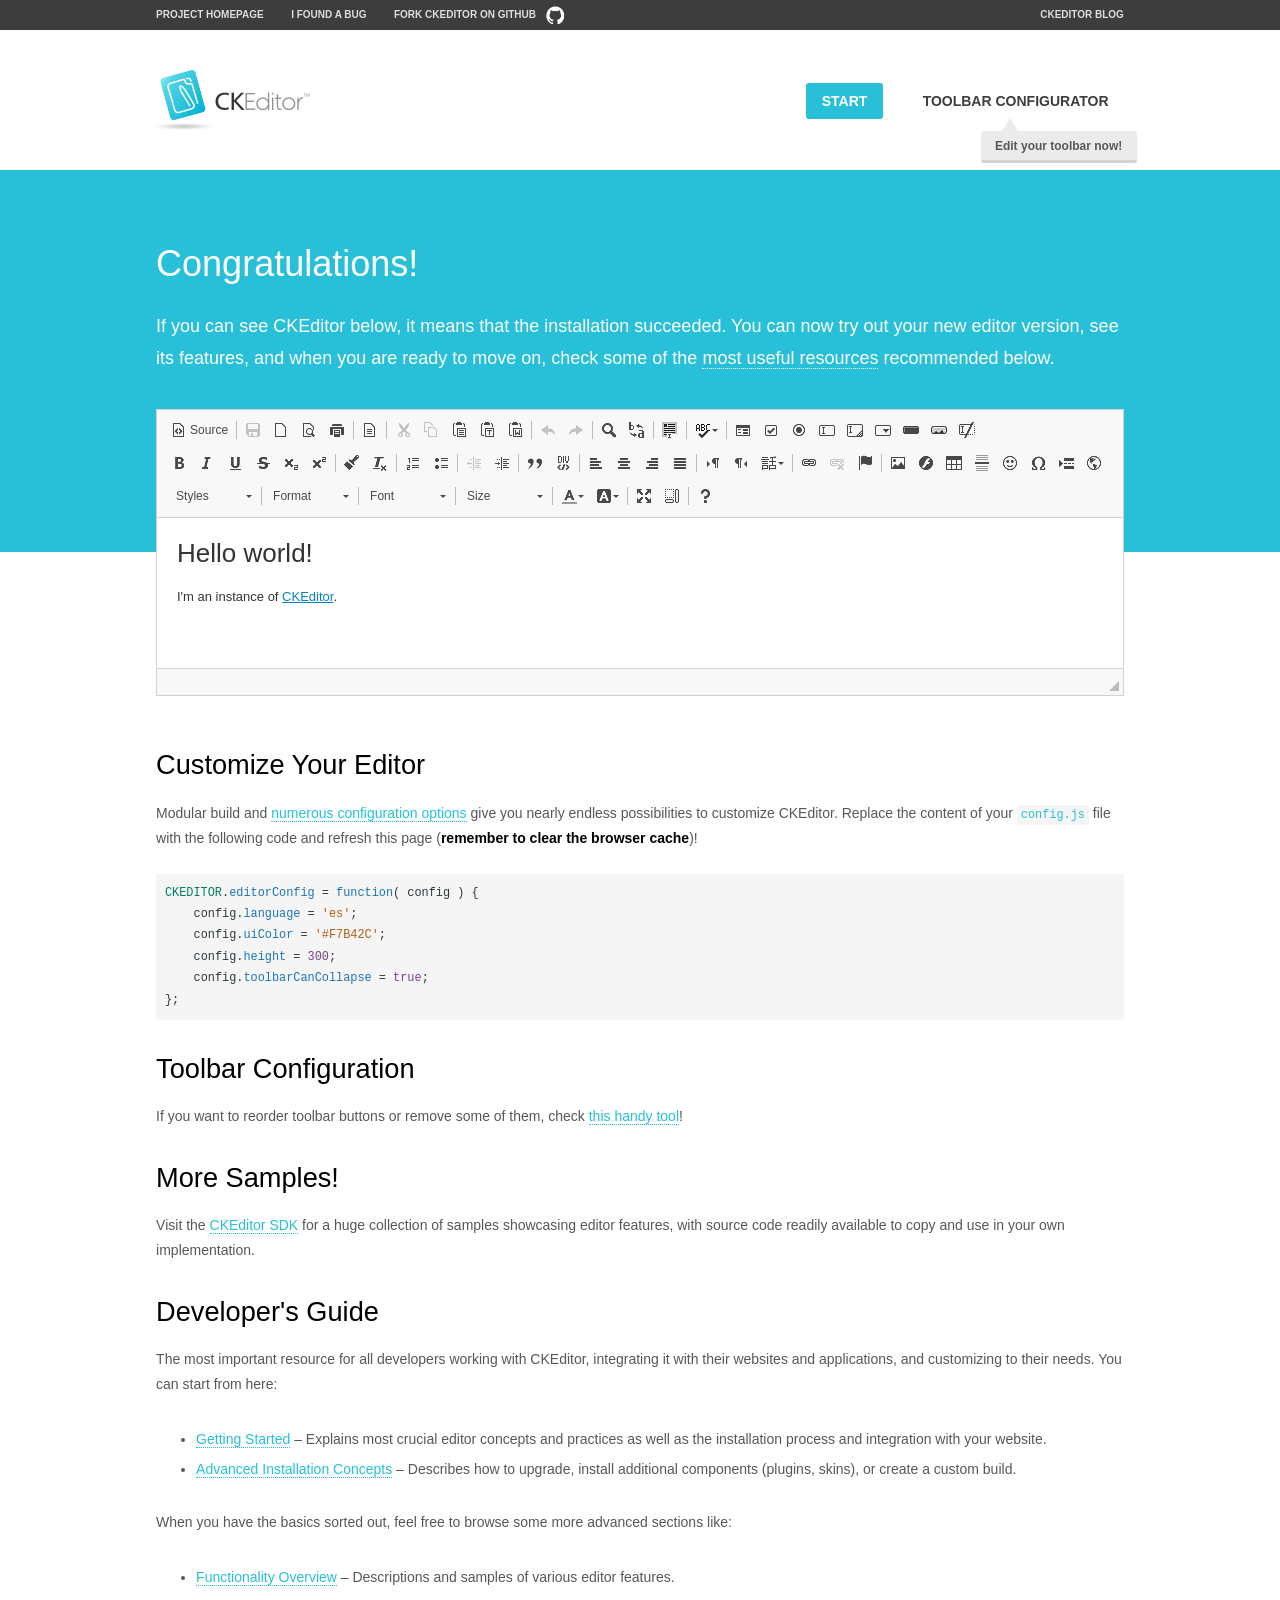
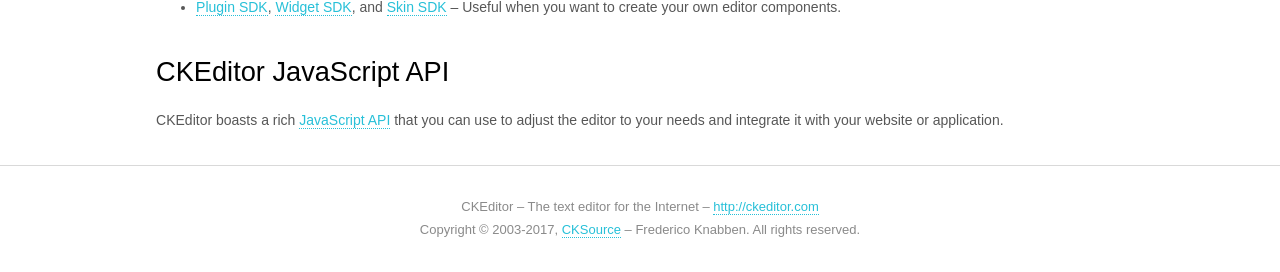
<file: future-backstage/src/main/webapp/static/js/ckeditor/samples/index.html>
<!DOCTYPE html>
<!--
Copyright (c) 2003-2017, CKSource - Frederico Knabben. All rights reserved.
For licensing, see LICENSE.md or http://ckeditor.com/license
-->
<html>
<head>
	<meta charset="utf-8">
	<title>CKEditor Sample</title>
	<script src="../ckeditor.js"></script>
	<script src="js/sample.js"></script>
	<link rel="stylesheet" href="css/samples.css">
	<link rel="stylesheet" href="toolbarconfigurator/lib/codemirror/neo.css">
</head>
<body id="main">

<nav class="navigation-a">
	<div class="grid-container">
		<ul class="navigation-a-left grid-width-70">
			<li><a href="http://ckeditor.com">Project Homepage</a></li>
			<li><a href="https://github.com/ckeditor/ckeditor-dev/issues">I found a bug</a></li>
			<li><a href="http://github.com/ckeditor/ckeditor-dev" class="icon-pos-right icon-navigation-a-github">Fork CKEditor on GitHub</a></li>
		</ul>
		<ul class="navigation-a-right grid-width-30">
			<li><a href="http://ckeditor.com/blog-list">CKEditor Blog</a></li>
		</ul>
	</div>
</nav>

<header class="header-a">
	<div class="grid-container">
		<h1 class="header-a-logo grid-width-30">
			<a href="index.html"><img src="img/logo.png" alt="CKEditor Sample"></a>
		</h1>

		<nav class="navigation-b grid-width-70">
			<ul>
				<li><a href="index.html" class="button-a button-a-background">Start</a></li>
				<li><a href="toolbarconfigurator/index.html" class="button-a">Toolbar configurator <span class="balloon-a balloon-a-nw">Edit your toolbar now!</span></a></li>
			</ul>
		</nav>
	</div>
</header>

<main>
	<div class="adjoined-top">
		<div class="grid-container">
			<div class="content grid-width-100">
				<h1>Congratulations!</h1>
				<p>
					If you can see CKEditor below, it means that the installation succeeded.
					You can now try out your new editor version, see its features, and when you are ready to move on, check some of the <a href="#sample-customize">most useful resources</a> recommended below.
				</p>
			</div>
		</div>
	</div>
	<div class="adjoined-bottom">
		<div class="grid-container">
			<div class="grid-width-100">
				<div id="editor">
					<h1>Hello world!</h1>
					<p>I'm an instance of <a href="http://ckeditor.com">CKEditor</a>.</p>
				</div>
			</div>
		</div>
	</div>

	<div class="grid-container">
		<div class="content grid-width-100">
			<section id="sample-customize">
				<h2>Customize Your Editor</h2>
				<p>Modular build and <a href="http://docs.ckeditor.com/#!/guide/dev_configuration">numerous configuration options</a> give you nearly endless possibilities to customize CKEditor. Replace the content of your <code><a href="../config.js">config.js</a></code> file with the following code and refresh this page (<strong>remember to clear the browser cache</strong>)!</p>
		<pre class="cm-s-neo CodeMirror"><code><span style="padding-right: 0.1px;"><span class="cm-variable">CKEDITOR</span>.<span class="cm-property">editorConfig</span> <span class="cm-operator">=</span> <span class="cm-keyword">function</span>( <span class="cm-def">config</span> ) {</span>
<span style="padding-right: 0.1px;"><span class="cm-tab">	</span><span class="cm-variable-2">config</span>.<span class="cm-property">language</span> <span class="cm-operator">=</span> <span class="cm-string">'es'</span>;</span>
<span style="padding-right: 0.1px;"><span class="cm-tab">	</span><span class="cm-variable-2">config</span>.<span class="cm-property">uiColor</span> <span class="cm-operator">=</span> <span class="cm-string">'#F7B42C'</span>;</span>
<span style="padding-right: 0.1px;"><span class="cm-tab">	</span><span class="cm-variable-2">config</span>.<span class="cm-property">height</span> <span class="cm-operator">=</span> <span class="cm-number">300</span>;</span>
<span style="padding-right: 0.1px;"><span class="cm-tab">	</span><span class="cm-variable-2">config</span>.<span class="cm-property">toolbarCanCollapse</span> <span class="cm-operator">=</span> <span class="cm-atom">true</span>;</span>
<span style="padding-right: 0.1px;">};</span></code></pre>
			</section>

			<section>
				<h2>Toolbar Configuration</h2>
				<p>If you want to reorder toolbar buttons or remove some of them, check <a href="toolbarconfigurator/index.html">this handy tool</a>!</p>
			</section>

			<section>
				<h2>More Samples!</h2>
				<p>Visit the <a href="http://sdk.ckeditor.com">CKEditor SDK</a> for a huge collection of samples showcasing editor features, with source code readily available to copy and use in your own implementation.</p>
			</section>

			<section>
				<h2>Developer's Guide</h2>
				<p>The most important resource for all developers working with CKEditor, integrating it with their websites and applications, and customizing to their needs. You can start from here:</p>
				<ul>
					<li><a href="http://docs.ckeditor.com/#!/guide/dev_installation">Getting Started</a> &ndash; Explains most crucial editor concepts and practices as well as the installation process and integration with your website.</li>
					<li><a href="http://docs.ckeditor.com/#!/guide/dev_advanced_installation">Advanced Installation Concepts</a> &ndash; Describes how to upgrade, install additional components (plugins, skins), or create a custom build.</li>
				</ul>
					<p>When you have the basics sorted out, feel free to browse some more advanced sections like:</p>
				<ul>
					<li><a href="http://docs.ckeditor.com/#!/guide/dev_features">Functionality Overview</a> &ndash; Descriptions and samples of various editor features.</li>
					<li><a href="http://docs.ckeditor.com/#!/guide/plugin_sdk_intro">Plugin SDK</a>, <a href="http://docs.ckeditor.com/#!/guide/widget_sdk_intro">Widget SDK</a>, and <a href="http://docs.ckeditor.com/#!/guide/skin_sdk_intro">Skin SDK</a> &ndash; Useful when you want to create your own editor components.</li>
				</ul>
			</section>

			<section>
				<h2>CKEditor JavaScript API</h2>
				<p>CKEditor boasts a rich <a href="http://docs.ckeditor.com/#!/api">JavaScript API</a> that you can use to adjust the editor to your needs and integrate it with your website or application.</p>
			</section>
		</div>
	</div>
</main>

<footer class="footer-a grid-container">
	<div class="grid-container">
		<p class="grid-width-100">
			CKEditor &ndash; The text editor for the Internet &ndash; <a class="samples" href="http://ckeditor.com/">http://ckeditor.com</a>
		</p>
		<p class="grid-width-100" id="copy">
			Copyright &copy; 2003-2017, <a class="samples" href="http://cksource.com/">CKSource</a> &ndash; Frederico Knabben. All rights reserved.
		</p>
	</div>
</footer>
<script>
	initSample();
</script>

</body>
</html>
</file>
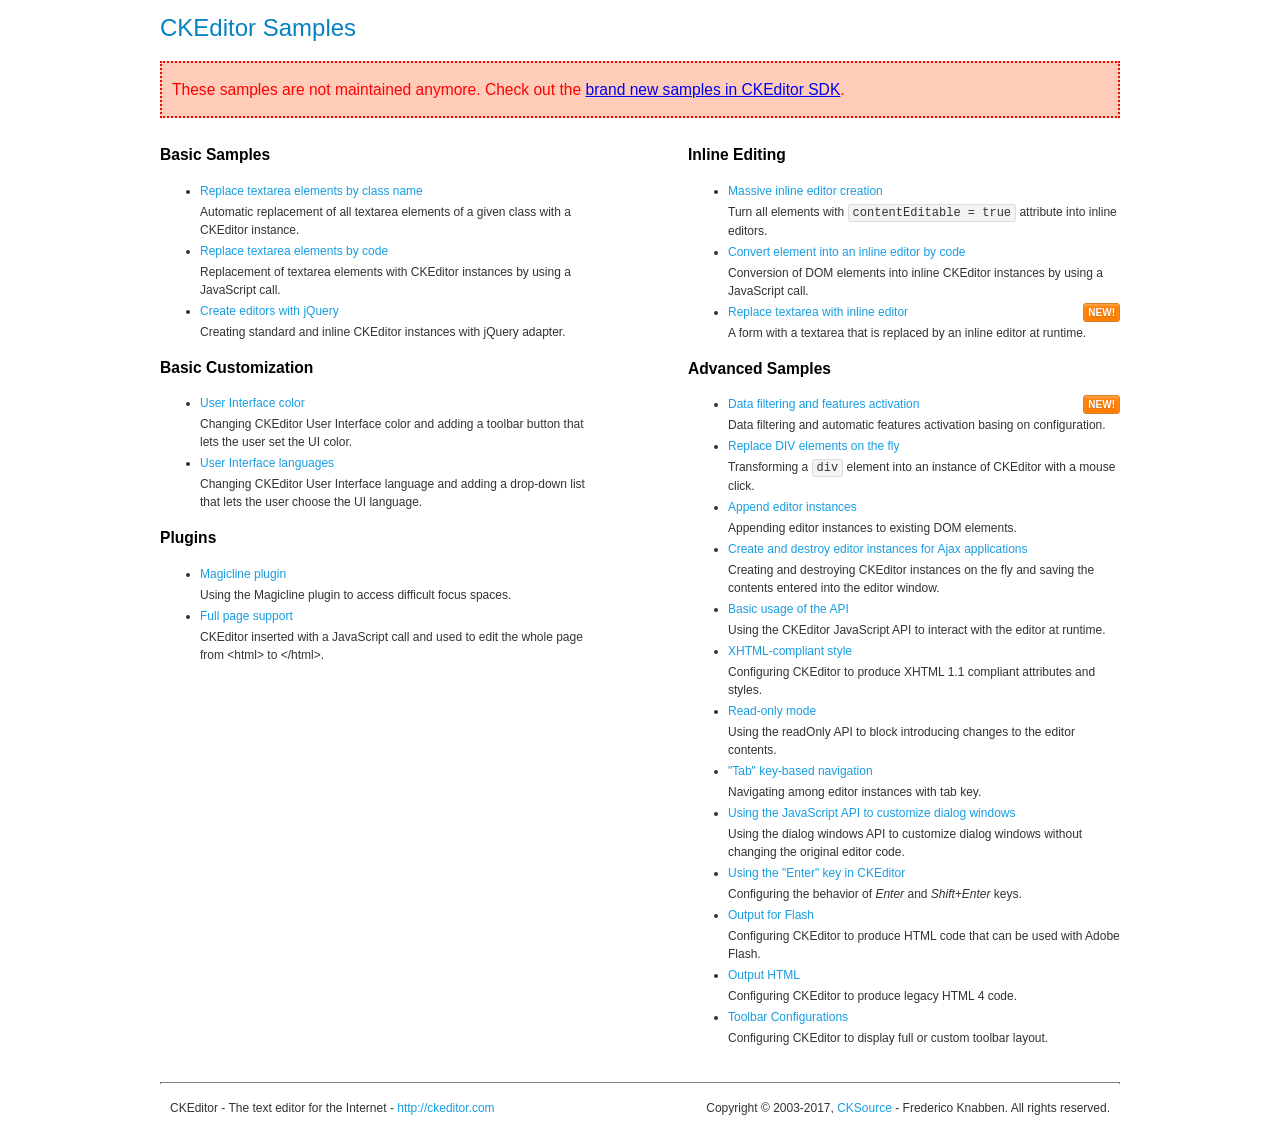
<file: future-backstage/src/main/webapp/static/js/ckeditor/samples/old/index.html>
<!DOCTYPE html>
<!--
Copyright (c) 2003-2017, CKSource - Frederico Knabben. All rights reserved.
For licensing, see LICENSE.md or http://ckeditor.com/license
-->
<html>
<head>
	<meta charset="utf-8">
	<title>CKEditor Samples</title>
	<link rel="stylesheet" href="sample.css">
</head>
<body>
	<h1 class="samples">
		CKEditor Samples
	</h1>
	<div class="warning deprecated">
		These samples are not maintained anymore. Check out the <a href="http://sdk.ckeditor.com/">brand new samples in CKEditor SDK</a>.
	</div>
	<div class="twoColumns">
		<div class="twoColumnsLeft">
			<h2 class="samples">
				Basic Samples
			</h2>
			<dl class="samples">
				<dt><a class="samples" href="replacebyclass.html">Replace textarea elements by class name</a></dt>
				<dd>Automatic replacement of all textarea elements of a given class with a CKEditor instance.</dd>

				<dt><a class="samples" href="replacebycode.html">Replace textarea elements by code</a></dt>
				<dd>Replacement of textarea elements with CKEditor instances by using a JavaScript call.</dd>

				<dt><a class="samples" href="jquery.html">Create editors with jQuery</a></dt>
				<dd>Creating standard and inline CKEditor instances with jQuery adapter.</dd>
			</dl>

			<h2 class="samples">
				Basic Customization
			</h2>
			<dl class="samples">
				<dt><a class="samples" href="uicolor.html">User Interface color</a></dt>
				<dd>Changing CKEditor User Interface color and adding a toolbar button that lets the user set the UI color.</dd>

				<dt><a class="samples" href="uilanguages.html">User Interface languages</a></dt>
				<dd>Changing CKEditor User Interface language and adding a drop-down list that lets the user choose the UI language.</dd>
			</dl>


			<h2 class="samples">Plugins</h2>
<dl class="samples">
<dt><a class="samples" href="magicline/magicline.html">Magicline plugin</a></dt>
<dd>Using the Magicline plugin to access difficult focus spaces.</dd>

<dt><a class="samples" href="wysiwygarea/fullpage.html">Full page support</a></dt>
<dd>CKEditor inserted with a JavaScript call and used to edit the whole page from &lt;html&gt; to &lt;/html&gt;.</dd>
</dl>
		</div>
		<div class="twoColumnsRight">
			<h2 class="samples">
				Inline Editing
			</h2>
			<dl class="samples">
				<dt><a class="samples" href="inlineall.html">Massive inline editor creation</a></dt>
				<dd>Turn all elements with <code>contentEditable = true</code> attribute into inline editors.</dd>

				<dt><a class="samples" href="inlinebycode.html">Convert element into an inline editor by code</a></dt>
				<dd>Conversion of DOM elements into inline CKEditor instances by using a JavaScript call.</dd>

				<dt><a class="samples" href="inlinetextarea.html">Replace textarea with inline editor</a> <span class="new">New!</span></dt>
				<dd>A form with a textarea that is replaced by an inline editor at runtime.</dd>

				
			</dl>

			<h2 class="samples">
				Advanced Samples
			</h2>
			<dl class="samples">
				<dt><a class="samples" href="datafiltering.html">Data filtering and features activation</a> <span class="new">New!</span></dt>
				<dd>Data filtering and automatic features activation basing on configuration.</dd>

				<dt><a class="samples" href="divreplace.html">Replace DIV elements on the fly</a></dt>
				<dd>Transforming a <code>div</code> element into an instance of CKEditor with a mouse click.</dd>

				<dt><a class="samples" href="appendto.html">Append editor instances</a></dt>
				<dd>Appending editor instances to existing DOM elements.</dd>

				<dt><a class="samples" href="ajax.html">Create and destroy editor instances for Ajax applications</a></dt>
				<dd>Creating and destroying CKEditor instances on the fly and saving the contents entered into the editor window.</dd>

				<dt><a class="samples" href="api.html">Basic usage of the API</a></dt>
				<dd>Using the CKEditor JavaScript API to interact with the editor at runtime.</dd>

				<dt><a class="samples" href="xhtmlstyle.html">XHTML-compliant style</a></dt>
				<dd>Configuring CKEditor to produce XHTML 1.1 compliant attributes and styles.</dd>

				<dt><a class="samples" href="readonly.html">Read-only mode</a></dt>
				<dd>Using the readOnly API to block introducing changes to the editor contents.</dd>

				<dt><a class="samples" href="tabindex.html">"Tab" key-based navigation</a></dt>
				<dd>Navigating among editor instances with tab key.</dd>


				
<dt><a class="samples" href="dialog/dialog.html">Using the JavaScript API to customize dialog windows</a></dt>
<dd>Using the dialog windows API to customize dialog windows without changing the original editor code.</dd>

<dt><a class="samples" href="enterkey/enterkey.html">Using the &quot;Enter&quot; key in CKEditor</a></dt>
<dd>Configuring the behavior of <em>Enter</em> and <em>Shift+Enter</em> keys.</dd>

<dt><a class="samples" href="htmlwriter/outputforflash.html">Output for Flash</a></dt>
<dd>Configuring CKEditor to produce HTML code that can be used with Adobe Flash.</dd>

<dt><a class="samples" href="htmlwriter/outputhtml.html">Output HTML</a></dt>
<dd>Configuring CKEditor to produce legacy HTML 4 code.</dd>

<dt><a class="samples" href="toolbar/toolbar.html">Toolbar Configurations</a></dt>
<dd>Configuring CKEditor to display full or custom toolbar layout.</dd>

			</dl>
		</div>
	</div>
	<div id="footer">
		<hr>
		<p>
			CKEditor - The text editor for the Internet - <a class="samples" href="http://ckeditor.com/">http://ckeditor.com</a>
		</p>
		<p id="copy">
			Copyright &copy; 2003-2017, <a class="samples" href="http://cksource.com/">CKSource</a> - Frederico Knabben. All rights reserved.
		</p>
	</div>
</body>
</html>
</file>
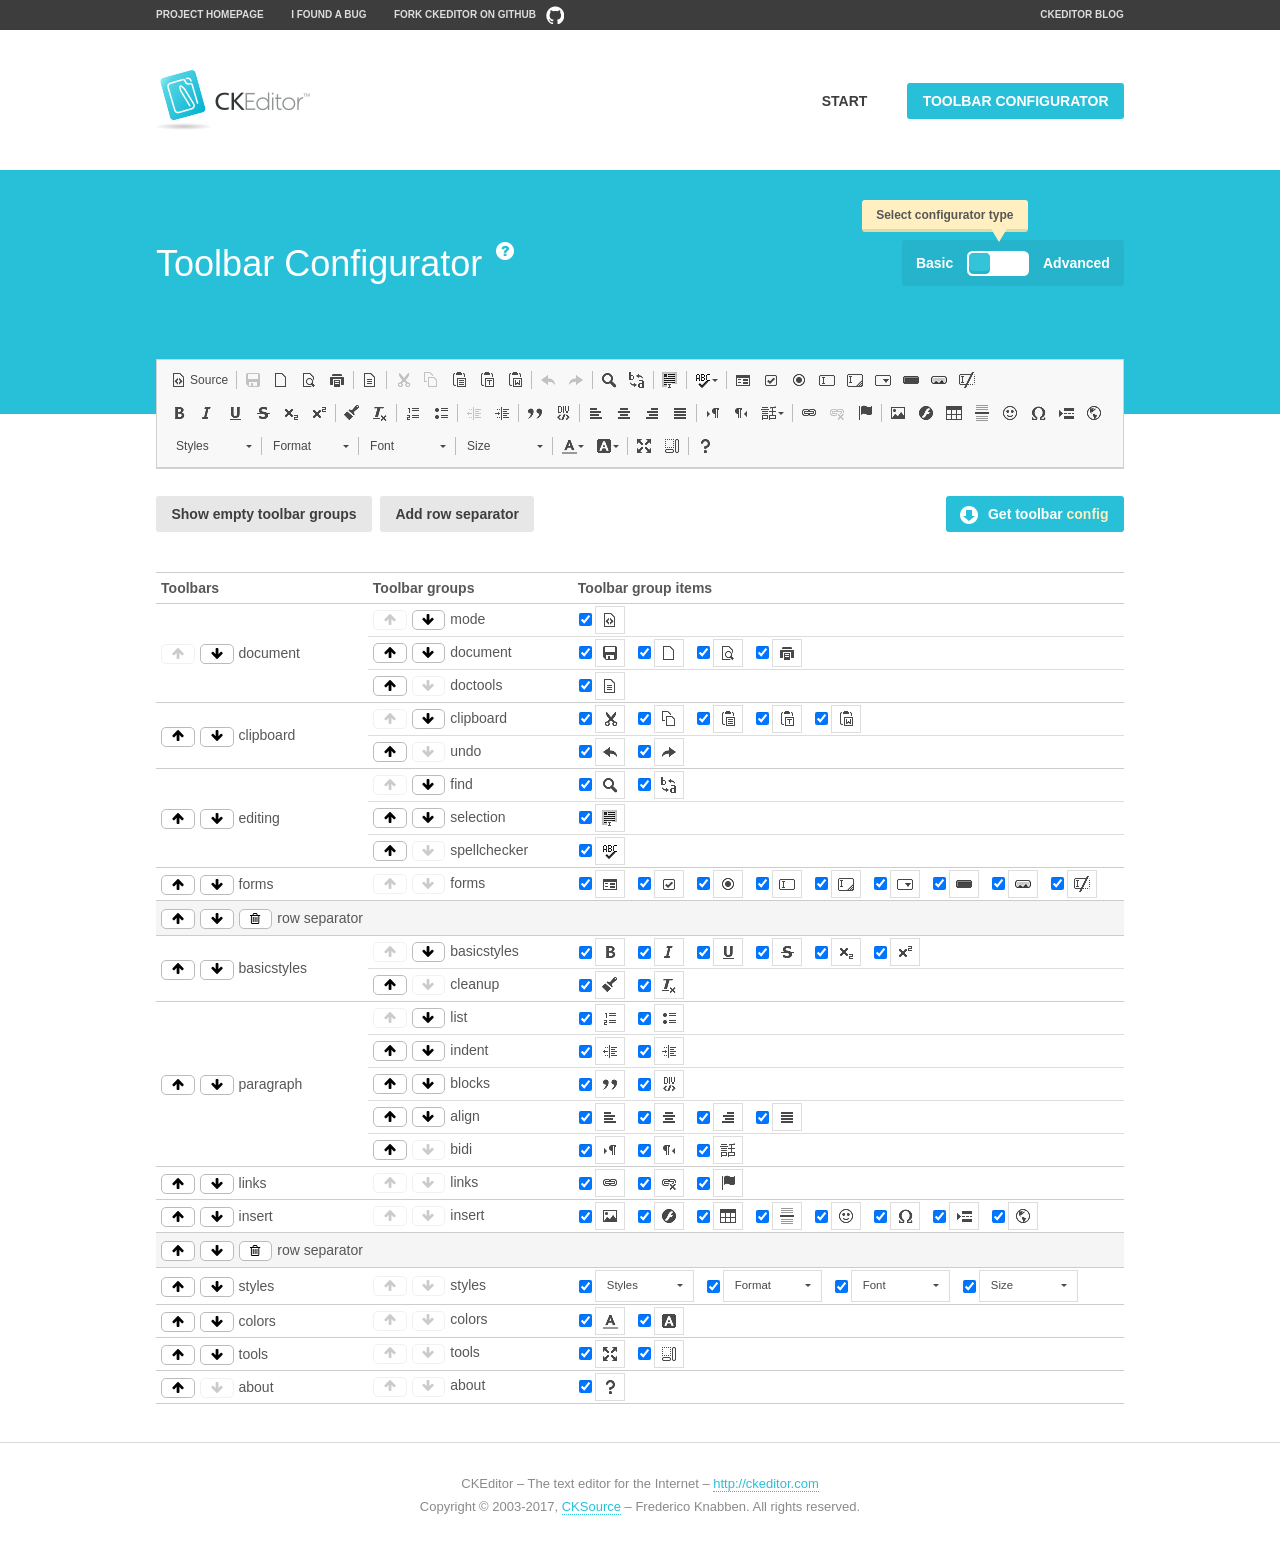
<file: future-backstage/src/main/webapp/static/js/ckeditor/samples/toolbarconfigurator/index.html>
<!DOCTYPE html>
<!--
Copyright (c) 2003-2017, CKSource - Frederico Knabben. All rights reserved.
For licensing, see LICENSE.md or http://ckeditor.com/license
-->
<!--[if IE 8]><html class="ie8"><![endif]-->
<!--[if gt IE 8]><html><![endif]-->
<!--[if !IE]><!--><html><!--<![endif]-->
<head>
	<meta charset="utf-8">
	<title>Toolbar Configurator</title>
	<script src="../../ckeditor.js"></script>
	<script>
		if ( CKEDITOR.env.ie && CKEDITOR.env.version < 9 )
			CKEDITOR.tools.enableHtml5Elements( document );
	</script>
	<link rel="stylesheet" href="lib/codemirror/codemirror.css">
	<link rel="stylesheet" href="lib/codemirror/show-hint.css">
	<link rel="stylesheet" href="lib/codemirror/neo.css">
	<link rel="stylesheet" href="css/fontello.css">
	<link rel="stylesheet" href="../css/samples.css">
</head>
<body id="toolbar">

<nav class="navigation-a">
	<div class="grid-container">
		<ul class="navigation-a-left grid-width-70">
			<li><a href="http://ckeditor.com">Project Homepage</a></li>
			<li><a href="https://github.com/ckeditor/ckeditor-dev/issues">I found a bug</a></li>
			<li><a href="http://github.com/ckeditor/ckeditor-dev" class="icon-pos-right icon-navigation-a-github">Fork CKEditor on GitHub</a></li>
		</ul>
		<ul class="navigation-a-right grid-width-30">
			<li><a href="http://ckeditor.com/blog-list">CKEditor Blog</a></li>
		</ul>
	</div>
</nav>

<header class="header-a">
	<div class="grid-container">
		<h1 class="header-a-logo grid-width-30">
			<a href="../index.html"><img src="../img/logo.png" alt="CKEditor Logo"></a>
		</h1>
		<nav class="navigation-b grid-width-70">
			<ul>
				<li><a href="../index.html"  class="button-a">Start</a></li>
				<li><a href="index.html"  class="button-a button-a-background">Toolbar configurator</a></li>
			</ul>
		</nav>
	</div>
</header>

<main>
	<div class="adjoined-top">
		<div class="grid-container">
			<div class="content grid-width-100">
				<div class="grid-container-nested">
					<h1 class="grid-width-60">
						Toolbar Configurator
						<a href="#help-content" type="button" title="Configurator help" id="help" class="button-a button-a-background button-a-no-text icon-pos-left icon-question-mark">Help</a>
					</h1>

					<div class="grid-width-40 grid-switch-magic">
						<div class="switch">
							<span class="balloon-a balloon-a-se">Select configurator type</span>
							<input type="radio" name="radio" data-num="1" id="radio-basic" />
							<input type="radio" name="radio" data-num="2" id="radio-advanced" />
							<label data-for="1" for="radio-basic">Basic</label>
							<span class="switch-inner">
								<span class="handler"></span>
							</span>
							<label data-for="2" for="radio-advanced">Advanced</label>
						</div>
					</div>
				</div>
			</div>
		</div>
	</div>
	<div class="adjoined-bottom">
		<div class="grid-container">
			<div class="grid-width-100">
				<div class="editors-container">
					<div id="editor-basic"></div>
					<div id="editor-advanced"></div>
				</div>
			</div>
		</div>
	</div>

	<div class="grid-container configurator">
		<div class="content grid-width-100">
			<div class="configurator">
				<div>
					<div id="toolbarModifierWrapper"></div>
				</div>
			</div>
		</div>
	</div>

	<div id="help-content">
		<div class="grid-container">
			<div class="grid-width-100">
				<h2>What Am I Doing Here?</h2>

				<div class="grid-container grid-container-nested">
					<div class="basic">
						<div class="grid-width-50">
							<p>Arrange <a href="http://docs.ckeditor.com/#!/api/CKEDITOR.config-cfg-toolbarGroups">toolbar groups</a>, toggle <a href="http://docs.ckeditor.com/#!/api/CKEDITOR.config-cfg-removeButtons">button visibility</a> according to your needs and get your toolbar configuration.</p>
							<p>You can replace the content of the <a href="../../config.js"><code>config.js</code></a> file with the generated configuration. If you already set some configuration options you will need to merge both configurations.</p>
						</div>
						<div class="grid-width-50">
							<p>Read more about different ways of <a href="http://docs.ckeditor.com/#!/guide/dev_configuration">setting configuration</a> and do not forget about <strong>clearing browser cache</strong>.</p>
							<p>Arranging toolbar groups is the recommended way of configuring the toolbar, but if you need more freedom you can use the <a href="#advanced">advanced configurator</a>.</p>
						</div>
					</div>
					<div class="advanced" style="display: none;">
						<div class="grid-width-50">
							<p>With this code editor you can edit your <a href="http://docs.ckeditor.com/#!/api/CKEDITOR.config-cfg-toolbar">toolbar configuration</a> live.</p>
							<p>You can replace the content of the <a href="../../config.js"><code>config.js</code></a> file with the generated configuration. If you already set some configuration options you will need to merge both configurations.</p>
						</div>
						<div class="grid-width-50">
							<p>Read more about different ways of <a href="http://docs.ckeditor.com/#!/guide/dev_configuration">setting configuration</a> and do not forget about <strong>clearing browser cache</strong>.</p>
						</div>
					</div>
				</div>

				<p class="grid-container grid-container-nested">
					<button type="button" class="help-content-close grid-width-100 button-a button-a-background">Got it. Let's play!</button>
				</p>
			</div>
		</div>
	</div>
</main>

<footer class="footer-a grid-container">
	<p class="grid-width-100">
		CKEditor &ndash; The text editor for the Internet &ndash; <a class="samples" href="http://ckeditor.com/">http://ckeditor.com</a>
	</p>
	<p class="grid-width-100" id="copy">
		Copyright &copy; 2003-2017, <a class="samples" href="http://cksource.com/">CKSource</a> &ndash; Frederico Knabben. All rights reserved.
	</p>
</footer>

<script src="lib/codemirror/codemirror.js"></script>
<script src="lib/codemirror/javascript.js"></script>
<script src="lib/codemirror/show-hint.js"></script>

<script src="js/fulltoolbareditor.js"></script>
<script src="js/abstracttoolbarmodifier.js"></script>
<script src="js/toolbarmodifier.js"></script>
<script src="js/toolbartextmodifier.js"></script>
<script src="../js/sf.js"></script>

<script>
	( function() {
		'use strict';

		var mode = ( window.location.hash.substr( 1 ) === 'advanced' ) ? 'advanced' : 'basic',
			configuratorSection = CKEDITOR.document.findOne( 'main > .grid-container.configurator' ),
			basicInstruction = CKEDITOR.document.findOne( '#help-content .basic' ),
			advancedInstruction = CKEDITOR.document.findOne( '#help-content .advanced' ),

			// Configurator mode switcher.
			modeSwitchBasic = CKEDITOR.document.getById( 'radio-basic' ),
			modeSwitchAdvanced = CKEDITOR.document.getById( 'radio-advanced' );

		// Initial setup
		function updateSwitcher() {
			if ( mode === 'advanced' ) {
				modeSwitchAdvanced.$.checked = true;
			} else {
				modeSwitchBasic.$.checked = true;
			}
		}

		updateSwitcher();

		CKEDITOR.document.getWindow().on( 'hashchange', function( e ) {
			var hash = window.location.hash.substr( 1 );
			if ( !( hash === 'advanced' || hash === 'basic' ) ) {
				return;
			}
			mode = hash;
			onToolbarsDone( mode );
		} );

		CKEDITOR.document.getWindow().on( 'resize', function() {
			updateToolbar( ( mode === 'basic' ? toolbarModifier : toolbarTextModifier )[ 'editorInstance' ] );
		} );

		function onRefresh( modifier ) {
			modifier = modifier || this;

			if ( mode === 'basic' && modifier instanceof ToolbarConfigurator.ToolbarTextModifier ) {
				return;
			}

			// CodeMirror container becomes visible, so we need to refresh and to avoid rendering problems.
			if ( mode === 'advanced' && modifier instanceof ToolbarConfigurator.ToolbarTextModifier ) {
				modifier.codeContainer.refresh();
			}

			updateToolbar( modifier.editorInstance );
		}

		function updateToolbar( editor ) {
			var editorContainer = editor.container;

			// Not always editor is loaded.
			if ( !editorContainer ) {
				return;
			}

			var displayStyle = editorContainer.getStyle( 'display' );

			editorContainer.setStyle( 'display', 'block' );

			var newHeight = editorContainer.getSize( 'height' );

			var newMarginTop = parseInt( editorContainer.getComputedStyle( 'margin-top' ), 10 );
			newMarginTop = ( isNaN( newMarginTop ) ? 0 : Number( newMarginTop ) );

			var newMarginBottom = parseInt( editorContainer.getComputedStyle( 'margin-bottom' ), 10 );
			newMarginBottom = ( isNaN( newMarginBottom ) ? 0 : Number( newMarginBottom ) );

			var result = newHeight + newMarginTop + newMarginBottom;

			editorContainer.setStyle( 'display', displayStyle );

			editor.container.getAscendant( 'div' ).setStyle( 'height', result + 'px' );
		}

		var toolbarModifier = new ToolbarConfigurator.ToolbarModifier( 'editor-basic' );

		var done = 0;
		toolbarModifier.init( onToolbarInit );
		toolbarModifier.onRefresh = onRefresh;

		CKEDITOR.document.getById( 'toolbarModifierWrapper' ).append( toolbarModifier.mainContainer );

		var toolbarTextModifier = new ToolbarConfigurator.ToolbarTextModifier( 'editor-advanced' );
		toolbarTextModifier.init( onToolbarInit );
		toolbarTextModifier.onRefresh = onRefresh;

		function onToolbarInit() {
			if ( ++done === 2 ) {
				onToolbarsDone();

				positionSticky.watch( CKEDITOR.document.findOne( '.toolbar' ), function() {
					return mode === 'advanced';
				} );
			}
		}

		function onToolbarsDone() {
			if ( mode === 'basic' ) {
				toggleModeBasic( false );
			} else {
				toggleModeAdvanced( false );
			}

			updateSwitcher();

			setTimeout( function() {
				CKEDITOR.document.findOne( '.editors-container' ).addClass( 'active' );
				CKEDITOR.document.findOne( '#toolbarModifierWrapper' ).addClass( 'active' );
			}, 200 );
		}

		CKEDITOR.document.getById( 'toolbarModifierWrapper' ).append( toolbarTextModifier.mainContainer );

		function toogleModeSwitch( onElement, offElement, onModifier, offModifier ) {
			onElement.addClass( 'fancy-button-active' );
			offElement.removeClass( 'fancy-button-active' );

			onModifier.showUI();
			offModifier.hideUI();
		}

		function toggleModeBasic( callOnRefresh ) {
			callOnRefresh = ( callOnRefresh !== false );
			mode = 'basic';
			window.location.hash = '#basic';
			toogleModeSwitch( modeSwitchBasic, modeSwitchAdvanced, toolbarModifier, toolbarTextModifier );

			configuratorSection.removeClass( 'freed-width' );
			basicInstruction.show();
			advancedInstruction.hide();

			callOnRefresh && onRefresh( toolbarModifier );
		}

		function toggleModeAdvanced( callOnRefresh ) {
			callOnRefresh = ( callOnRefresh !== false );
			mode = 'advanced';
			window.location.hash = '#advanced';
			toogleModeSwitch( modeSwitchAdvanced, modeSwitchBasic, toolbarTextModifier, toolbarModifier );

			configuratorSection.addClass( 'freed-width' );
			advancedInstruction.show();
			basicInstruction.hide();

			callOnRefresh && onRefresh( toolbarTextModifier );
		}

		modeSwitchBasic.on( 'click', toggleModeBasic );
		modeSwitchAdvanced.on( 'click', toggleModeAdvanced );

		//
		// Position:sticky for the toolbar.
		//

		// Will make elements behave like they were styled with position:sticky.
		var positionSticky = {
			// Store object: {
			// 		element: CKEDITOR.dom.element, // Element which will float.
			// 		placeholder: CKEDITOR.dom.element, // Placeholder which is place to prevent page bounce.
			// 		isFixed: boolean // Whether element float now.
			// }
			watched: [],

			active: [],

			staticContainer: null,

			init: function() {
				var element = CKEDITOR.dom.element.createFromHtml(
					'<div class="staticContainer">' +
						'<div class="grid-container" >' +
							'<div class="grid-width-100">' +
								'<div class="inner"></div>' +
							'</div>' +
						'</div>' +
					'</div>' );

				this.staticContainer = element.findOne( '.inner' );

				CKEDITOR.document.getBody().append( element );
			},

			watch: function( element, preventFunc ) {
				this.watched.push( {
					element: element,
					placeholder: new CKEDITOR.dom.element( 'div' ),
					isFixed: false,
					preventFunc: preventFunc
				} );
			},

			checkAll: function() {
				for ( var i = 0; i < this.watched.length; i++ ) {
					this.check( this.watched[ i ] );
				}
			},

			check: function( element ) {
				var isFixed = element.isFixed;
				var shouldBeFixed = this.shouldBeFixed( element );

				// Nothing to be done.
				if ( isFixed === shouldBeFixed ) {
					return;
				}

				var placeholder = element.placeholder;

				if ( isFixed ) {
					// Unfixing.

					element.element.insertBefore( placeholder );
					placeholder.remove();

					element.element.removeStyle( 'margin' );

					this.active.splice( CKEDITOR.tools.indexOf( this.active, element ), 1 );

				} else {
					// Fixing.
					placeholder.setStyle( 'width', element.element.getSize( 'width' ) + 'px' );
					placeholder.setStyle( 'height', element.element.getSize( 'height' ) + 'px' );
					placeholder.setStyle( 'margin-bottom', element.element.getComputedStyle( 'margin-bottom' ) );
					placeholder.setStyle( 'display', element.element.getComputedStyle( 'display' ) );
					placeholder.insertAfter( element.element );

					this.staticContainer.append( element.element );

					this.active.push( element );
				}

				element.isFixed = !element.isFixed;
			},

			shouldBeFixed: function( element ) {
				if ( element.preventFunc && element.preventFunc() ) {
					return false;
				}

				// If element is already fixed we are checking it's placeholder.
				var related = ( element.isFixed ? element.placeholder : element.element ),
					clientRect = related.$.getBoundingClientRect(),
					staticHeight = this.staticContainer.getSize('height' ),
					elemHeight = element.element.getSize( 'height' );

				if ( element.isFixed ) {
					return ( clientRect.top + elemHeight < staticHeight );
				} else {
					return ( clientRect.top < staticHeight );
				}
			}
		};

		positionSticky.init();

		CKEDITOR.document.getWindow().on( 'scroll',
			new CKEDITOR.tools.eventsBuffer( 100, positionSticky.checkAll, positionSticky ).input
		);

		// Make the toolbar sticky.
		positionSticky.watch( CKEDITOR.document.findOne( '.editors-container' ) );

		// Help button and help-content.
		( function() {
			var helpButton = CKEDITOR.document.getById( 'help' ),
				helpContent = CKEDITOR.document.getById( 'help-content' );

			// Don't show help button on IE8 because it's unsupported by Pico Modal.
			if ( CKEDITOR.env.ie && CKEDITOR.env.version == 8 ) {
				helpButton.hide();
			} else {
				// Display help modal when the button is clicked.
				helpButton.on( 'click', function( evt ) {
					SF.modal( {
						// Clone modal content from DOM.
						content: helpContent.getHtml(),

						afterCreate: function( modal ) {
							// Enable modal content button to close the modal.
							new CKEDITOR.dom.element( modal.modalElem() ).findOne( '.help-content-close' ).once( 'click', modal.close );
						}
					} ).show();
				} );
			}
		} )();
	} )();
</script>
</body>
</html>
</file>
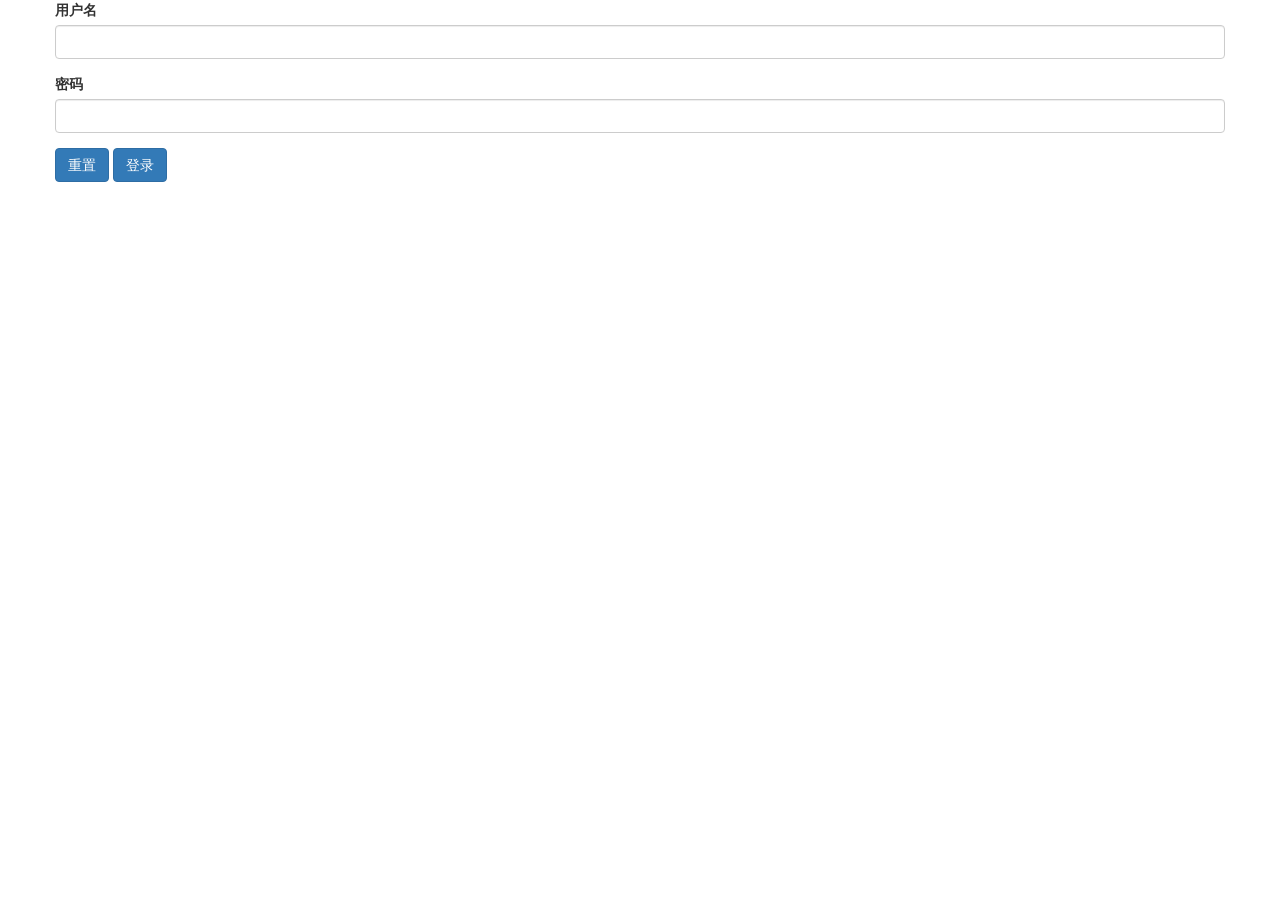
<file: future-jbs/src/main/webapp/login.html>
<!DOCTYPE html>
<html lang="en">
<head>
    <meta charset="UTF-8">
    <title>Title</title>
    <link href="static/css/bootstrap.min.css" rel="stylesheet"/>
    <script src="static/js/jquery.min.js"></script>

</head>
<body>
<div class="container">
    <form class="form-horizontal" action="login" method="post">
        <div class="form-group">
        <label class="form-inline">用户名</label>
            <input class="form-control" type="text" name="username"/>
        </div>
        <div class="form-group">
            <label class="form-inline">密码</label>
            <input class="form-control" type="password" name="password">
        </div>
        <div class="form-group">
            <input type="reset" class="btn btn-primary" value="重置">
            <input type="submit" class="btn btn-primary" value="登录">
        </div>
    </form>

</div>
</body>
</html>
</file>
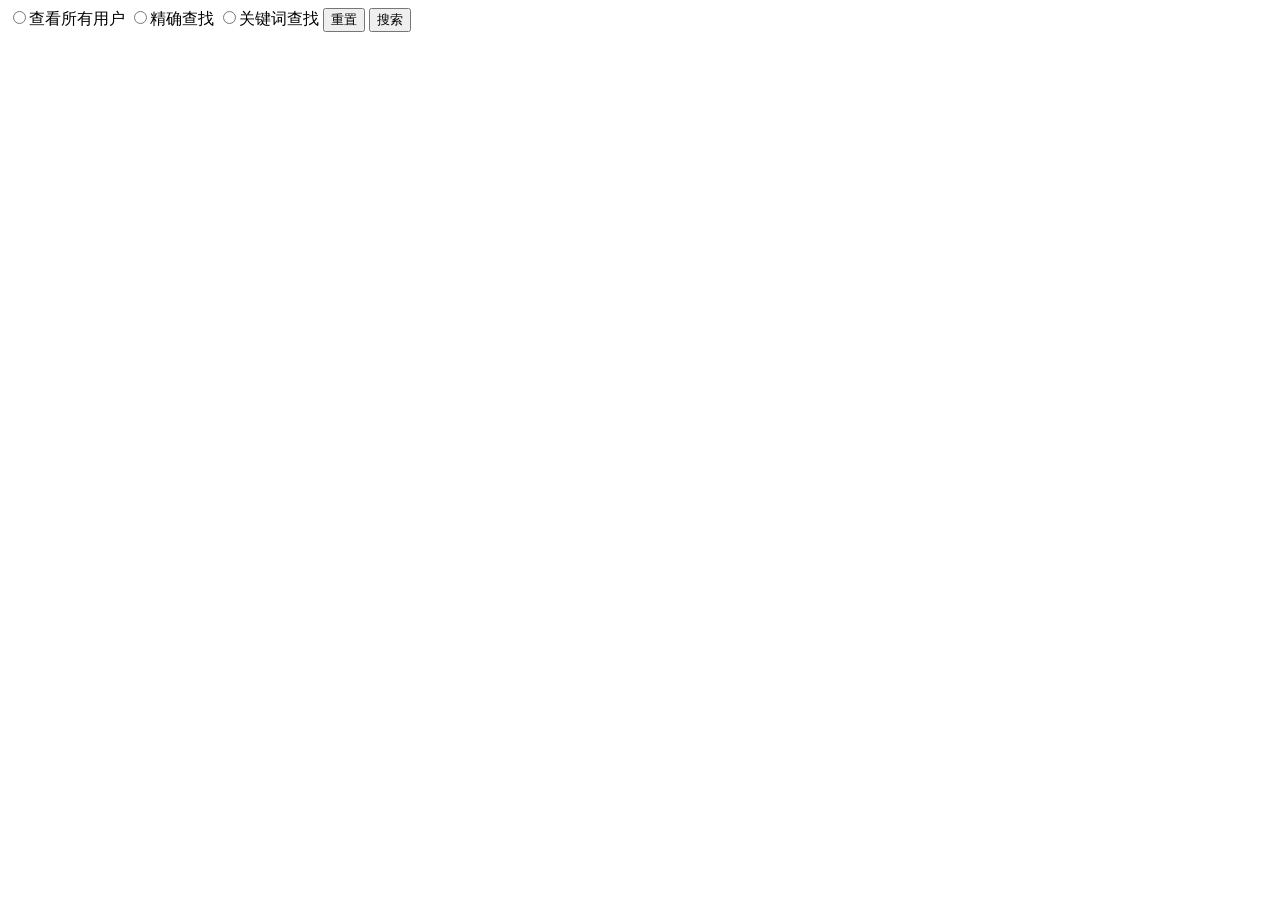
<file: future-jbs/src/main/webapp/search.html>
<!DOCTYPE html>
<html lang="en">
<head>
    <meta charset="UTF-8">
    <title>Title</title>
    <script language="javascript">
        function fsubmit() {
            if(searchForm.round[0].checked){
                searchForm.action="list?cond=all";
            }else if(searchForm.round[1].checked){
                searchForm.action="list?cond=precision";
            }else{
                searchForm.action="list?cond=keyword";
            }
        }
        function hideall() {
            if(searchForm.round[0].checked){
                pre.style.display="none";
                key.style.display="none";
            }
        }
        function showpre() {
            if(searchForm.round[1].checked){
                pre.style.display="";
                key.style.display="none";
            }else{
                pre.style.display="none";
            }
        }
        function showkey() {
            if(searchForm.round[2].checked){
                pre.style.display="none";
                key.style.display="";
            }else{
                key.style.display="none";
            }
        }

    </script>
</head>
<body>
<form name="searchForm" action="" method="post" onclick="fsubmit()">
    <input type="radio" name="round" onclick="hideall()">查看所有用户
    <input type="radio" name="round" onclick="showpre()">精确查找
    <input type="radio" name="round" onclick="showkey()">关键词查找
    <input type="reset" value="重置">
    <input type="submit" value="搜索">
    <table id="pre" style="display:none">
        <tr>
            <td>用户名</td>
            <td><input type="text" name="username"></td>
        </tr>
        <tr>
            <td>手机</td>
            <td><input type="text" name="phone"></td>
        </tr>
    </table>
    <table id="key" style="display: none;">
        <tr>
            <td>请输入关键词</td>
            <td><input type="text" name="keyword"></td>
        </tr>

    </table>

</form>
</body>
</html>
</file>
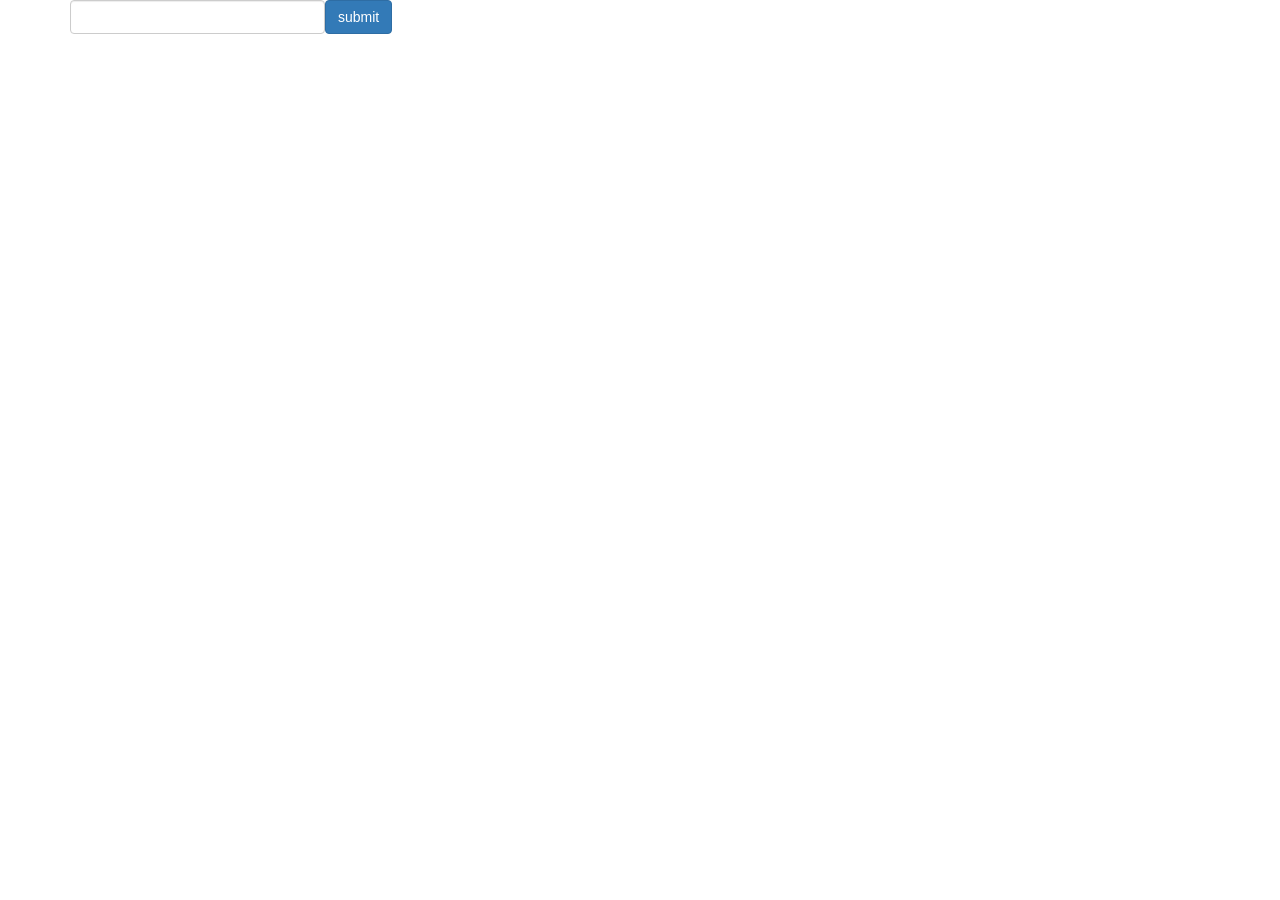
<file: future-jbs/src/main/webapp/welcome.html>
<!DOCTYPE html>
<html lang="en" xmlns="http://java.sun.com/jsf/facelets">
<head>
    <meta charset="UTF-8">
    <title>Title</title>
    <link href="static/css/bootstrap.min.css" rel="stylesheet"/>
</head>
<body>
<div class="container">
    <form class="form-horizontal form-group" action="welcome" method="post">
        <div class="form-group col-sm-3">
            <input class="form-control" type="text" name="username">
        </div>
        <div class="form-group  col-sm-2">
            <input class="btn btn-primary" type="submit" value="submit"/>
        </div>

    </form>


</div>
</body>
</html>
</file>
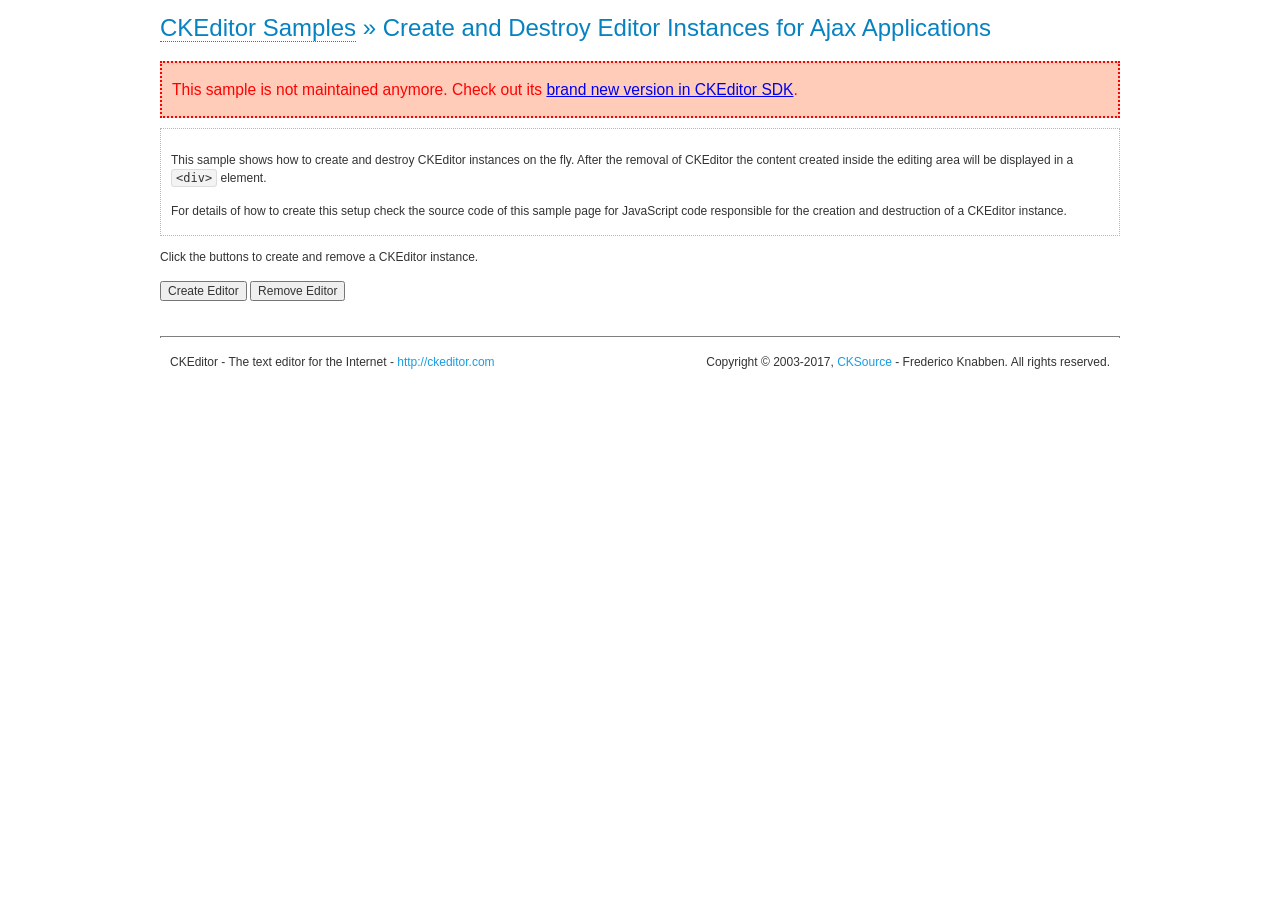
<file: future-backstage/src/main/webapp/static/js/ckeditor/samples/old/ajax.html>
<!DOCTYPE html>
<!--
Copyright (c) 2003-2017, CKSource - Frederico Knabben. All rights reserved.
For licensing, see LICENSE.md or http://ckeditor.com/license
-->
<html>
<head>
	<meta charset="utf-8">
	<title>Ajax &mdash; CKEditor Sample</title>
	<script src="../../ckeditor.js"></script>
	<link rel="stylesheet" href="sample.css">
	<script>

		var editor, html = '';

		function createEditor() {
			if ( editor )
				return;

			// Create a new editor inside the <div id="editor">, setting its value to html
			var config = {};
			editor = CKEDITOR.appendTo( 'editor', config, html );
		}

		function removeEditor() {
			if ( !editor )
				return;

			// Retrieve the editor contents. In an Ajax application, this data would be
			// sent to the server or used in any other way.
			document.getElementById( 'editorcontents' ).innerHTML = html = editor.getData();
			document.getElementById( 'contents' ).style.display = '';

			// Destroy the editor.
			editor.destroy();
			editor = null;
		}

	</script>
</head>
<body>
	<h1 class="samples">
		<a href="index.html">CKEditor Samples</a> &raquo; Create and Destroy Editor Instances for Ajax Applications
	</h1>
	<div class="warning deprecated">
		This sample is not maintained anymore. Check out its <a href="http://sdk.ckeditor.com/samples/saveajax.html">brand new version in CKEditor SDK</a>.
	</div>
	<div class="description">
		<p>
			This sample shows how to create and destroy CKEditor instances on the fly. After the removal of CKEditor the content created inside the editing
			area will be displayed in a <code>&lt;div&gt;</code> element.
		</p>
		<p>
			For details of how to create this setup check the source code of this sample page
			for JavaScript code responsible for the creation and destruction of a CKEditor instance.
		</p>
	</div>
	<p>Click the buttons to create and remove a CKEditor instance.</p>
	<p>
		<input onclick="createEditor();" type="button" value="Create Editor">
		<input onclick="removeEditor();" type="button" value="Remove Editor">
	</p>
	<!-- This div will hold the editor. -->
	<div id="editor">
	</div>
	<div id="contents" style="display: none">
		<p>
			Edited Contents:
		</p>
		<!-- This div will be used to display the editor contents. -->
		<div id="editorcontents">
		</div>
	</div>
	<div id="footer">
		<hr>
		<p>
			CKEditor - The text editor for the Internet - <a class="samples" href="http://ckeditor.com/">http://ckeditor.com</a>
		</p>
		<p id="copy">
			Copyright &copy; 2003-2017, <a class="samples" href="http://cksource.com/">CKSource</a> - Frederico
			Knabben. All rights reserved.
		</p>
	</div>
</body>
</html>
</file>
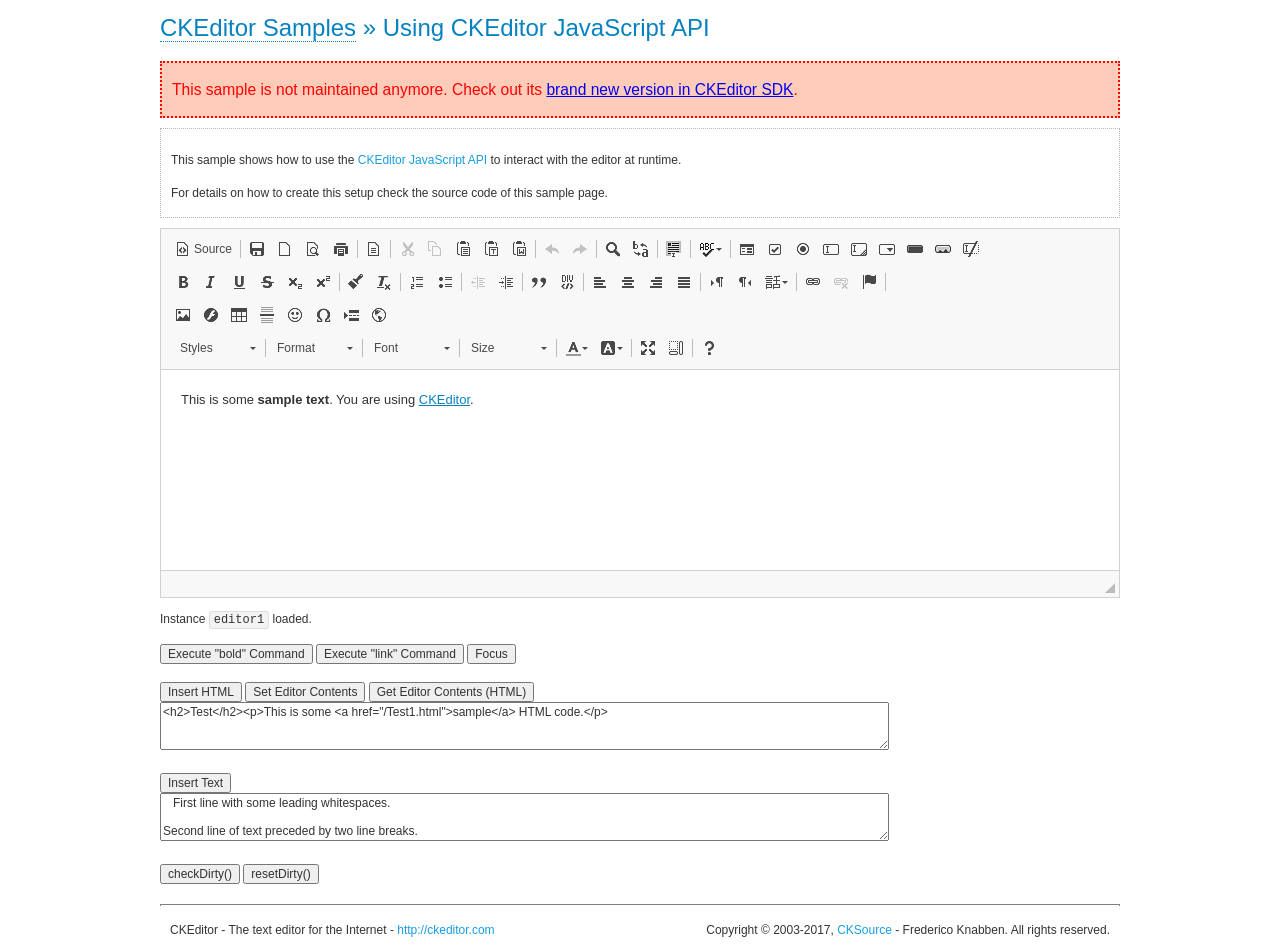
<file: future-backstage/src/main/webapp/static/js/ckeditor/samples/old/api.html>
<!DOCTYPE html>
<!--
Copyright (c) 2003-2017, CKSource - Frederico Knabben. All rights reserved.
For licensing, see LICENSE.md or http://ckeditor.com/license
-->
<html>
<head>
	<meta charset="utf-8">
	<title>API Usage &mdash; CKEditor Sample</title>
	<script src="../../ckeditor.js"></script>
	<link href="sample.css" rel="stylesheet">
	<script>

// The instanceReady event is fired, when an instance of CKEditor has finished
// its initialization.
CKEDITOR.on( 'instanceReady', function( ev ) {
	// Show the editor name and description in the browser status bar.
	document.getElementById( 'eMessage' ).innerHTML = 'Instance <code>' + ev.editor.name + '<\/code> loaded.';

	// Show this sample buttons.
	document.getElementById( 'eButtons' ).style.display = 'block';
});

function InsertHTML() {
	// Get the editor instance that we want to interact with.
	var editor = CKEDITOR.instances.editor1;
	var value = document.getElementById( 'htmlArea' ).value;

	// Check the active editing mode.
	if ( editor.mode == 'wysiwyg' )
	{
		// Insert HTML code.
		// http://docs.ckeditor.com/#!/api/CKEDITOR.editor-method-insertHtml
		editor.insertHtml( value );
	}
	else
		alert( 'You must be in WYSIWYG mode!' );
}

function InsertText() {
	// Get the editor instance that we want to interact with.
	var editor = CKEDITOR.instances.editor1;
	var value = document.getElementById( 'txtArea' ).value;

	// Check the active editing mode.
	if ( editor.mode == 'wysiwyg' )
	{
		// Insert as plain text.
		// http://docs.ckeditor.com/#!/api/CKEDITOR.editor-method-insertText
		editor.insertText( value );
	}
	else
		alert( 'You must be in WYSIWYG mode!' );
}

function SetContents() {
	// Get the editor instance that we want to interact with.
	var editor = CKEDITOR.instances.editor1;
	var value = document.getElementById( 'htmlArea' ).value;

	// Set editor contents (replace current contents).
	// http://docs.ckeditor.com/#!/api/CKEDITOR.editor-method-setData
	editor.setData( value );
}

function GetContents() {
	// Get the editor instance that you want to interact with.
	var editor = CKEDITOR.instances.editor1;

	// Get editor contents
	// http://docs.ckeditor.com/#!/api/CKEDITOR.editor-method-getData
	alert( editor.getData() );
}

function ExecuteCommand( commandName ) {
	// Get the editor instance that we want to interact with.
	var editor = CKEDITOR.instances.editor1;

	// Check the active editing mode.
	if ( editor.mode == 'wysiwyg' )
	{
		// Execute the command.
		// http://docs.ckeditor.com/#!/api/CKEDITOR.editor-method-execCommand
		editor.execCommand( commandName );
	}
	else
		alert( 'You must be in WYSIWYG mode!' );
}

function CheckDirty() {
	// Get the editor instance that we want to interact with.
	var editor = CKEDITOR.instances.editor1;
	// Checks whether the current editor contents present changes when compared
	// to the contents loaded into the editor at startup
	// http://docs.ckeditor.com/#!/api/CKEDITOR.editor-method-checkDirty
	alert( editor.checkDirty() );
}

function ResetDirty() {
	// Get the editor instance that we want to interact with.
	var editor = CKEDITOR.instances.editor1;
	// Resets the "dirty state" of the editor (see CheckDirty())
	// http://docs.ckeditor.com/#!/api/CKEDITOR.editor-method-resetDirty
	editor.resetDirty();
	alert( 'The "IsDirty" status has been reset' );
}

function Focus() {
	CKEDITOR.instances.editor1.focus();
}

function onFocus() {
	document.getElementById( 'eMessage' ).innerHTML = '<b>' + this.name + ' is focused </b>';
}

function onBlur() {
	document.getElementById( 'eMessage' ).innerHTML = this.name + ' lost focus';
}

	</script>

</head>
<body>
	<h1 class="samples">
		<a href="index.html">CKEditor Samples</a> &raquo; Using CKEditor JavaScript API
	</h1>
	<div class="warning deprecated">
		This sample is not maintained anymore. Check out its <a href="http://sdk.ckeditor.com/samples/api.html">brand new version in CKEditor SDK</a>.
	</div>
	<div class="description">
	<p>
		This sample shows how to use the
		<a class="samples" href="http://docs.ckeditor.com/#!/api/CKEDITOR.editor">CKEditor JavaScript API</a>
		to interact with the editor at runtime.
	</p>
	<p>
		For details on how to create this setup check the source code of this sample page.
	</p>
	</div>

	<!-- This <div> holds alert messages to be display in the sample page. -->
	<div id="alerts">
		<noscript>
			<p>
				<strong>CKEditor requires JavaScript to run</strong>. In a browser with no JavaScript
				support, like yours, you should still see the contents (HTML data) and you should
				be able to edit it normally, without a rich editor interface.
			</p>
		</noscript>
	</div>
	<form action="../../../samples/sample_posteddata.php" method="post">
		<textarea cols="100" id="editor1" name="editor1" rows="10">&lt;p&gt;This is some &lt;strong&gt;sample text&lt;/strong&gt;. You are using &lt;a href="http://ckeditor.com/"&gt;CKEditor&lt;/a&gt;.&lt;/p&gt;</textarea>

		<script>
			// Replace the <textarea id="editor1"> with an CKEditor instance.
			CKEDITOR.replace( 'editor1', {
				on: {
					focus: onFocus,
					blur: onBlur,

					// Check for availability of corresponding plugins.
					pluginsLoaded: function( evt ) {
						var doc = CKEDITOR.document, ed = evt.editor;
						if ( !ed.getCommand( 'bold' ) )
							doc.getById( 'exec-bold' ).hide();
						if ( !ed.getCommand( 'link' ) )
							doc.getById( 'exec-link' ).hide();
					}
				}
			});
		</script>

		<p id="eMessage">
		</p>

		<div id="eButtons" style="display: none">
			<input id="exec-bold" onclick="ExecuteCommand('bold');" type="button" value="Execute &quot;bold&quot; Command">
			<input id="exec-link" onclick="ExecuteCommand('link');" type="button" value="Execute &quot;link&quot; Command">
			<input onclick="Focus();" type="button" value="Focus">
			<br><br>
			<input onclick="InsertHTML();" type="button" value="Insert HTML">
			<input onclick="SetContents();" type="button" value="Set Editor Contents">
			<input onclick="GetContents();" type="button" value="Get Editor Contents (HTML)">
			<br>
			<textarea cols="100" id="htmlArea" rows="3">&lt;h2&gt;Test&lt;/h2&gt;&lt;p&gt;This is some &lt;a href="/Test1.html"&gt;sample&lt;/a&gt; HTML code.&lt;/p&gt;</textarea>
			<br>
			<br>
			<input onclick="InsertText();" type="button" value="Insert Text">
			<br>
			<textarea cols="100" id="txtArea" rows="3">   First line with some leading whitespaces.

Second line of text preceded by two line breaks.</textarea>
			<br>
			<br>
			<input onclick="CheckDirty();" type="button" value="checkDirty()">
			<input onclick="ResetDirty();" type="button" value="resetDirty()">
		</div>
	</form>
	<div id="footer">
		<hr>
		<p>
			CKEditor - The text editor for the Internet - <a class="samples" href="http://ckeditor.com/">http://ckeditor.com</a>
		</p>
		<p id="copy">
			Copyright &copy; 2003-2017, <a class="samples" href="http://cksource.com/">CKSource</a> - Frederico
			Knabben. All rights reserved.
		</p>
	</div>
</body>
</html>
</file>
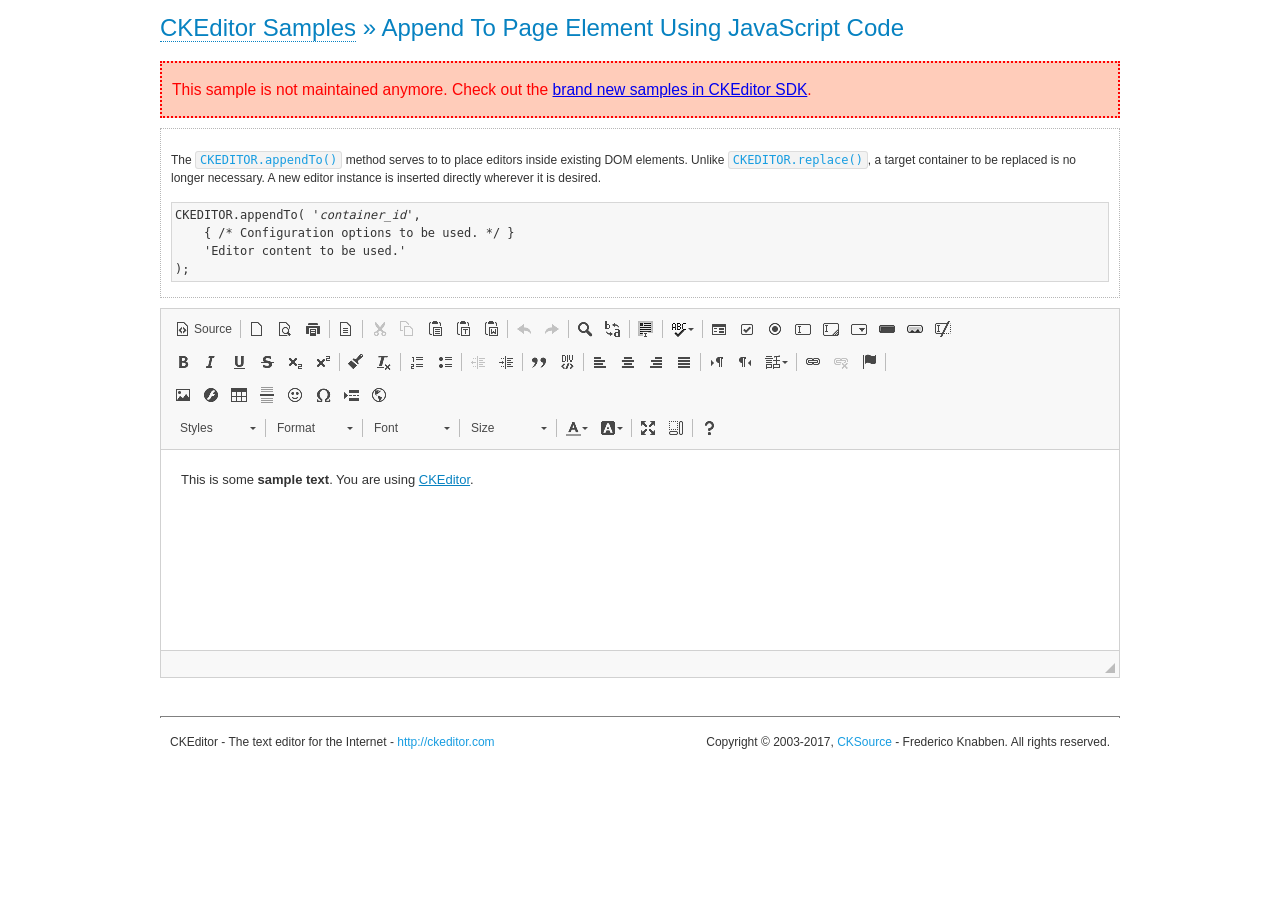
<file: future-backstage/src/main/webapp/static/js/ckeditor/samples/old/appendto.html>
<!DOCTYPE html>
<!--
Copyright (c) 2003-2017, CKSource - Frederico Knabben. All rights reserved.
For licensing, see LICENSE.md or http://ckeditor.com/license
-->
<html>
<head>
	<meta charset="utf-8">
	<title>Append To Page Element Using JavaScript Code &mdash; CKEditor Sample</title>
	<script src="../../ckeditor.js"></script>
	<link rel="stylesheet" href="sample.css">
</head>
<body>
	<h1 class="samples">
		<a href="index.html">CKEditor Samples</a> &raquo; Append To Page Element Using JavaScript Code
	</h1>
	<div class="warning deprecated">
		This sample is not maintained anymore. Check out the <a href="http://sdk.ckeditor.com/">brand new samples in CKEditor SDK</a>.
	</div>
	<div id="section1">
		<div class="description">
			<p>
				The <code><a class="samples" href="http://docs.ckeditor.com/#!/api/CKEDITOR-method-appendTo">CKEDITOR.appendTo()</a></code> method serves to to place editors inside existing DOM elements. Unlike <code><a class="samples" href="http://docs.ckeditor.com/#!/api/CKEDITOR-method-replace">CKEDITOR.replace()</a></code>,
				a target container to be replaced is no longer necessary. A new editor
				instance is inserted directly wherever it is desired.
			</p>
<pre class="samples">CKEDITOR.appendTo( '<em>container_id</em>',
	{ /* Configuration options to be used. */ }
	'Editor content to be used.'
);</pre>
		</div>
		<script>

			// This call can be placed at any point after the
			// DOM element to append CKEditor to or inside the <head><script>
			// in a window.onload event handler.

			// Append a CKEditor instance using the default configuration and the
			// provided content to the <div> element of ID "section1".
			CKEDITOR.appendTo( 'section1',
				null,
				'<p>This is some <strong>sample text</strong>. You are using <a href="http://ckeditor.com/">CKEditor</a>.</p>'
			);

		</script>
	</div>
	<br>
	<div id="footer">
		<hr>
		<p>
			CKEditor - The text editor for the Internet - <a class="samples" href="http://ckeditor.com/">http://ckeditor.com</a>
		</p>
		<p id="copy">
			Copyright &copy; 2003-2017, <a class="samples" href="http://cksource.com/">CKSource</a> - Frederico
			Knabben. All rights reserved.
		</p>
	</div>
</body>
</html>
</file>
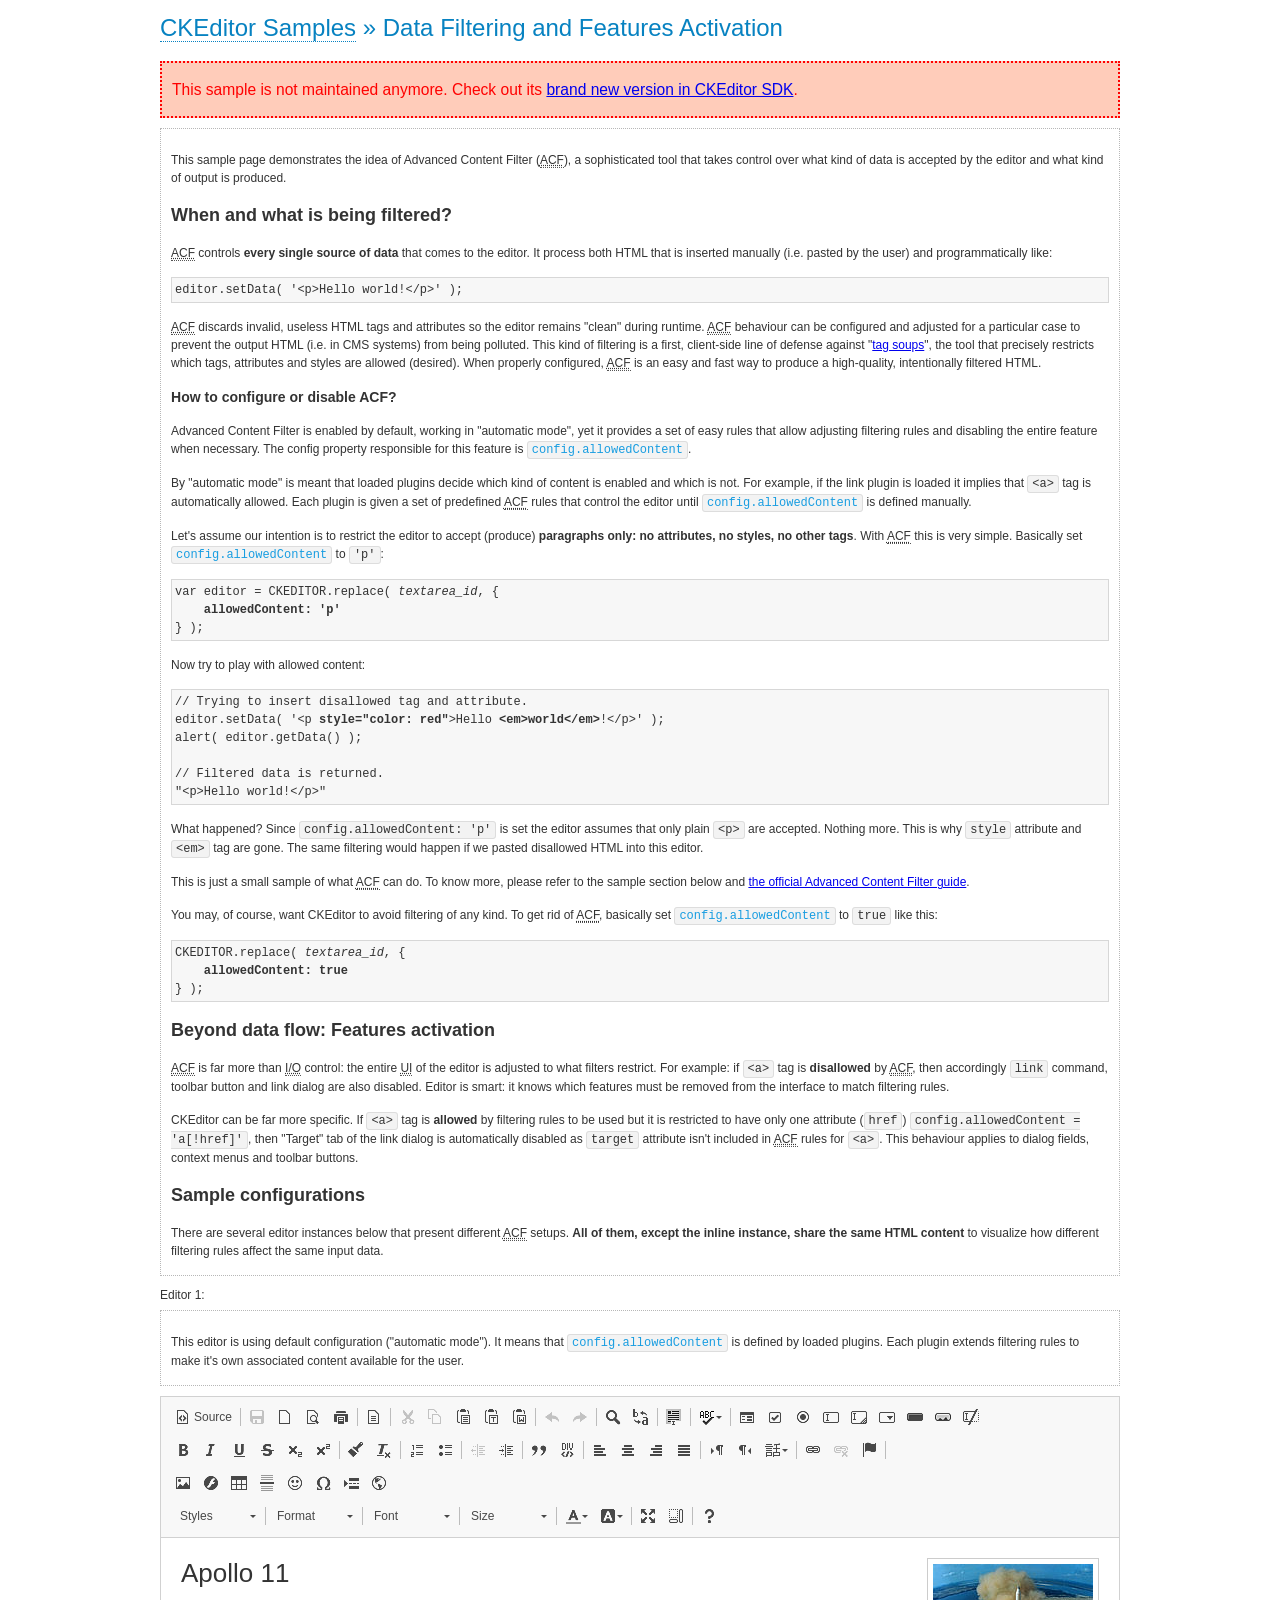
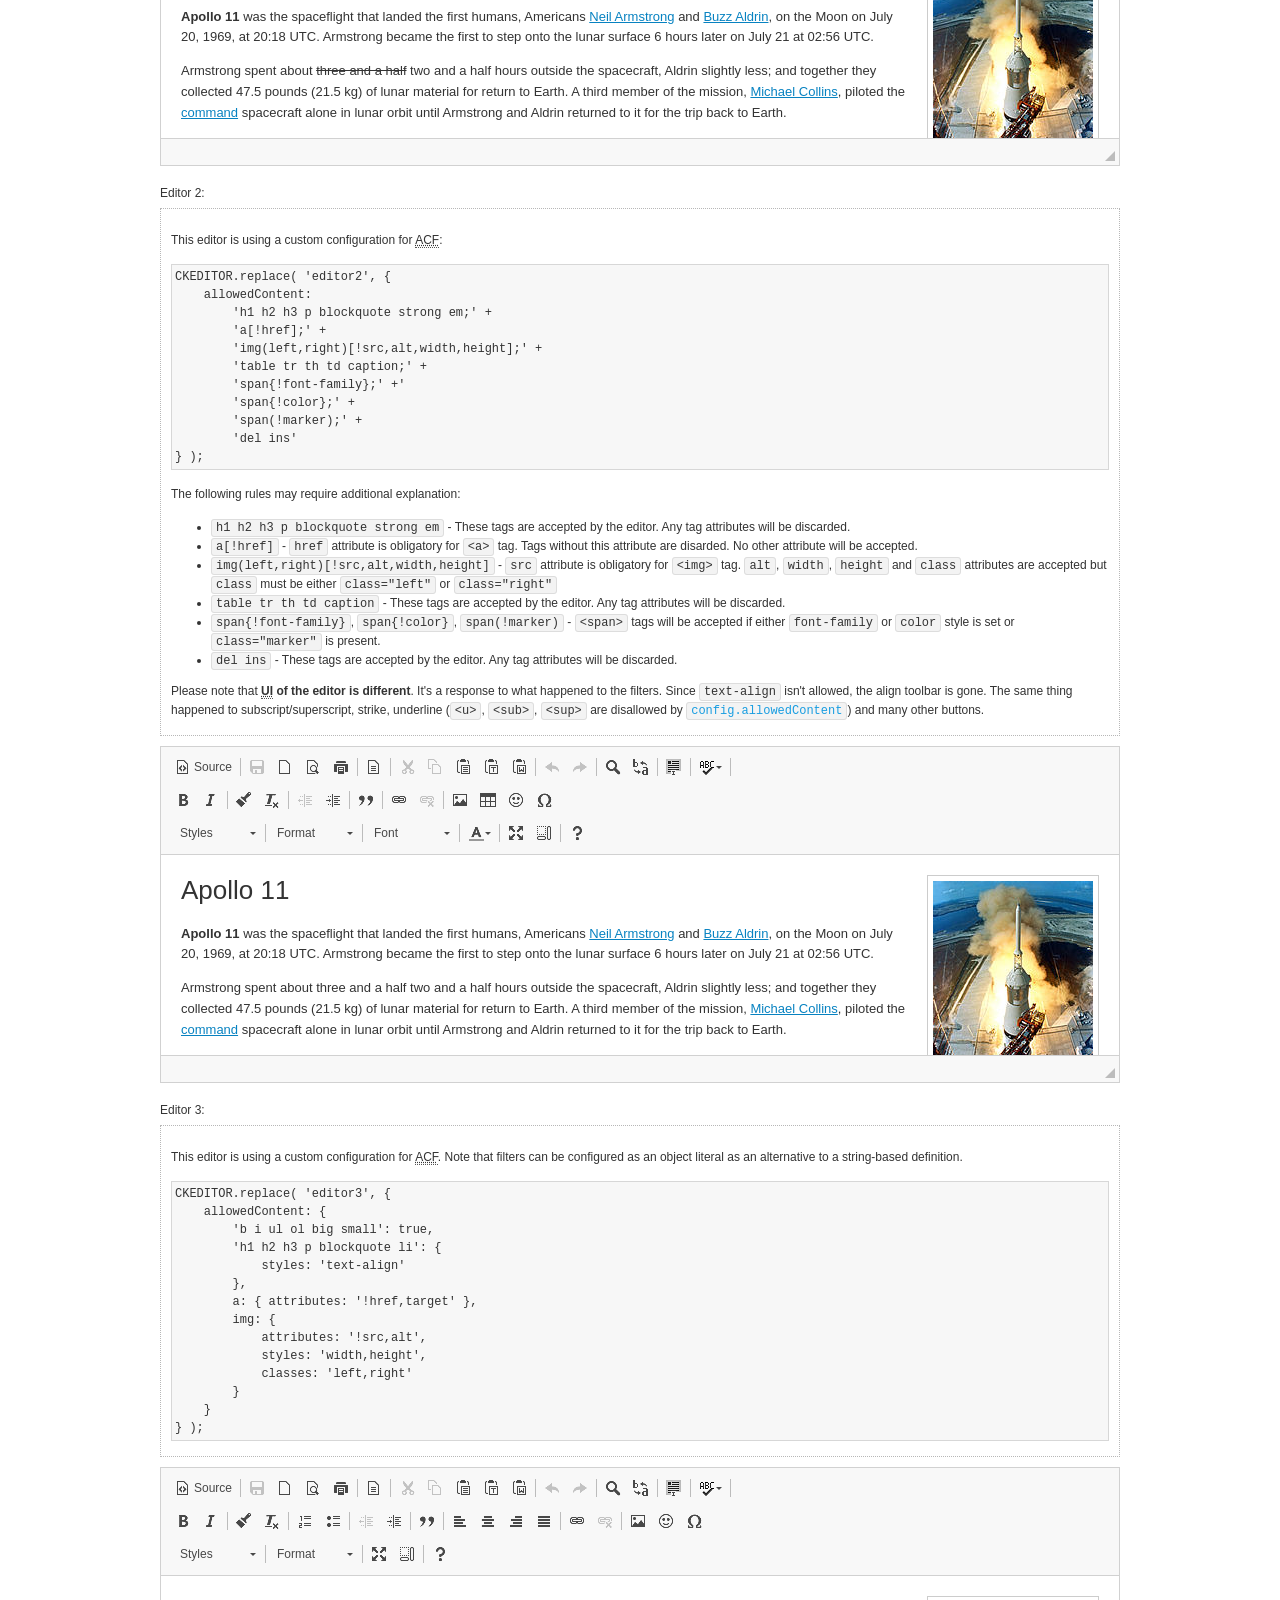
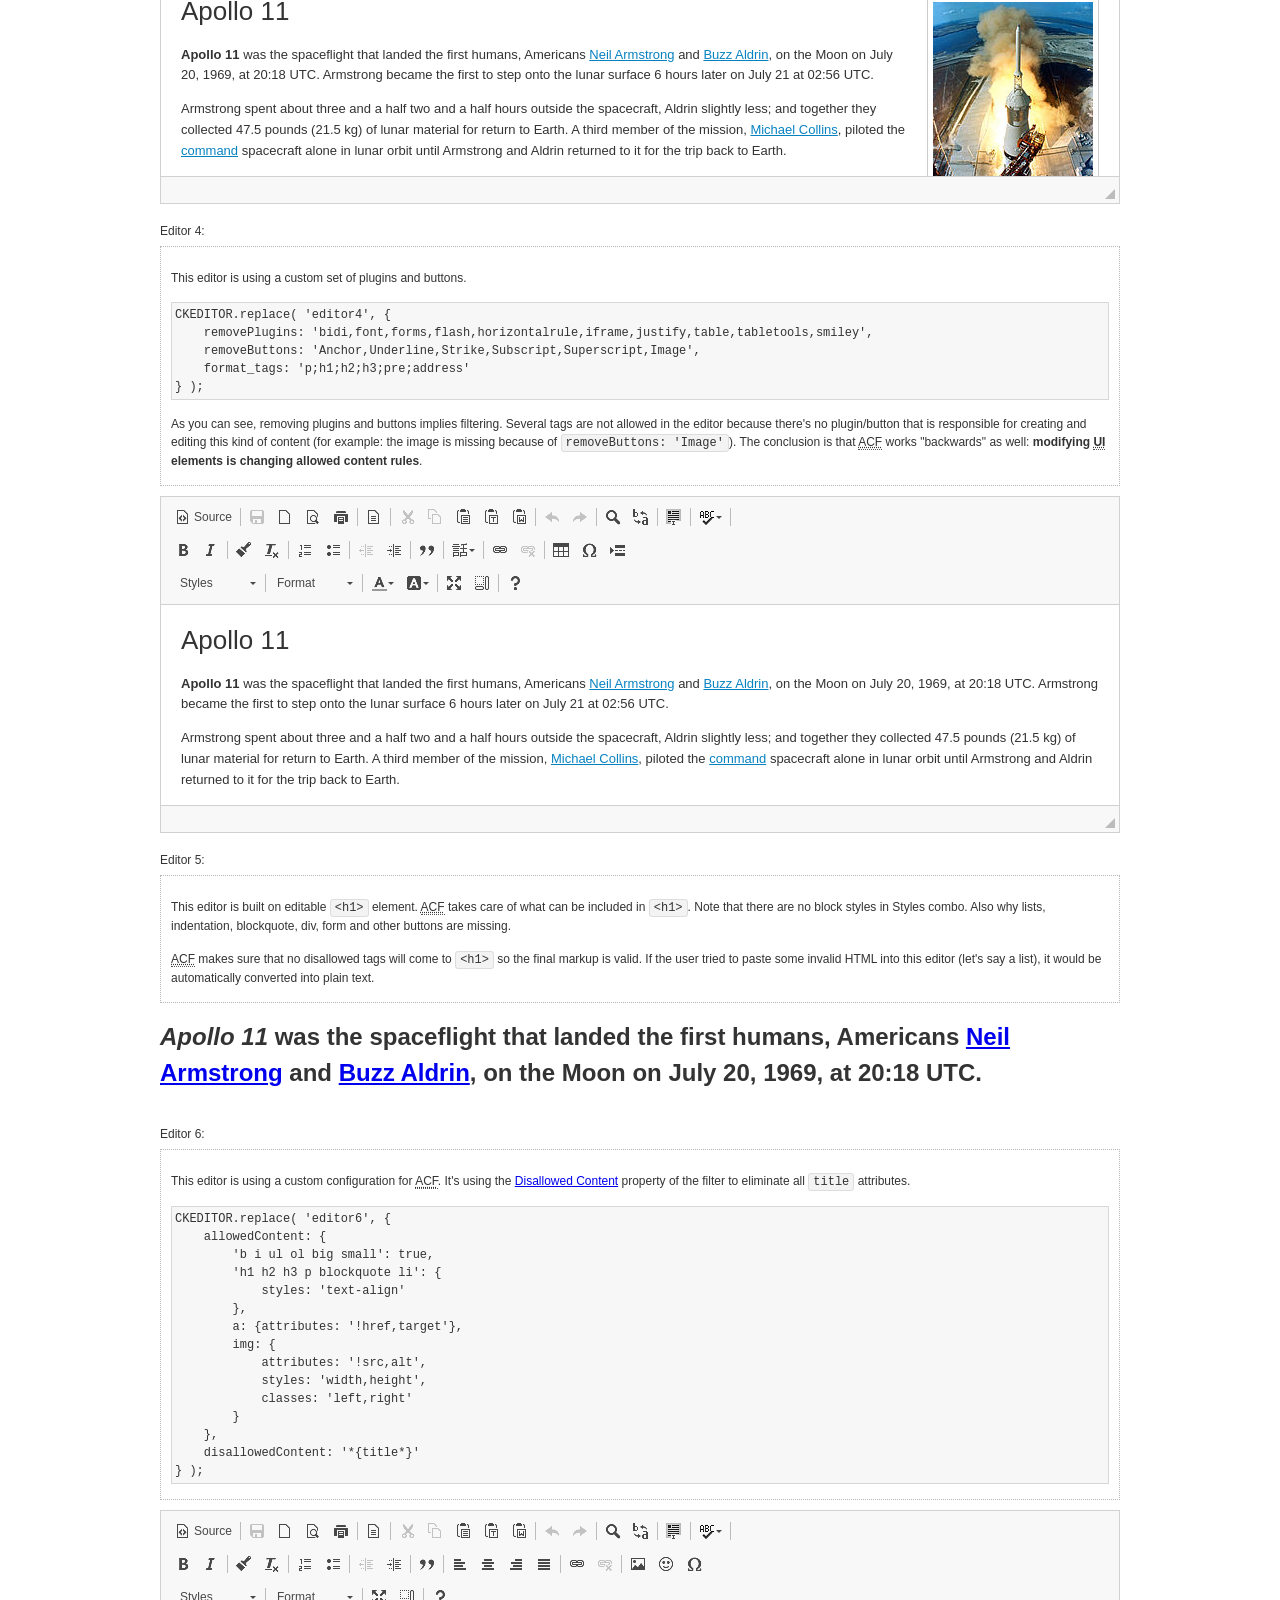
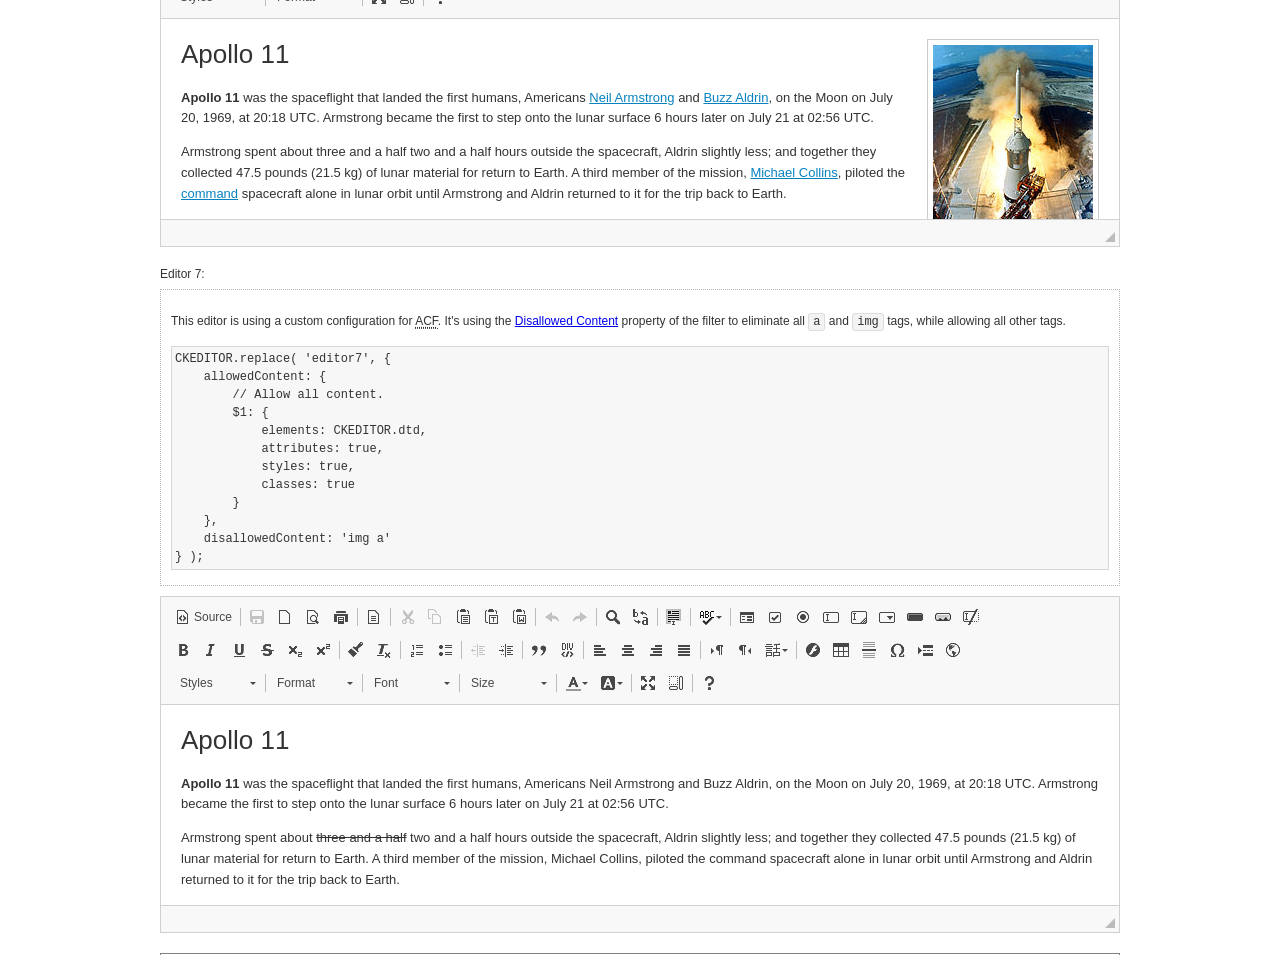
<file: future-backstage/src/main/webapp/static/js/ckeditor/samples/old/datafiltering.html>
<!DOCTYPE html>
<!--
Copyright (c) 2003-2017, CKSource - Frederico Knabben. All rights reserved.
For licensing, see LICENSE.md or http://ckeditor.com/license
-->
<html>
<head>
	<meta charset="utf-8">
	<title>Data Filtering &mdash; CKEditor Sample</title>
	<script src="../../ckeditor.js"></script>
	<link rel="stylesheet" href="sample.css">
	<script>
		// Remove advanced tabs for all editors.
		CKEDITOR.config.removeDialogTabs = 'image:advanced;link:advanced;flash:advanced;creatediv:advanced;editdiv:advanced';
	</script>
</head>
<body>
	<h1 class="samples">
		<a href="index.html">CKEditor Samples</a> &raquo; Data Filtering and Features Activation
	</h1>
	<div class="warning deprecated">
		This sample is not maintained anymore. Check out its <a href="http://sdk.ckeditor.com/samples/acf.html">brand new version in CKEditor SDK</a>.
	</div>
	<div class="description">
		<p>
			This sample page demonstrates the idea of Advanced Content Filter
			(<abbr title="Advanced Content Filter">ACF</abbr>), a sophisticated
			tool that takes control over what kind of data is accepted by the editor and what
			kind of output is produced.
		</p>
		<h2>When and what is being filtered?</h2>
		<p>
			<abbr title="Advanced Content Filter">ACF</abbr> controls
			<strong>every single source of data</strong> that comes to the editor.
			It process both HTML that is inserted manually (i.e. pasted by the user)
			and programmatically like:
		</p>
<pre class="samples">
editor.setData( '&lt;p&gt;Hello world!&lt;/p&gt;' );
</pre>
		<p>
			<abbr title="Advanced Content Filter">ACF</abbr> discards invalid,
			useless HTML tags and attributes so the editor remains "clean" during
			runtime. <abbr title="Advanced Content Filter">ACF</abbr> behaviour
			can be configured and adjusted for a particular case to prevent the
			output HTML (i.e. in CMS systems) from being polluted.

			This kind of filtering is a first, client-side line of defense
			against "<a href="http://en.wikipedia.org/wiki/Tag_soup">tag soups</a>",
			the tool that precisely restricts which tags, attributes and styles
			are allowed (desired). When properly configured, <abbr title="Advanced Content Filter">ACF</abbr>
			is an easy and fast way to produce a high-quality, intentionally filtered HTML.
		</p>

		<h3>How to configure or disable ACF?</h3>
		<p>
			Advanced Content Filter is enabled by default, working in "automatic mode", yet
			it provides a set of easy rules that allow adjusting filtering rules
			and disabling the entire feature when necessary. The config property
			responsible for this feature is <code><a class="samples"
			href="http://docs.ckeditor.com/#!/api/CKEDITOR.config-cfg-allowedContent">config.allowedContent</a></code>.
		</p>
		<p>
			By "automatic mode" is meant that loaded plugins decide which kind
			of content is enabled and which is not. For example, if the link
			plugin is loaded it implies that <code>&lt;a&gt;</code> tag is
			automatically allowed. Each plugin is given a set
			of predefined <abbr title="Advanced Content Filter">ACF</abbr> rules
			that control the editor until <code><a class="samples"
			href="http://docs.ckeditor.com/#!/api/CKEDITOR.config-cfg-allowedContent">
			config.allowedContent</a></code>
			is defined manually.
		</p>
		<p>
			Let's assume our intention is to restrict the editor to accept (produce) <strong>paragraphs
			only: no attributes, no styles, no other tags</strong>.
			With <abbr title="Advanced Content Filter">ACF</abbr>
			this is very simple. Basically set <code><a class="samples"
			href="http://docs.ckeditor.com/#!/api/CKEDITOR.config-cfg-allowedContent">
			config.allowedContent</a></code> to <code>'p'</code>:
		</p>
<pre class="samples">
var editor = CKEDITOR.replace( <em>textarea_id</em>, {
	<strong>allowedContent: 'p'</strong>
} );
</pre>
		<p>
			Now try to play with allowed content:
		</p>
<pre class="samples">
// Trying to insert disallowed tag and attribute.
editor.setData( '&lt;p <strong>style="color: red"</strong>&gt;Hello <strong>&lt;em&gt;world&lt;/em&gt;</strong>!&lt;/p&gt;' );
alert( editor.getData() );

// Filtered data is returned.
"&lt;p&gt;Hello world!&lt;/p&gt;"
</pre>
		<p>
			What happened? Since <code>config.allowedContent: 'p'</code> is set the editor assumes
			that only plain <code>&lt;p&gt;</code> are accepted. Nothing more. This is why
			<code>style</code> attribute and <code>&lt;em&gt;</code> tag are gone. The same
			filtering would happen if we pasted disallowed HTML into this editor.
		</p>
		<p>
			This is just a small sample of what <abbr title="Advanced Content Filter">ACF</abbr>
			can do. To know more, please refer to the sample section below and
			<a href="http://docs.ckeditor.com/#!/guide/dev_advanced_content_filter">the official Advanced Content Filter guide</a>.
		</p>
		<p>
			You may, of course, want CKEditor to avoid filtering of any kind.
			To get rid of <abbr title="Advanced Content Filter">ACF</abbr>,
			basically set <code><a class="samples"
			href="http://docs.ckeditor.com/#!/api/CKEDITOR.config-cfg-allowedContent">
			config.allowedContent</a></code> to <code>true</code> like this:
		</p>
<pre class="samples">
CKEDITOR.replace( <em>textarea_id</em>, {
	<strong>allowedContent: true</strong>
} );
</pre>

		<h2>Beyond data flow: Features activation</h2>
		<p>
			<abbr title="Advanced Content Filter">ACF</abbr> is far more than
			<abbr title="Input/Output">I/O</abbr> control: the entire
			<abbr title="User Interface">UI</abbr> of the editor is adjusted to what
			filters restrict. For example: if <code>&lt;a&gt;</code> tag is
			<strong>disallowed</strong>
			by <abbr title="Advanced Content Filter">ACF</abbr>,
			then accordingly <code>link</code> command, toolbar button and link dialog
			are also disabled. Editor is smart: it knows which features must be
			removed from the interface to match filtering rules.
		</p>
		<p>
			CKEditor can be far more specific. If <code>&lt;a&gt;</code> tag is
			<strong>allowed</strong> by filtering rules to be used but it is restricted
			to have only one attribute (<code>href</code>)
			<code>config.allowedContent = 'a[!href]'</code>, then
			"Target" tab of the link dialog is automatically disabled as <code>target</code>
			attribute isn't included in <abbr title="Advanced Content Filter">ACF</abbr> rules
			for <code>&lt;a&gt;</code>. This behaviour applies to dialog fields, context
			menus and toolbar buttons.
		</p>

		<h2>Sample configurations</h2>
		<p>
			There are several editor instances below that present different
			<abbr title="Advanced Content Filter">ACF</abbr> setups. <strong>All of them,
			except the inline instance, share the same HTML content</strong> to visualize
			how different filtering rules affect the same input data.
		</p>
	</div>

	<div>
		<label for="editor1">
			Editor 1:
		</label>
		<div class="description">
			<p>
				This editor is using default configuration ("automatic mode"). It means that
				<code><a class="samples"
				href="http://docs.ckeditor.com/#!/api/CKEDITOR.config-cfg-allowedContent">
				config.allowedContent</a></code> is defined by loaded plugins.
				Each plugin extends filtering rules to make it's own associated content
				available for the user.
			</p>
		</div>
		<textarea cols="80" id="editor1" name="editor1" rows="10">
			&lt;h1&gt;&lt;img alt=&quot;Saturn V carrying Apollo 11&quot; class=&quot;right&quot; src=&quot;assets/sample.jpg&quot;/&gt; Apollo 11&lt;/h1&gt; &lt;p&gt;&lt;b&gt;Apollo 11&lt;/b&gt; was the spaceflight that landed the first humans, Americans &lt;a href=&quot;http://en.wikipedia.org/wiki/Neil_Armstrong&quot; title=&quot;Neil Armstrong&quot;&gt;Neil Armstrong&lt;/a&gt; and &lt;a href=&quot;http://en.wikipedia.org/wiki/Buzz_Aldrin&quot; title=&quot;Buzz Aldrin&quot;&gt;Buzz Aldrin&lt;/a&gt;, on the Moon on July 20, 1969, at 20:18 UTC. Armstrong became the first to step onto the lunar surface 6 hours later on July 21 at 02:56 UTC.&lt;/p&gt; &lt;p&gt;Armstrong spent about &lt;s&gt;three and a half&lt;/s&gt; two and a half hours outside the spacecraft, Aldrin slightly less; and together they collected 47.5 pounds (21.5&amp;nbsp;kg) of lunar material for return to Earth. A third member of the mission, &lt;a href=&quot;http://en.wikipedia.org/wiki/Michael_Collins_(astronaut)&quot; title=&quot;Michael Collins (astronaut)&quot;&gt;Michael Collins&lt;/a&gt;, piloted the &lt;a href=&quot;http://en.wikipedia.org/wiki/Apollo_Command/Service_Module&quot; title=&quot;Apollo Command/Service Module&quot;&gt;command&lt;/a&gt; spacecraft alone in lunar orbit until Armstrong and Aldrin returned to it for the trip back to Earth.&lt;/p&gt; &lt;h2&gt;Broadcasting and &lt;em&gt;quotes&lt;/em&gt; &lt;a id=&quot;quotes&quot; name=&quot;quotes&quot;&gt;&lt;/a&gt;&lt;/h2&gt; &lt;p&gt;Broadcast on live TV to a world-wide audience, Armstrong stepped onto the lunar surface and described the event as:&lt;/p&gt; &lt;blockquote&gt;&lt;p&gt;One small step for [a] man, one giant leap for mankind.&lt;/p&gt;&lt;/blockquote&gt; &lt;p&gt;Apollo 11 effectively ended the &lt;a href=&quot;http://en.wikipedia.org/wiki/Space_Race&quot; title=&quot;Space Race&quot;&gt;Space Race&lt;/a&gt; and fulfilled a national goal proposed in 1961 by the late U.S. President &lt;a href=&quot;http://en.wikipedia.org/wiki/John_F._Kennedy&quot; title=&quot;John F. Kennedy&quot;&gt;John F. Kennedy&lt;/a&gt; in a speech before the United States Congress:&lt;/p&gt; &lt;blockquote&gt;&lt;p&gt;[...] before this decade is out, of landing a man on the Moon and returning him safely to the Earth.&lt;/p&gt;&lt;/blockquote&gt; &lt;h2&gt;Technical details &lt;a id=&quot;tech-details&quot; name=&quot;tech-details&quot;&gt;&lt;/a&gt;&lt;/h2&gt; &lt;table align=&quot;right&quot; border=&quot;1&quot; bordercolor=&quot;#ccc&quot; cellpadding=&quot;5&quot; cellspacing=&quot;0&quot; style=&quot;border-collapse:collapse;margin:10px 0 10px 15px;&quot;&gt; &lt;caption&gt;&lt;strong&gt;Mission crew&lt;/strong&gt;&lt;/caption&gt; &lt;thead&gt; &lt;tr&gt; &lt;th scope=&quot;col&quot;&gt;Position&lt;/th&gt; &lt;th scope=&quot;col&quot;&gt;Astronaut&lt;/th&gt; &lt;/tr&gt; &lt;/thead&gt; &lt;tbody&gt; &lt;tr&gt; &lt;td&gt;Commander&lt;/td&gt; &lt;td&gt;Neil A. Armstrong&lt;/td&gt; &lt;/tr&gt; &lt;tr&gt; &lt;td&gt;Command Module Pilot&lt;/td&gt; &lt;td&gt;Michael Collins&lt;/td&gt; &lt;/tr&gt; &lt;tr&gt; &lt;td&gt;Lunar Module Pilot&lt;/td&gt; &lt;td&gt;Edwin &amp;quot;Buzz&amp;quot; E. Aldrin, Jr.&lt;/td&gt; &lt;/tr&gt; &lt;/tbody&gt; &lt;/table&gt; &lt;p&gt;Launched by a &lt;strong&gt;Saturn V&lt;/strong&gt; rocket from &lt;a href=&quot;http://en.wikipedia.org/wiki/Kennedy_Space_Center&quot; title=&quot;Kennedy Space Center&quot;&gt;Kennedy Space Center&lt;/a&gt; in Merritt Island, Florida on July 16, Apollo 11 was the fifth manned mission of &lt;a href=&quot;http://en.wikipedia.org/wiki/NASA&quot; title=&quot;NASA&quot;&gt;NASA&lt;/a&gt;&amp;#39;s Apollo program. The Apollo spacecraft had three parts:&lt;/p&gt; &lt;ol&gt; &lt;li&gt;&lt;strong&gt;Command Module&lt;/strong&gt; with a cabin for the three astronauts which was the only part which landed back on Earth&lt;/li&gt; &lt;li&gt;&lt;strong&gt;Service Module&lt;/strong&gt; which supported the Command Module with propulsion, electrical power, oxygen and water&lt;/li&gt; &lt;li&gt;&lt;strong&gt;Lunar Module&lt;/strong&gt; for landing on the Moon.&lt;/li&gt; &lt;/ol&gt; &lt;p&gt;After being sent to the Moon by the Saturn V&amp;#39;s upper stage, the astronauts separated the spacecraft from it and travelled for three days until they entered into lunar orbit. Armstrong and Aldrin then moved into the Lunar Module and landed in the &lt;a href=&quot;http://en.wikipedia.org/wiki/Mare_Tranquillitatis&quot; title=&quot;Mare Tranquillitatis&quot;&gt;Sea of Tranquility&lt;/a&gt;. They stayed a total of about 21 and a half hours on the lunar surface. After lifting off in the upper part of the Lunar Module and rejoining Collins in the Command Module, they returned to Earth and landed in the &lt;a href=&quot;http://en.wikipedia.org/wiki/Pacific_Ocean&quot; title=&quot;Pacific Ocean&quot;&gt;Pacific Ocean&lt;/a&gt; on July 24.&lt;/p&gt; &lt;hr/&gt; &lt;p style=&quot;text-align: right;&quot;&gt;&lt;small&gt;Source: &lt;a href=&quot;http://en.wikipedia.org/wiki/Apollo_11&quot;&gt;Wikipedia.org&lt;/a&gt;&lt;/small&gt;&lt;/p&gt;
		</textarea>

		<script>

			CKEDITOR.replace( 'editor1' );

		</script>
	</div>

	<br>

	<div>
		<label for="editor2">
			Editor 2:
		</label>
		<div class="description">
			<p>
				This editor is using a custom configuration for
				<abbr title="Advanced Content Filter">ACF</abbr>:
			</p>
<pre class="samples">
CKEDITOR.replace( 'editor2', {
	allowedContent:
		'h1 h2 h3 p blockquote strong em;' +
		'a[!href];' +
		'img(left,right)[!src,alt,width,height];' +
		'table tr th td caption;' +
		'span{!font-family};' +'
		'span{!color};' +
		'span(!marker);' +
		'del ins'
} );
</pre>
			<p>
				The following rules may require additional explanation:
			</p>
			<ul>
				<li>
					<code>h1 h2 h3 p blockquote strong em</code> - These tags
					are accepted by the editor. Any tag attributes will be discarded.
				</li>
				<li>
					<code>a[!href]</code> - <code>href</code> attribute is obligatory
					for <code>&lt;a&gt;</code> tag. Tags without this attribute
					are disarded. No other attribute will be accepted.
				</li>
				<li>
					<code>img(left,right)[!src,alt,width,height]</code> - <code>src</code>
					attribute is obligatory for <code>&lt;img&gt;</code> tag.
					<code>alt</code>, <code>width</code>, <code>height</code>
					and <code>class</code> attributes are accepted but
					<code>class</code> must be either <code>class="left"</code>
					or <code>class="right"</code>
				</li>
				<li>
					<code>table tr th td caption</code> - These tags
					are accepted by the editor. Any tag attributes will be discarded.
				</li>
				<li>
					<code>span{!font-family}</code>, <code>span{!color}</code>,
					<code>span(!marker)</code> - <code>&lt;span&gt;</code> tags
					will be accepted if either <code>font-family</code> or
					<code>color</code> style is set or <code>class="marker"</code>
					is present.
				</li>
				<li>
					<code>del ins</code> - These tags
					are accepted by the editor. Any tag attributes will be discarded.
				</li>
			</ul>
			<p>
				Please note that <strong><abbr title="User Interface">UI</abbr> of the
				editor is different</strong>. It's a response to what happened to the filters.
				Since <code>text-align</code> isn't allowed, the align toolbar is gone.
				The same thing happened to subscript/superscript, strike, underline
				(<code>&lt;u&gt;</code>, <code>&lt;sub&gt;</code>, <code>&lt;sup&gt;</code>
				are disallowed by <code><a class="samples"
				href="http://docs.ckeditor.com/#!/api/CKEDITOR.config-cfg-allowedContent">
				config.allowedContent</a></code>) and many other buttons.
			</p>
		</div>
		<textarea cols="80" id="editor2" name="editor2" rows="10">
			&lt;h1&gt;&lt;img alt=&quot;Saturn V carrying Apollo 11&quot; class=&quot;right&quot; src=&quot;assets/sample.jpg&quot;/&gt; Apollo 11&lt;/h1&gt; &lt;p&gt;&lt;b&gt;Apollo 11&lt;/b&gt; was the spaceflight that landed the first humans, Americans &lt;a href=&quot;http://en.wikipedia.org/wiki/Neil_Armstrong&quot; title=&quot;Neil Armstrong&quot;&gt;Neil Armstrong&lt;/a&gt; and &lt;a href=&quot;http://en.wikipedia.org/wiki/Buzz_Aldrin&quot; title=&quot;Buzz Aldrin&quot;&gt;Buzz Aldrin&lt;/a&gt;, on the Moon on July 20, 1969, at 20:18 UTC. Armstrong became the first to step onto the lunar surface 6 hours later on July 21 at 02:56 UTC.&lt;/p&gt; &lt;p&gt;Armstrong spent about &lt;s&gt;three and a half&lt;/s&gt; two and a half hours outside the spacecraft, Aldrin slightly less; and together they collected 47.5 pounds (21.5&amp;nbsp;kg) of lunar material for return to Earth. A third member of the mission, &lt;a href=&quot;http://en.wikipedia.org/wiki/Michael_Collins_(astronaut)&quot; title=&quot;Michael Collins (astronaut)&quot;&gt;Michael Collins&lt;/a&gt;, piloted the &lt;a href=&quot;http://en.wikipedia.org/wiki/Apollo_Command/Service_Module&quot; title=&quot;Apollo Command/Service Module&quot;&gt;command&lt;/a&gt; spacecraft alone in lunar orbit until Armstrong and Aldrin returned to it for the trip back to Earth.&lt;/p&gt; &lt;h2&gt;Broadcasting and &lt;em&gt;quotes&lt;/em&gt; &lt;a id=&quot;quotes&quot; name=&quot;quotes&quot;&gt;&lt;/a&gt;&lt;/h2&gt; &lt;p&gt;Broadcast on live TV to a world-wide audience, Armstrong stepped onto the lunar surface and described the event as:&lt;/p&gt; &lt;blockquote&gt;&lt;p&gt;One small step for [a] man, one giant leap for mankind.&lt;/p&gt;&lt;/blockquote&gt; &lt;p&gt;Apollo 11 effectively ended the &lt;a href=&quot;http://en.wikipedia.org/wiki/Space_Race&quot; title=&quot;Space Race&quot;&gt;Space Race&lt;/a&gt; and fulfilled a national goal proposed in 1961 by the late U.S. President &lt;a href=&quot;http://en.wikipedia.org/wiki/John_F._Kennedy&quot; title=&quot;John F. Kennedy&quot;&gt;John F. Kennedy&lt;/a&gt; in a speech before the United States Congress:&lt;/p&gt; &lt;blockquote&gt;&lt;p&gt;[...] before this decade is out, of landing a man on the Moon and returning him safely to the Earth.&lt;/p&gt;&lt;/blockquote&gt; &lt;h2&gt;Technical details &lt;a id=&quot;tech-details&quot; name=&quot;tech-details&quot;&gt;&lt;/a&gt;&lt;/h2&gt; &lt;table align=&quot;right&quot; border=&quot;1&quot; bordercolor=&quot;#ccc&quot; cellpadding=&quot;5&quot; cellspacing=&quot;0&quot; style=&quot;border-collapse:collapse;margin:10px 0 10px 15px;&quot;&gt; &lt;caption&gt;&lt;strong&gt;Mission crew&lt;/strong&gt;&lt;/caption&gt; &lt;thead&gt; &lt;tr&gt; &lt;th scope=&quot;col&quot;&gt;Position&lt;/th&gt; &lt;th scope=&quot;col&quot;&gt;Astronaut&lt;/th&gt; &lt;/tr&gt; &lt;/thead&gt; &lt;tbody&gt; &lt;tr&gt; &lt;td&gt;Commander&lt;/td&gt; &lt;td&gt;Neil A. Armstrong&lt;/td&gt; &lt;/tr&gt; &lt;tr&gt; &lt;td&gt;Command Module Pilot&lt;/td&gt; &lt;td&gt;Michael Collins&lt;/td&gt; &lt;/tr&gt; &lt;tr&gt; &lt;td&gt;Lunar Module Pilot&lt;/td&gt; &lt;td&gt;Edwin &amp;quot;Buzz&amp;quot; E. Aldrin, Jr.&lt;/td&gt; &lt;/tr&gt; &lt;/tbody&gt; &lt;/table&gt; &lt;p&gt;Launched by a &lt;strong&gt;Saturn V&lt;/strong&gt; rocket from &lt;a href=&quot;http://en.wikipedia.org/wiki/Kennedy_Space_Center&quot; title=&quot;Kennedy Space Center&quot;&gt;Kennedy Space Center&lt;/a&gt; in Merritt Island, Florida on July 16, Apollo 11 was the fifth manned mission of &lt;a href=&quot;http://en.wikipedia.org/wiki/NASA&quot; title=&quot;NASA&quot;&gt;NASA&lt;/a&gt;&amp;#39;s Apollo program. The Apollo spacecraft had three parts:&lt;/p&gt; &lt;ol&gt; &lt;li&gt;&lt;strong&gt;Command Module&lt;/strong&gt; with a cabin for the three astronauts which was the only part which landed back on Earth&lt;/li&gt; &lt;li&gt;&lt;strong&gt;Service Module&lt;/strong&gt; which supported the Command Module with propulsion, electrical power, oxygen and water&lt;/li&gt; &lt;li&gt;&lt;strong&gt;Lunar Module&lt;/strong&gt; for landing on the Moon.&lt;/li&gt; &lt;/ol&gt; &lt;p&gt;After being sent to the Moon by the Saturn V&amp;#39;s upper stage, the astronauts separated the spacecraft from it and travelled for three days until they entered into lunar orbit. Armstrong and Aldrin then moved into the Lunar Module and landed in the &lt;a href=&quot;http://en.wikipedia.org/wiki/Mare_Tranquillitatis&quot; title=&quot;Mare Tranquillitatis&quot;&gt;Sea of Tranquility&lt;/a&gt;. They stayed a total of about 21 and a half hours on the lunar surface. After lifting off in the upper part of the Lunar Module and rejoining Collins in the Command Module, they returned to Earth and landed in the &lt;a href=&quot;http://en.wikipedia.org/wiki/Pacific_Ocean&quot; title=&quot;Pacific Ocean&quot;&gt;Pacific Ocean&lt;/a&gt; on July 24.&lt;/p&gt; &lt;hr/&gt; &lt;p style=&quot;text-align: right;&quot;&gt;&lt;small&gt;Source: &lt;a href=&quot;http://en.wikipedia.org/wiki/Apollo_11&quot;&gt;Wikipedia.org&lt;/a&gt;&lt;/small&gt;&lt;/p&gt;
		</textarea>
		<script>

			CKEDITOR.replace( 'editor2', {
				allowedContent:
					'h1 h2 h3 p blockquote strong em;' +
					'a[!href];' +
					'img(left,right)[!src,alt,width,height];' +
					'table tr th td caption;' +
					'span{!font-family};' +
					'span{!color};' +
					'span(!marker);' +
					'del ins'
			} );

		</script>
	</div>

	<br>

	<div>
		<label for="editor3">
			Editor 3:
		</label>
		<div class="description">
			<p>
				This editor is using a custom configuration for
				<abbr title="Advanced Content Filter">ACF</abbr>.
				Note that filters can be configured as an object literal
				as an alternative to a string-based definition.
			</p>
<pre class="samples">
CKEDITOR.replace( 'editor3', {
	allowedContent: {
		'b i ul ol big small': true,
		'h1 h2 h3 p blockquote li': {
			styles: 'text-align'
		},
		a: { attributes: '!href,target' },
		img: {
			attributes: '!src,alt',
			styles: 'width,height',
			classes: 'left,right'
		}
	}
} );
</pre>
		</div>
		<textarea cols="80" id="editor3" name="editor3" rows="10">
			&lt;h1&gt;&lt;img alt=&quot;Saturn V carrying Apollo 11&quot; class=&quot;right&quot; src=&quot;assets/sample.jpg&quot;/&gt; Apollo 11&lt;/h1&gt; &lt;p&gt;&lt;b&gt;Apollo 11&lt;/b&gt; was the spaceflight that landed the first humans, Americans &lt;a href=&quot;http://en.wikipedia.org/wiki/Neil_Armstrong&quot; title=&quot;Neil Armstrong&quot;&gt;Neil Armstrong&lt;/a&gt; and &lt;a href=&quot;http://en.wikipedia.org/wiki/Buzz_Aldrin&quot; title=&quot;Buzz Aldrin&quot;&gt;Buzz Aldrin&lt;/a&gt;, on the Moon on July 20, 1969, at 20:18 UTC. Armstrong became the first to step onto the lunar surface 6 hours later on July 21 at 02:56 UTC.&lt;/p&gt; &lt;p&gt;Armstrong spent about &lt;s&gt;three and a half&lt;/s&gt; two and a half hours outside the spacecraft, Aldrin slightly less; and together they collected 47.5 pounds (21.5&amp;nbsp;kg) of lunar material for return to Earth. A third member of the mission, &lt;a href=&quot;http://en.wikipedia.org/wiki/Michael_Collins_(astronaut)&quot; title=&quot;Michael Collins (astronaut)&quot;&gt;Michael Collins&lt;/a&gt;, piloted the &lt;a href=&quot;http://en.wikipedia.org/wiki/Apollo_Command/Service_Module&quot; title=&quot;Apollo Command/Service Module&quot;&gt;command&lt;/a&gt; spacecraft alone in lunar orbit until Armstrong and Aldrin returned to it for the trip back to Earth.&lt;/p&gt; &lt;h2&gt;Broadcasting and &lt;em&gt;quotes&lt;/em&gt; &lt;a id=&quot;quotes&quot; name=&quot;quotes&quot;&gt;&lt;/a&gt;&lt;/h2&gt; &lt;p&gt;Broadcast on live TV to a world-wide audience, Armstrong stepped onto the lunar surface and described the event as:&lt;/p&gt; &lt;blockquote&gt;&lt;p&gt;One small step for [a] man, one giant leap for mankind.&lt;/p&gt;&lt;/blockquote&gt; &lt;p&gt;Apollo 11 effectively ended the &lt;a href=&quot;http://en.wikipedia.org/wiki/Space_Race&quot; title=&quot;Space Race&quot;&gt;Space Race&lt;/a&gt; and fulfilled a national goal proposed in 1961 by the late U.S. President &lt;a href=&quot;http://en.wikipedia.org/wiki/John_F._Kennedy&quot; title=&quot;John F. Kennedy&quot;&gt;John F. Kennedy&lt;/a&gt; in a speech before the United States Congress:&lt;/p&gt; &lt;blockquote&gt;&lt;p&gt;[...] before this decade is out, of landing a man on the Moon and returning him safely to the Earth.&lt;/p&gt;&lt;/blockquote&gt; &lt;h2&gt;Technical details &lt;a id=&quot;tech-details&quot; name=&quot;tech-details&quot;&gt;&lt;/a&gt;&lt;/h2&gt; &lt;table align=&quot;right&quot; border=&quot;1&quot; bordercolor=&quot;#ccc&quot; cellpadding=&quot;5&quot; cellspacing=&quot;0&quot; style=&quot;border-collapse:collapse;margin:10px 0 10px 15px;&quot;&gt; &lt;caption&gt;&lt;strong&gt;Mission crew&lt;/strong&gt;&lt;/caption&gt; &lt;thead&gt; &lt;tr&gt; &lt;th scope=&quot;col&quot;&gt;Position&lt;/th&gt; &lt;th scope=&quot;col&quot;&gt;Astronaut&lt;/th&gt; &lt;/tr&gt; &lt;/thead&gt; &lt;tbody&gt; &lt;tr&gt; &lt;td&gt;Commander&lt;/td&gt; &lt;td&gt;Neil A. Armstrong&lt;/td&gt; &lt;/tr&gt; &lt;tr&gt; &lt;td&gt;Command Module Pilot&lt;/td&gt; &lt;td&gt;Michael Collins&lt;/td&gt; &lt;/tr&gt; &lt;tr&gt; &lt;td&gt;Lunar Module Pilot&lt;/td&gt; &lt;td&gt;Edwin &amp;quot;Buzz&amp;quot; E. Aldrin, Jr.&lt;/td&gt; &lt;/tr&gt; &lt;/tbody&gt; &lt;/table&gt; &lt;p&gt;Launched by a &lt;strong&gt;Saturn V&lt;/strong&gt; rocket from &lt;a href=&quot;http://en.wikipedia.org/wiki/Kennedy_Space_Center&quot; title=&quot;Kennedy Space Center&quot;&gt;Kennedy Space Center&lt;/a&gt; in Merritt Island, Florida on July 16, Apollo 11 was the fifth manned mission of &lt;a href=&quot;http://en.wikipedia.org/wiki/NASA&quot; title=&quot;NASA&quot;&gt;NASA&lt;/a&gt;&amp;#39;s Apollo program. The Apollo spacecraft had three parts:&lt;/p&gt; &lt;ol&gt; &lt;li&gt;&lt;strong&gt;Command Module&lt;/strong&gt; with a cabin for the three astronauts which was the only part which landed back on Earth&lt;/li&gt; &lt;li&gt;&lt;strong&gt;Service Module&lt;/strong&gt; which supported the Command Module with propulsion, electrical power, oxygen and water&lt;/li&gt; &lt;li&gt;&lt;strong&gt;Lunar Module&lt;/strong&gt; for landing on the Moon.&lt;/li&gt; &lt;/ol&gt; &lt;p&gt;After being sent to the Moon by the Saturn V&amp;#39;s upper stage, the astronauts separated the spacecraft from it and travelled for three days until they entered into lunar orbit. Armstrong and Aldrin then moved into the Lunar Module and landed in the &lt;a href=&quot;http://en.wikipedia.org/wiki/Mare_Tranquillitatis&quot; title=&quot;Mare Tranquillitatis&quot;&gt;Sea of Tranquility&lt;/a&gt;. They stayed a total of about 21 and a half hours on the lunar surface. After lifting off in the upper part of the Lunar Module and rejoining Collins in the Command Module, they returned to Earth and landed in the &lt;a href=&quot;http://en.wikipedia.org/wiki/Pacific_Ocean&quot; title=&quot;Pacific Ocean&quot;&gt;Pacific Ocean&lt;/a&gt; on July 24.&lt;/p&gt; &lt;hr/&gt; &lt;p style=&quot;text-align: right;&quot;&gt;&lt;small&gt;Source: &lt;a href=&quot;http://en.wikipedia.org/wiki/Apollo_11&quot;&gt;Wikipedia.org&lt;/a&gt;&lt;/small&gt;&lt;/p&gt;
		</textarea>
		<script>

			CKEDITOR.replace( 'editor3', {
				allowedContent: {
					'b i ul ol big small': true,
					'h1 h2 h3 p blockquote li': {
						styles: 'text-align'
					},
					a: { attributes: '!href,target' },
					img: {
						attributes: '!src,alt',
						styles: 'width,height',
						classes: 'left,right'
					}
				}
			} );

		</script>
	</div>

	<br>

	<div>
		<label for="editor4">
			Editor 4:
		</label>
		<div class="description">
			<p>
				This editor is using a custom set of plugins and buttons.
			</p>
<pre class="samples">
CKEDITOR.replace( 'editor4', {
	removePlugins: 'bidi,font,forms,flash,horizontalrule,iframe,justify,table,tabletools,smiley',
	removeButtons: 'Anchor,Underline,Strike,Subscript,Superscript,Image',
	format_tags: 'p;h1;h2;h3;pre;address'
} );
</pre>
			<p>
				As you can see, removing plugins and buttons implies filtering.
				Several tags are not allowed in the editor because there's no
				plugin/button that is responsible for creating and editing this
				kind of content (for example: the image is missing because
				of <code>removeButtons: 'Image'</code>). The conclusion is that
				<abbr title="Advanced Content Filter">ACF</abbr> works "backwards"
				as well: <strong>modifying <abbr title="User Interface">UI</abbr>
				elements is changing allowed content rules</strong>.
			</p>
		</div>
		<textarea cols="80" id="editor4" name="editor4" rows="10">
			&lt;h1&gt;&lt;img alt=&quot;Saturn V carrying Apollo 11&quot; class=&quot;right&quot; src=&quot;assets/sample.jpg&quot;/&gt; Apollo 11&lt;/h1&gt; &lt;p&gt;&lt;b&gt;Apollo 11&lt;/b&gt; was the spaceflight that landed the first humans, Americans &lt;a href=&quot;http://en.wikipedia.org/wiki/Neil_Armstrong&quot; title=&quot;Neil Armstrong&quot;&gt;Neil Armstrong&lt;/a&gt; and &lt;a href=&quot;http://en.wikipedia.org/wiki/Buzz_Aldrin&quot; title=&quot;Buzz Aldrin&quot;&gt;Buzz Aldrin&lt;/a&gt;, on the Moon on July 20, 1969, at 20:18 UTC. Armstrong became the first to step onto the lunar surface 6 hours later on July 21 at 02:56 UTC.&lt;/p&gt; &lt;p&gt;Armstrong spent about &lt;s&gt;three and a half&lt;/s&gt; two and a half hours outside the spacecraft, Aldrin slightly less; and together they collected 47.5 pounds (21.5&amp;nbsp;kg) of lunar material for return to Earth. A third member of the mission, &lt;a href=&quot;http://en.wikipedia.org/wiki/Michael_Collins_(astronaut)&quot; title=&quot;Michael Collins (astronaut)&quot;&gt;Michael Collins&lt;/a&gt;, piloted the &lt;a href=&quot;http://en.wikipedia.org/wiki/Apollo_Command/Service_Module&quot; title=&quot;Apollo Command/Service Module&quot;&gt;command&lt;/a&gt; spacecraft alone in lunar orbit until Armstrong and Aldrin returned to it for the trip back to Earth.&lt;/p&gt; &lt;h2&gt;Broadcasting and &lt;em&gt;quotes&lt;/em&gt; &lt;a id=&quot;quotes&quot; name=&quot;quotes&quot;&gt;&lt;/a&gt;&lt;/h2&gt; &lt;p&gt;Broadcast on live TV to a world-wide audience, Armstrong stepped onto the lunar surface and described the event as:&lt;/p&gt; &lt;blockquote&gt;&lt;p&gt;One small step for [a] man, one giant leap for mankind.&lt;/p&gt;&lt;/blockquote&gt; &lt;p&gt;Apollo 11 effectively ended the &lt;a href=&quot;http://en.wikipedia.org/wiki/Space_Race&quot; title=&quot;Space Race&quot;&gt;Space Race&lt;/a&gt; and fulfilled a national goal proposed in 1961 by the late U.S. President &lt;a href=&quot;http://en.wikipedia.org/wiki/John_F._Kennedy&quot; title=&quot;John F. Kennedy&quot;&gt;John F. Kennedy&lt;/a&gt; in a speech before the United States Congress:&lt;/p&gt; &lt;blockquote&gt;&lt;p&gt;[...] before this decade is out, of landing a man on the Moon and returning him safely to the Earth.&lt;/p&gt;&lt;/blockquote&gt; &lt;h2&gt;Technical details &lt;a id=&quot;tech-details&quot; name=&quot;tech-details&quot;&gt;&lt;/a&gt;&lt;/h2&gt; &lt;table align=&quot;right&quot; border=&quot;1&quot; bordercolor=&quot;#ccc&quot; cellpadding=&quot;5&quot; cellspacing=&quot;0&quot; style=&quot;border-collapse:collapse;margin:10px 0 10px 15px;&quot;&gt; &lt;caption&gt;&lt;strong&gt;Mission crew&lt;/strong&gt;&lt;/caption&gt; &lt;thead&gt; &lt;tr&gt; &lt;th scope=&quot;col&quot;&gt;Position&lt;/th&gt; &lt;th scope=&quot;col&quot;&gt;Astronaut&lt;/th&gt; &lt;/tr&gt; &lt;/thead&gt; &lt;tbody&gt; &lt;tr&gt; &lt;td&gt;Commander&lt;/td&gt; &lt;td&gt;Neil A. Armstrong&lt;/td&gt; &lt;/tr&gt; &lt;tr&gt; &lt;td&gt;Command Module Pilot&lt;/td&gt; &lt;td&gt;Michael Collins&lt;/td&gt; &lt;/tr&gt; &lt;tr&gt; &lt;td&gt;Lunar Module Pilot&lt;/td&gt; &lt;td&gt;Edwin &amp;quot;Buzz&amp;quot; E. Aldrin, Jr.&lt;/td&gt; &lt;/tr&gt; &lt;/tbody&gt; &lt;/table&gt; &lt;p&gt;Launched by a &lt;strong&gt;Saturn V&lt;/strong&gt; rocket from &lt;a href=&quot;http://en.wikipedia.org/wiki/Kennedy_Space_Center&quot; title=&quot;Kennedy Space Center&quot;&gt;Kennedy Space Center&lt;/a&gt; in Merritt Island, Florida on July 16, Apollo 11 was the fifth manned mission of &lt;a href=&quot;http://en.wikipedia.org/wiki/NASA&quot; title=&quot;NASA&quot;&gt;NASA&lt;/a&gt;&amp;#39;s Apollo program. The Apollo spacecraft had three parts:&lt;/p&gt; &lt;ol&gt; &lt;li&gt;&lt;strong&gt;Command Module&lt;/strong&gt; with a cabin for the three astronauts which was the only part which landed back on Earth&lt;/li&gt; &lt;li&gt;&lt;strong&gt;Service Module&lt;/strong&gt; which supported the Command Module with propulsion, electrical power, oxygen and water&lt;/li&gt; &lt;li&gt;&lt;strong&gt;Lunar Module&lt;/strong&gt; for landing on the Moon.&lt;/li&gt; &lt;/ol&gt; &lt;p&gt;After being sent to the Moon by the Saturn V&amp;#39;s upper stage, the astronauts separated the spacecraft from it and travelled for three days until they entered into lunar orbit. Armstrong and Aldrin then moved into the Lunar Module and landed in the &lt;a href=&quot;http://en.wikipedia.org/wiki/Mare_Tranquillitatis&quot; title=&quot;Mare Tranquillitatis&quot;&gt;Sea of Tranquility&lt;/a&gt;. They stayed a total of about 21 and a half hours on the lunar surface. After lifting off in the upper part of the Lunar Module and rejoining Collins in the Command Module, they returned to Earth and landed in the &lt;a href=&quot;http://en.wikipedia.org/wiki/Pacific_Ocean&quot; title=&quot;Pacific Ocean&quot;&gt;Pacific Ocean&lt;/a&gt; on July 24.&lt;/p&gt; &lt;hr/&gt; &lt;p style=&quot;text-align: right;&quot;&gt;&lt;small&gt;Source: &lt;a href=&quot;http://en.wikipedia.org/wiki/Apollo_11&quot;&gt;Wikipedia.org&lt;/a&gt;&lt;/small&gt;&lt;/p&gt;
		</textarea>
		<script>

			CKEDITOR.replace( 'editor4', {
				removePlugins: 'bidi,div,font,forms,flash,horizontalrule,iframe,justify,table,tabletools,smiley',
				removeButtons: 'Anchor,Underline,Strike,Subscript,Superscript,Image',
				format_tags: 'p;h1;h2;h3;pre;address'
			} );

		</script>
	</div>

	<br>

	<div>
		<label for="editor5">
			Editor 5:
		</label>
		<div class="description">
			<p>
				This editor is built on editable <code>&lt;h1&gt;</code> element.
				<abbr title="Advanced Content Filter">ACF</abbr> takes care of
				what can be included in <code>&lt;h1&gt;</code>. Note that there
				are no block styles in Styles combo. Also why lists, indentation,
				blockquote, div, form and other buttons are missing.
			</p>
			<p>
				<abbr title="Advanced Content Filter">ACF</abbr> makes sure that
				no disallowed tags will come to <code>&lt;h1&gt;</code> so the final
				markup is valid. If the user tried to paste some invalid HTML
				into this editor (let's say a list), it would be automatically
				converted into plain text.
			</p>
		</div>
		<h1 id="editor5" contenteditable="true">
			<em>Apollo 11</em> was the spaceflight that landed the first humans, Americans <a href="http://en.wikipedia.org/wiki/Neil_Armstrong" title="Neil Armstrong">Neil Armstrong</a> and <a href="http://en.wikipedia.org/wiki/Buzz_Aldrin" title="Buzz Aldrin">Buzz Aldrin</a>, on the Moon on July 20, 1969, at 20:18 UTC.
		</h1>
	</div>

	<br>

	<div>
		<label for="editor3">
			Editor 6:
		</label>
		<div class="description">
			<p>
				This editor is using a custom configuration for <abbr title="Advanced Content Filter">ACF</abbr>.
				It's using the <a href="http://docs.ckeditor.com/#!/guide/dev_disallowed_content" rel="noopener noreferrer" target="_blank">
				Disallowed Content</a> property of the filter to eliminate all <code>title</code> attributes.
			</p>

<pre class="samples">
CKEDITOR.replace( 'editor6', {
	allowedContent: {
		'b i ul ol big small': true,
		'h1 h2 h3 p blockquote li': {
			styles: 'text-align'
		},
		a: {attributes: '!href,target'},
		img: {
			attributes: '!src,alt',
			styles: 'width,height',
			classes: 'left,right'
		}
	},
	disallowedContent: '*{title*}'
} );
</pre>
		</div>
		<textarea cols="80" id="editor6" name="editor6" rows="10">
			&lt;h1&gt;&lt;img alt=&quot;Saturn V carrying Apollo 11&quot; class=&quot;right&quot; src=&quot;assets/sample.jpg&quot;/&gt; Apollo 11&lt;/h1&gt; &lt;p&gt;&lt;b&gt;Apollo 11&lt;/b&gt; was the spaceflight that landed the first humans, Americans &lt;a href=&quot;http://en.wikipedia.org/wiki/Neil_Armstrong&quot; title=&quot;Neil Armstrong&quot;&gt;Neil Armstrong&lt;/a&gt; and &lt;a href=&quot;http://en.wikipedia.org/wiki/Buzz_Aldrin&quot; title=&quot;Buzz Aldrin&quot;&gt;Buzz Aldrin&lt;/a&gt;, on the Moon on July 20, 1969, at 20:18 UTC. Armstrong became the first to step onto the lunar surface 6 hours later on July 21 at 02:56 UTC.&lt;/p&gt; &lt;p&gt;Armstrong spent about &lt;s&gt;three and a half&lt;/s&gt; two and a half hours outside the spacecraft, Aldrin slightly less; and together they collected 47.5 pounds (21.5&amp;nbsp;kg) of lunar material for return to Earth. A third member of the mission, &lt;a href=&quot;http://en.wikipedia.org/wiki/Michael_Collins_(astronaut)&quot; title=&quot;Michael Collins (astronaut)&quot;&gt;Michael Collins&lt;/a&gt;, piloted the &lt;a href=&quot;http://en.wikipedia.org/wiki/Apollo_Command/Service_Module&quot; title=&quot;Apollo Command/Service Module&quot;&gt;command&lt;/a&gt; spacecraft alone in lunar orbit until Armstrong and Aldrin returned to it for the trip back to Earth.&lt;/p&gt; &lt;h2&gt;Broadcasting and &lt;em&gt;quotes&lt;/em&gt; &lt;a id=&quot;quotes&quot; name=&quot;quotes&quot;&gt;&lt;/a&gt;&lt;/h2&gt; &lt;p&gt;Broadcast on live TV to a world-wide audience, Armstrong stepped onto the lunar surface and described the event as:&lt;/p&gt; &lt;blockquote&gt;&lt;p&gt;One small step for [a] man, one giant leap for mankind.&lt;/p&gt;&lt;/blockquote&gt; &lt;p&gt;Apollo 11 effectively ended the &lt;a href=&quot;http://en.wikipedia.org/wiki/Space_Race&quot; title=&quot;Space Race&quot;&gt;Space Race&lt;/a&gt; and fulfilled a national goal proposed in 1961 by the late U.S. President &lt;a href=&quot;http://en.wikipedia.org/wiki/John_F._Kennedy&quot; title=&quot;John F. Kennedy&quot;&gt;John F. Kennedy&lt;/a&gt; in a speech before the United States Congress:&lt;/p&gt; &lt;blockquote&gt;&lt;p&gt;[...] before this decade is out, of landing a man on the Moon and returning him safely to the Earth.&lt;/p&gt;&lt;/blockquote&gt; &lt;h2&gt;Technical details &lt;a id=&quot;tech-details&quot; name=&quot;tech-details&quot;&gt;&lt;/a&gt;&lt;/h2&gt; &lt;table align=&quot;right&quot; border=&quot;1&quot; bordercolor=&quot;#ccc&quot; cellpadding=&quot;5&quot; cellspacing=&quot;0&quot; style=&quot;border-collapse:collapse;margin:10px 0 10px 15px;&quot;&gt; &lt;caption&gt;&lt;strong&gt;Mission crew&lt;/strong&gt;&lt;/caption&gt; &lt;thead&gt; &lt;tr&gt; &lt;th scope=&quot;col&quot;&gt;Position&lt;/th&gt; &lt;th scope=&quot;col&quot;&gt;Astronaut&lt;/th&gt; &lt;/tr&gt; &lt;/thead&gt; &lt;tbody&gt; &lt;tr&gt; &lt;td&gt;Commander&lt;/td&gt; &lt;td&gt;Neil A. Armstrong&lt;/td&gt; &lt;/tr&gt; &lt;tr&gt; &lt;td&gt;Command Module Pilot&lt;/td&gt; &lt;td&gt;Michael Collins&lt;/td&gt; &lt;/tr&gt; &lt;tr&gt; &lt;td&gt;Lunar Module Pilot&lt;/td&gt; &lt;td&gt;Edwin &amp;quot;Buzz&amp;quot; E. Aldrin, Jr.&lt;/td&gt; &lt;/tr&gt; &lt;/tbody&gt; &lt;/table&gt; &lt;p&gt;Launched by a &lt;strong&gt;Saturn V&lt;/strong&gt; rocket from &lt;a href=&quot;http://en.wikipedia.org/wiki/Kennedy_Space_Center&quot; title=&quot;Kennedy Space Center&quot;&gt;Kennedy Space Center&lt;/a&gt; in Merritt Island, Florida on July 16, Apollo 11 was the fifth manned mission of &lt;a href=&quot;http://en.wikipedia.org/wiki/NASA&quot; title=&quot;NASA&quot;&gt;NASA&lt;/a&gt;&amp;#39;s Apollo program. The Apollo spacecraft had three parts:&lt;/p&gt; &lt;ol&gt; &lt;li&gt;&lt;strong&gt;Command Module&lt;/strong&gt; with a cabin for the three astronauts which was the only part which landed back on Earth&lt;/li&gt; &lt;li&gt;&lt;strong&gt;Service Module&lt;/strong&gt; which supported the Command Module with propulsion, electrical power, oxygen and water&lt;/li&gt; &lt;li&gt;&lt;strong&gt;Lunar Module&lt;/strong&gt; for landing on the Moon.&lt;/li&gt; &lt;/ol&gt; &lt;p&gt;After being sent to the Moon by the Saturn V&amp;#39;s upper stage, the astronauts separated the spacecraft from it and travelled for three days until they entered into lunar orbit. Armstrong and Aldrin then moved into the Lunar Module and landed in the &lt;a href=&quot;http://en.wikipedia.org/wiki/Mare_Tranquillitatis&quot; title=&quot;Mare Tranquillitatis&quot;&gt;Sea of Tranquility&lt;/a&gt;. They stayed a total of about 21 and a half hours on the lunar surface. After lifting off in the upper part of the Lunar Module and rejoining Collins in the Command Module, they returned to Earth and landed in the &lt;a href=&quot;http://en.wikipedia.org/wiki/Pacific_Ocean&quot; title=&quot;Pacific Ocean&quot;&gt;Pacific Ocean&lt;/a&gt; on July 24.&lt;/p&gt; &lt;hr/&gt; &lt;p style=&quot;text-align: right;&quot;&gt;&lt;small&gt;Source: &lt;a href=&quot;http://en.wikipedia.org/wiki/Apollo_11&quot;&gt;Wikipedia.org&lt;/a&gt;&lt;/small&gt;&lt;/p&gt;
		</textarea>
		<script>

			CKEDITOR.replace( 'editor6', {
				allowedContent: {
					'b i ul ol big small': true,
					'h1 h2 h3 p blockquote li': {
						styles: 'text-align'
					},
					a: {attributes: '!href,target'},
					img: {
						attributes: '!src,alt',
						styles: 'width,height',
						classes: 'left,right'
					}
				},
				disallowedContent: '*{title*}'
			} );

		</script>
	</div>

	<br>

	<div>
		<label for="editor7">
			Editor 7:
		</label>
		<div class="description">
			<p>
				This editor is using a custom configuration for <abbr title="Advanced Content Filter">ACF</abbr>.
				It's using the <a href="http://docs.ckeditor.com/#!/guide/dev_disallowed_content" rel="noopener noreferrer" target="_blank">
				Disallowed Content</a> property of the filter to eliminate all <code>a</code> and <code>img</code> tags,
				while allowing all other tags.
			</p>
<pre class="samples">
CKEDITOR.replace( 'editor7', {
	allowedContent: {
		// Allow all content.
		$1: {
			elements: CKEDITOR.dtd,
			attributes: true,
			styles: true,
			classes: true
		}
	},
	disallowedContent: 'img a'
} );
</pre>
		</div>
		<textarea cols="80" id="editor7" name="editor7" rows="10">
			&lt;h1&gt;&lt;img alt=&quot;Saturn V carrying Apollo 11&quot; class=&quot;right&quot; src=&quot;assets/sample.jpg&quot;/&gt; Apollo 11&lt;/h1&gt; &lt;p&gt;&lt;b&gt;Apollo 11&lt;/b&gt; was the spaceflight that landed the first humans, Americans &lt;a href=&quot;http://en.wikipedia.org/wiki/Neil_Armstrong&quot; title=&quot;Neil Armstrong&quot;&gt;Neil Armstrong&lt;/a&gt; and &lt;a href=&quot;http://en.wikipedia.org/wiki/Buzz_Aldrin&quot; title=&quot;Buzz Aldrin&quot;&gt;Buzz Aldrin&lt;/a&gt;, on the Moon on July 20, 1969, at 20:18 UTC. Armstrong became the first to step onto the lunar surface 6 hours later on July 21 at 02:56 UTC.&lt;/p&gt; &lt;p&gt;Armstrong spent about &lt;s&gt;three and a half&lt;/s&gt; two and a half hours outside the spacecraft, Aldrin slightly less; and together they collected 47.5 pounds (21.5&amp;nbsp;kg) of lunar material for return to Earth. A third member of the mission, &lt;a href=&quot;http://en.wikipedia.org/wiki/Michael_Collins_(astronaut)&quot; title=&quot;Michael Collins (astronaut)&quot;&gt;Michael Collins&lt;/a&gt;, piloted the &lt;a href=&quot;http://en.wikipedia.org/wiki/Apollo_Command/Service_Module&quot; title=&quot;Apollo Command/Service Module&quot;&gt;command&lt;/a&gt; spacecraft alone in lunar orbit until Armstrong and Aldrin returned to it for the trip back to Earth.&lt;/p&gt; &lt;h2&gt;Broadcasting and &lt;em&gt;quotes&lt;/em&gt; &lt;a id=&quot;quotes&quot; name=&quot;quotes&quot;&gt;&lt;/a&gt;&lt;/h2&gt; &lt;p&gt;Broadcast on live TV to a world-wide audience, Armstrong stepped onto the lunar surface and described the event as:&lt;/p&gt; &lt;blockquote&gt;&lt;p&gt;One small step for [a] man, one giant leap for mankind.&lt;/p&gt;&lt;/blockquote&gt; &lt;p&gt;Apollo 11 effectively ended the &lt;a href=&quot;http://en.wikipedia.org/wiki/Space_Race&quot; title=&quot;Space Race&quot;&gt;Space Race&lt;/a&gt; and fulfilled a national goal proposed in 1961 by the late U.S. President &lt;a href=&quot;http://en.wikipedia.org/wiki/John_F._Kennedy&quot; title=&quot;John F. Kennedy&quot;&gt;John F. Kennedy&lt;/a&gt; in a speech before the United States Congress:&lt;/p&gt; &lt;blockquote&gt;&lt;p&gt;[...] before this decade is out, of landing a man on the Moon and returning him safely to the Earth.&lt;/p&gt;&lt;/blockquote&gt; &lt;h2&gt;Technical details &lt;a id=&quot;tech-details&quot; name=&quot;tech-details&quot;&gt;&lt;/a&gt;&lt;/h2&gt; &lt;table align=&quot;right&quot; border=&quot;1&quot; bordercolor=&quot;#ccc&quot; cellpadding=&quot;5&quot; cellspacing=&quot;0&quot; style=&quot;border-collapse:collapse;margin:10px 0 10px 15px;&quot;&gt; &lt;caption&gt;&lt;strong&gt;Mission crew&lt;/strong&gt;&lt;/caption&gt; &lt;thead&gt; &lt;tr&gt; &lt;th scope=&quot;col&quot;&gt;Position&lt;/th&gt; &lt;th scope=&quot;col&quot;&gt;Astronaut&lt;/th&gt; &lt;/tr&gt; &lt;/thead&gt; &lt;tbody&gt; &lt;tr&gt; &lt;td&gt;Commander&lt;/td&gt; &lt;td&gt;Neil A. Armstrong&lt;/td&gt; &lt;/tr&gt; &lt;tr&gt; &lt;td&gt;Command Module Pilot&lt;/td&gt; &lt;td&gt;Michael Collins&lt;/td&gt; &lt;/tr&gt; &lt;tr&gt; &lt;td&gt;Lunar Module Pilot&lt;/td&gt; &lt;td&gt;Edwin &amp;quot;Buzz&amp;quot; E. Aldrin, Jr.&lt;/td&gt; &lt;/tr&gt; &lt;/tbody&gt; &lt;/table&gt; &lt;p&gt;Launched by a &lt;strong&gt;Saturn V&lt;/strong&gt; rocket from &lt;a href=&quot;http://en.wikipedia.org/wiki/Kennedy_Space_Center&quot; title=&quot;Kennedy Space Center&quot;&gt;Kennedy Space Center&lt;/a&gt; in Merritt Island, Florida on July 16, Apollo 11 was the fifth manned mission of &lt;a href=&quot;http://en.wikipedia.org/wiki/NASA&quot; title=&quot;NASA&quot;&gt;NASA&lt;/a&gt;&amp;#39;s Apollo program. The Apollo spacecraft had three parts:&lt;/p&gt; &lt;ol&gt; &lt;li&gt;&lt;strong&gt;Command Module&lt;/strong&gt; with a cabin for the three astronauts which was the only part which landed back on Earth&lt;/li&gt; &lt;li&gt;&lt;strong&gt;Service Module&lt;/strong&gt; which supported the Command Module with propulsion, electrical power, oxygen and water&lt;/li&gt; &lt;li&gt;&lt;strong&gt;Lunar Module&lt;/strong&gt; for landing on the Moon.&lt;/li&gt; &lt;/ol&gt; &lt;p&gt;After being sent to the Moon by the Saturn V&amp;#39;s upper stage, the astronauts separated the spacecraft from it and travelled for three days until they entered into lunar orbit. Armstrong and Aldrin then moved into the Lunar Module and landed in the &lt;a href=&quot;http://en.wikipedia.org/wiki/Mare_Tranquillitatis&quot; title=&quot;Mare Tranquillitatis&quot;&gt;Sea of Tranquility&lt;/a&gt;. They stayed a total of about 21 and a half hours on the lunar surface. After lifting off in the upper part of the Lunar Module and rejoining Collins in the Command Module, they returned to Earth and landed in the &lt;a href=&quot;http://en.wikipedia.org/wiki/Pacific_Ocean&quot; title=&quot;Pacific Ocean&quot;&gt;Pacific Ocean&lt;/a&gt; on July 24.&lt;/p&gt; &lt;hr/&gt; &lt;p style=&quot;text-align: right;&quot;&gt;&lt;small&gt;Source: &lt;a href=&quot;http://en.wikipedia.org/wiki/Apollo_11&quot;&gt;Wikipedia.org&lt;/a&gt;&lt;/small&gt;&lt;/p&gt;
		</textarea>
		<script>

			CKEDITOR.replace( 'editor7', {
				allowedContent: {
					// allow all content
					$1: {
						elements: CKEDITOR.dtd,
						attributes: true,
						styles: true,
						classes: true
					}
				},
				disallowedContent: 'img a'
			} );

		</script>
	</div>

	<div id="footer">
		<hr>
		<p>
			CKEditor - The text editor for the Internet - <a class="samples" href="http://ckeditor.com/">http://ckeditor.com</a>
		</p>
		<p id="copy">
			Copyright &copy; 2003-2017, <a class="samples" href="http://cksource.com/">CKSource</a> - Frederico
			Knabben. All rights reserved.
		</p>
	</div>
</body>
</html>
</file>
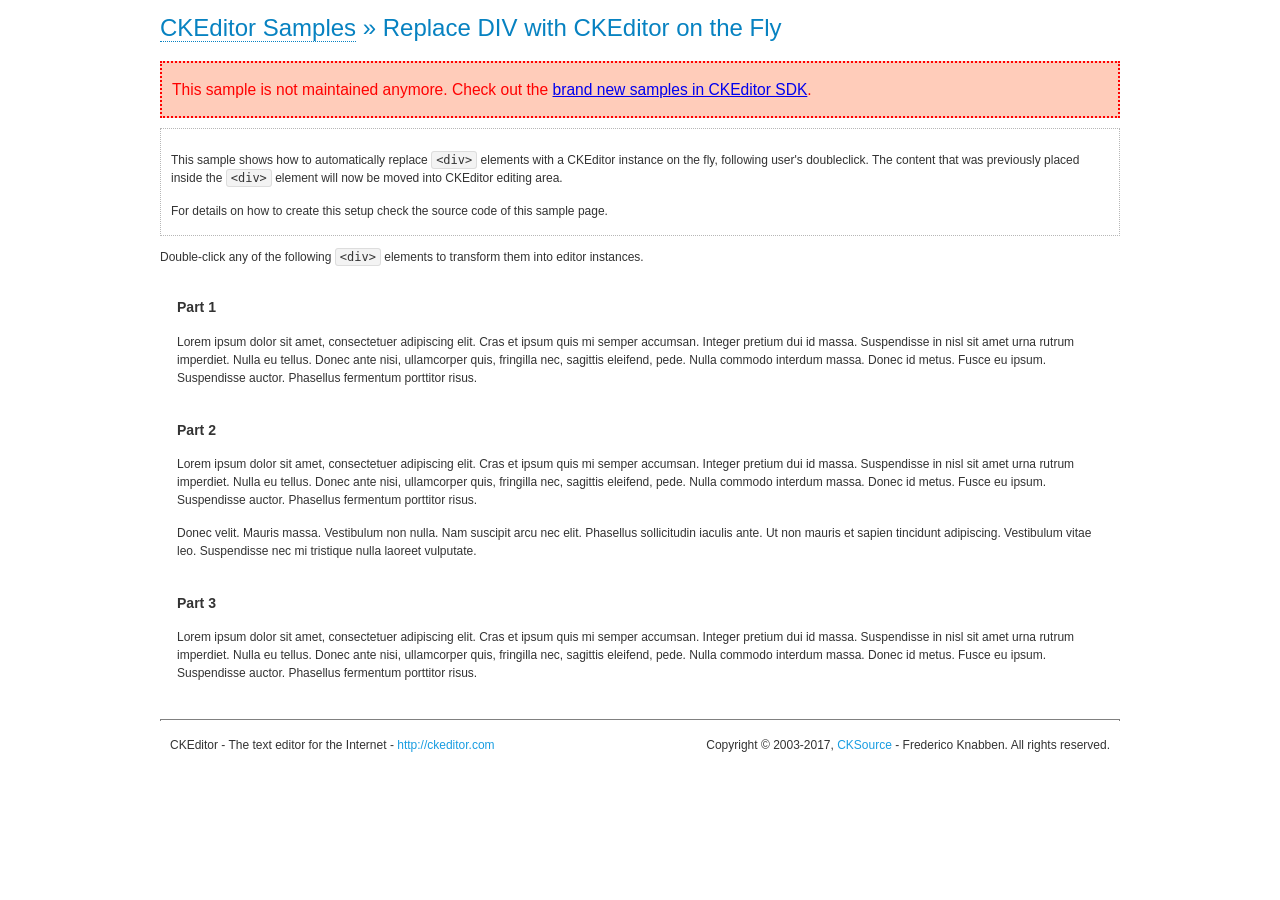
<file: future-backstage/src/main/webapp/static/js/ckeditor/samples/old/divreplace.html>
<!DOCTYPE html>
<!--
Copyright (c) 2003-2017, CKSource - Frederico Knabben. All rights reserved.
For licensing, see LICENSE.md or http://ckeditor.com/license
-->
<html>
<head>
	<meta charset="utf-8">
	<title>Replace DIV &mdash; CKEditor Sample</title>
	<script src="../../ckeditor.js"></script>
	<link href="sample.css" rel="stylesheet">
	<style>

		div.editable
		{
			border: solid 2px transparent;
			padding-left: 15px;
			padding-right: 15px;
		}

		div.editable:hover
		{
			border-color: black;
		}

	</style>
	<script>

		// Uncomment the following code to test the "Timeout Loading Method".
		// CKEDITOR.loadFullCoreTimeout = 5;

		window.onload = function() {
			// Listen to the double click event.
			if ( window.addEventListener )
				document.body.addEventListener( 'dblclick', onDoubleClick, false );
			else if ( window.attachEvent )
				document.body.attachEvent( 'ondblclick', onDoubleClick );

		};

		function onDoubleClick( ev ) {
			// Get the element which fired the event. This is not necessarily the
			// element to which the event has been attached.
			var element = ev.target || ev.srcElement;

			// Find out the div that holds this element.
			var name;

			do {
				element = element.parentNode;
			}
			while ( element && ( name = element.nodeName.toLowerCase() ) &&
				( name != 'div' || element.className.indexOf( 'editable' ) == -1 ) && name != 'body' );

			if ( name == 'div' && element.className.indexOf( 'editable' ) != -1 )
				replaceDiv( element );
		}

		var editor;

		function replaceDiv( div ) {
			if ( editor )
				editor.destroy();

			editor = CKEDITOR.replace( div );
		}

	</script>
</head>
<body>
	<h1 class="samples">
		<a href="index.html">CKEditor Samples</a> &raquo; Replace DIV with CKEditor on the Fly
	</h1>
	<div class="warning deprecated">
		This sample is not maintained anymore. Check out the <a href="http://sdk.ckeditor.com/">brand new samples in CKEditor SDK</a>.
	</div>
	<div class="description">
		<p>
			This sample shows how to automatically replace <code>&lt;div&gt;</code> elements
			with a CKEditor instance on the fly, following user's doubleclick. The content
			that was previously placed inside the <code>&lt;div&gt;</code> element will now
			be moved into CKEditor editing area.
		</p>
		<p>
			For details on how to create this setup check the source code of this sample page.
		</p>
	</div>
	<p>
		Double-click any of the following <code>&lt;div&gt;</code> elements to transform them into
		editor instances.
	</p>
	<div class="editable">
		<h3>
			Part 1
		</h3>
		<p>
			Lorem ipsum dolor sit amet, consectetuer adipiscing elit. Cras et ipsum quis mi
			semper accumsan. Integer pretium dui id massa. Suspendisse in nisl sit amet urna
			rutrum imperdiet. Nulla eu tellus. Donec ante nisi, ullamcorper quis, fringilla
			nec, sagittis eleifend, pede. Nulla commodo interdum massa. Donec id metus. Fusce
			eu ipsum. Suspendisse auctor. Phasellus fermentum porttitor risus.
		</p>
	</div>
	<div class="editable">
		<h3>
			Part 2
		</h3>
		<p>
			Lorem ipsum dolor sit amet, consectetuer adipiscing elit. Cras et ipsum quis mi
			semper accumsan. Integer pretium dui id massa. Suspendisse in nisl sit amet urna
			rutrum imperdiet. Nulla eu tellus. Donec ante nisi, ullamcorper quis, fringilla
			nec, sagittis eleifend, pede. Nulla commodo interdum massa. Donec id metus. Fusce
			eu ipsum. Suspendisse auctor. Phasellus fermentum porttitor risus.
		</p>
		<p>
			Donec velit. Mauris massa. Vestibulum non nulla. Nam suscipit arcu nec elit. Phasellus
			sollicitudin iaculis ante. Ut non mauris et sapien tincidunt adipiscing. Vestibulum
			vitae leo. Suspendisse nec mi tristique nulla laoreet vulputate.
		</p>
	</div>
	<div class="editable">
		<h3>
			Part 3
		</h3>
		<p>
			Lorem ipsum dolor sit amet, consectetuer adipiscing elit. Cras et ipsum quis mi
			semper accumsan. Integer pretium dui id massa. Suspendisse in nisl sit amet urna
			rutrum imperdiet. Nulla eu tellus. Donec ante nisi, ullamcorper quis, fringilla
			nec, sagittis eleifend, pede. Nulla commodo interdum massa. Donec id metus. Fusce
			eu ipsum. Suspendisse auctor. Phasellus fermentum porttitor risus.
		</p>
	</div>
	<div id="footer">
		<hr>
		<p>
			CKEditor - The text editor for the Internet - <a class="samples" href="http://ckeditor.com/">http://ckeditor.com</a>
		</p>
		<p id="copy">
			Copyright &copy; 2003-2017, <a class="samples" href="http://cksource.com/">CKSource</a> - Frederico
			Knabben. All rights reserved.
		</p>
	</div>
</body>
</html>
</file>
<file: future-backstage/src/main/webapp/static/js/ckeditor/samples/css/samples.css>
/**
 * @license Copyright (c) 2003-2017, CKSource - Frederico Knabben. All rights reserved.
 * For licensing, see LICENSE.md or http://ckeditor.com/license
 */
@media (max-width: 900px) {
  .global-is-mobile-hidden {
    display: none !important;
  }
}
article,
aside,
details,
figcaption,
figure,
footer,
header,
hgroup,
main,
menu,
nav,
section {
  display: block;
}
body,
html {
  margin: 0;
  padding: 0;
  font: 16px / 1.8 Arial, 'Helvetica Neue', Helvetica, sans-serif;
  font-weight: 300;
  color: #575757;
}
.grid-width-10 {
  width: 10%;
}
.grid-width-20 {
  width: 20%;
}
.grid-width-30 {
  width: 30%;
}
.grid-width-40 {
  width: 40%;
}
.grid-width-50 {
  width: 50%;
}
.grid-width-60 {
  width: 60%;
}
.grid-width-70 {
  width: 70%;
}
.grid-width-80 {
  width: 80%;
}
.grid-width-90 {
  width: 90%;
}
.grid-width-100 {
  width: 100%;
}
@media (max-width: 900px) {
  .grid-width-10,
  .grid-width-20,
  .grid-width-30,
  .grid-width-40,
  .grid-width-50,
  .grid-width-60,
  .grid-width-70,
  .grid-width-80,
  .grid-width-90,
  .grid-width-100 {
    width: 100%;
  }
}
*[class*="grid-width"] {
  -webkit-box-sizing: border-box;
  -moz-box-sizing: border-box;
  box-sizing: border-box;
  padding-left: 4%;
  padding-right: 4%;
  float: left;
}
*[class*="grid-width"]:after,
.grid-container:after,
*[class*="grid-width"]:before,
.grid-container:before {
  content: '';
  display: block;
  overflow: hidden;
  visibility: hidden;
  font-size: 0;
  line-height: 0;
  width: 0;
  height: 0;
}
*[class*="grid-width"]:after,
.grid-container:after {
  clear: both;
}
.grid-container {
  -webkit-box-sizing: border-box;
  -moz-box-sizing: border-box;
  box-sizing: border-box;
  margin-left: auto;
  margin-right: auto;
}
.grid-container-nested *[class*="grid-width"]:first-child {
  padding-left: 0;
}
.grid-container-nested *[class*="grid-width"]:last-child {
  padding-right: 0;
}
@media (max-width: 900px) {
  .grid-container-nested *[class*="grid-width"]:first-child {
    padding-left: 4%;
  }
  .grid-container-nested *[class*="grid-width"]:last-child {
    padding-right: 4%;
  }
}
.header-a {
  min-height: 140px;
  overflow: hidden;
}
.header-a .header-a-logo {
  margin: 40px 0 0;
}
@media (max-width: 900px) {
  .header-a .header-a-logo {
    text-align: center;
  }
}
.header-a .header-a-logo img {
  border: transparent;
}
.navigation-a {
  height: 30px;
  background: #3D3D3D;
  position: absolute;
  left: 0;
  right: 0;
  top: 0;
  padding: 0;
  overflow: hidden;
}
@media (max-width: 900px) {
  .navigation-a {
    text-align: center;
  }
}
.navigation-a ul {
  list-style: none;
  margin: 0;
  overflow: hidden;
}
.navigation-a ul li,
.navigation-a ul li a {
  display: inline-block;
}
@media (max-width: 900px) {
  .navigation-a ul {
    width: auto;
    text-overflow: ellipsis;
    white-space: nowrap;
    display: inline-block;
    float: none;
  }
  .navigation-a ul:before,
  .navigation-a ul:after {
    display: none;
  }
}
.navigation-a ul.navigation-a-left {
  text-align: left;
}
@media (max-width: 900px) {
  .navigation-a ul.navigation-a-left {
    padding-right: 0;
  }
}
.navigation-a ul.navigation-a-right {
  text-align: right;
}
@media (max-width: 900px) {
  .navigation-a ul.navigation-a-right {
    padding-left: 23px;
  }
}
.navigation-a ul li + li {
  margin-left: 23px;
}
.navigation-a ul li a {
  font-size: 10px;
  font-size: 0.625rem;
  line-height: 18px;
  line-height: 1.13rem;
  line-height: 30px;
  float: left;
  color: #ddd;
  font-weight: bold;
  text-decoration: none;
  text-transform: uppercase;
}
.navigation-a ul li a:hover {
  cursor: pointer;
  color: #fff;
}
.icon-navigation-a-github:before,
.icon-navigation-a-github:after {
  background-image: url("[data-uri]");
}
.navigation-b {
  text-align: right;
  margin: 52px 0 0;
  overflow: visible;
}
@media (max-width: 900px) {
  .navigation-b {
    text-align: center;
    margin-top: 20px;
    padding: 0;
  }
}
.navigation-b ul {
  padding: 0;
  list-style: none;
  margin: 0;
  overflow: visible;
}
.navigation-b ul li,
.navigation-b ul li a {
  display: inline-block;
}
@media (max-width: 900px) {
  .navigation-b ul {
    display: table;
    width: 100%;
    padding-bottom: 1.5em;
  }
}
@media (max-width: 900px) {
  .navigation-b ul li {
    display: table-row;
  }
}
.navigation-b ul li + li {
  margin-left: 20px;
}
@media (max-width: 900px) {
  .navigation-b ul li + li {
    margin-left: 0;
  }
}
.navigation-b ul li a {
  -webkit-box-sizing: border-box;
  -moz-box-sizing: border-box;
  box-sizing: border-box;
  text-transform: uppercase;
  text-decoration: none;
  outline: none;
}
@media (max-width: 900px) {
  .navigation-b ul li a {
    width: 100%;
    -webkit-border-radius: 0;
    -webkit-background-clip: padding-box;
    -moz-border-radius: 0;
    -moz-background-clip: padding;
    border-radius: 0;
    background-clip: padding-box;
  }
}
.footer-a {
  font-size: 13px;
  font-size: 0.8125rem;
  line-height: 23.4px;
  line-height: 1.46rem;
  padding-top: 2.25em;
  padding-bottom: 2.25em;
  overflow: hidden;
  color: #8a8a8a;
}
.footer-a a {
  color: #27C0D8;
  text-decoration: none;
  border-bottom: 1px dotted #27C0D8;
}
.footer-a a:hover {
  color: #23adc2;
}
.footer-a p {
  margin: 0;
  display: inline-block;
  text-align: center;
}
.content {
  font-size: 14px;
  font-size: 0.875rem;
  line-height: 25.2px;
  line-height: 1.57rem;
  overflow: hidden;
  padding-top: 1.5em;
  padding-bottom: 1.5em;
}
.content p {
  margin: 0.75em 0;
}
.content ul,
.content ol,
.content pre,
.content blockquote,
.content textarea:not([class^="cke"]),
.content .cke {
  margin: 1.875em 0;
}
.content code,
.content kbd {
  -webkit-border-radius: 3px;
  -webkit-background-clip: padding-box;
  -moz-border-radius: 3px;
  -moz-background-clip: padding;
  border-radius: 3px;
  background-clip: padding-box;
  padding: 3px 4px;
}
.content pre,
.content code,
.content kbd,
.content blockquote {
  background: #f5f5f5;
}
.content blockquote,
.content pre {
  background: none;
  border-left: 4px solid #27C0D8;
  padding: 1.5em 2.25em;
}
.content p a,
.content ul a,
.content ol a,
.content blockquote a,
.content h1 a,
.content h2 a,
.content h3 a,
.content h4 a,
.content h5 a {
  color: #27C0D8;
  text-decoration: none;
  border-bottom: 1px dotted #27C0D8;
}
.content p a:hover,
.content ul a:hover,
.content ol a:hover,
.content blockquote a:hover,
.content h1 a:hover,
.content h2 a:hover,
.content h3 a:hover,
.content h4 a:hover,
.content h5 a:hover {
  color: #23adc2;
}
.content h1,
.content h2,
.content h3,
.content h4,
.content h5 {
  color: #000;
  font-weight: 100;
}
.content h1 code,
.content h2 code,
.content h3 code,
.content h4 code,
.content h5 code,
.content h1 kbd,
.content h2 kbd,
.content h3 kbd,
.content h4 kbd,
.content h5 kbd {
  font-size: inherit;
}
.content h1 a.content-heading-anchor,
.content h2 a.content-heading-anchor,
.content h3 a.content-heading-anchor,
.content h4 a.content-heading-anchor,
.content h5 a.content-heading-anchor {
  font-weight: 100;
  vertical-align: middle;
  opacity: 0;
  border: 0;
}
.content h1:hover a.content-heading-anchor,
.content h2:hover a.content-heading-anchor,
.content h3:hover a.content-heading-anchor,
.content h4:hover a.content-heading-anchor,
.content h5:hover a.content-heading-anchor {
  opacity: 1;
}
.content h1:target a,
.content h2:target a,
.content h3:target a,
.content h4:target a,
.content h5:target a {
  -webkit-animation: targetLinkOpacity 0.5s linear alternate;
  -moz-animation: targetLinkOpacity 0.5s linear alternate;
  -o-animation: targetLinkOpacity 0.5s linear alternate;
  animation: targetLinkOpacity 0.5s linear alternate;
  opacity: 1;
}
.content input,
.content select,
.content textarea:not([class^="cke"]) {
  -webkit-border-radius: 3px;
  -webkit-background-clip: padding-box;
  -moz-border-radius: 3px;
  -moz-background-clip: padding;
  border-radius: 3px;
  background-clip: padding-box;
  -webkit-box-shadow: inset 0 1px 1px rgba(0, 0, 0, 0.08);
  -moz-box-shadow: inset 0 1px 1px rgba(0, 0, 0, 0.08);
  box-shadow: inset 0 1px 1px rgba(0, 0, 0, 0.08);
  font: inherit;
  color: inherit;
  border: 1px solid #D9D9D9;
  padding: .2em .5em;
}
.content input:focus,
.content select:focus,
.content textarea:not([class^="cke"]):focus {
  border-color: #66afe9;
  outline: 0;
  -webkit-box-shadow: inset 0 1px 1px rgba(0, 0, 0, 0.08), 0 0 8px #93c6ef;
  -moz-box-shadow: inset 0 1px 1px rgba(0, 0, 0, 0.08), 0 0 8px #93c6ef;
  box-shadow: inset 0 1px 1px rgba(0, 0, 0, 0.08), 0 0 8px #93c6ef;
}
.content abbr {
  border-bottom: 1px dotted #666;
  cursor: pointer;
}
.content blockquote {
  font-style: italic;
  font-family: Georgia, Times, "Times New Roman", serif;
  font-size: 16px;
  font-size: 1rem;
  line-height: 28.8px;
  line-height: 1.8rem;
}
.content em {
  font-style: italic;
}
.content h1 {
  font-size: 36px;
  font-size: 2.25rem;
  line-height: 64.8px;
  line-height: 4.05rem;
  margin: 1.125em 0 0;
}
.content h2 {
  font-size: 27.2px;
  font-size: 1.7rem;
  line-height: 48.96px;
  line-height: 3.06rem;
  margin: 0.9em 0 0;
}
.content h3 {
  font-size: 24px;
  font-size: 1.5rem;
  line-height: 43.2px;
  line-height: 2.7rem;
  font-weight: 500;
  margin: 0.75em 0 0;
}
.content h4 {
  font-size: 19.2px;
  font-size: 1.2rem;
  line-height: 34.56px;
  line-height: 2.16rem;
  font-weight: 500;
  margin: 0.75em 0 0;
}
.content h5 {
  font-size: 17.6px;
  font-size: 1.1rem;
  line-height: 31.68px;
  line-height: 1.98rem;
  font-weight: 500;
  margin: 0.75em 0 0;
}
.content hr {
  border: 0;
  border-top: 4px solid #D9D9D9;
  margin: 1.5em 0;
}
.content input[type="text"] {
  height: 1.8em;
  line-height: 1.8em;
}
.content input[type="button"] {
  -webkit-appearance: button;
  -moz-appearance: button;
  appearance: button;
}
.content kbd {
  font-size: 12px;
  font-size: 0.75rem;
  line-height: 21.6px;
  line-height: 1.35rem;
  font-family: Arial, 'Helvetica Neue', Helvetica, sans-serif;
  padding: 2px 6px;
  -webkit-box-shadow: 0 0 4px #fff inset, 0 2px 0 #D9D9D9;
  -moz-box-shadow: 0 0 4px #fff inset, 0 2px 0 #D9D9D9;
  box-shadow: 0 0 4px #fff inset, 0 2px 0 #D9D9D9;
}
.content p img {
  vertical-align: middle;
}
.content p pre {
  padding: 1.5em;
}
.content pre {
  padding: 0;
  border: 0;
  tab-size: 4;
  -o-tab-size: 4;
  -moz-tab-size: 4;
}
.content pre,
.content code {
  font-size: 11.89px;
  font-size: 0.743rem;
  line-height: 21.4px;
  line-height: 1.34rem;
  font-family: Consolas, Menlo, Monaco, Lucida Console, Liberation Mono, DejaVu Sans Mono, Bitstream Vera Sans Mono, Courier New, monospace, serif;
}
.content pre a,
.content code a {
  border: 0;
}
.content pre code {
  padding: 0.75em;
  display: block;
}
.content strong {
  color: #000;
}
.content ul ul,
.content ol ul,
.content ul ol,
.content ol ol {
  margin: 0.75em 0;
}
.content ul li,
.content ol li {
  font-size: 14px;
  font-size: 0.875rem;
  line-height: 30.24px;
  line-height: 1.89rem;
}
.content textarea:not([class^="cke"]) {
  width: 100%;
}
.content div.todo {
  border: 2px dotted #444;
  padding: 10px;
  margin: 60px 0 10px 0;
  /* Remove me some day */
}
.content div.todo:before {
  content: "TODO";
  font-weight: bold;
}
body a.button-a,
body button.button-a,
body input.button-a {
  -webkit-border-radius: 3px;
  -webkit-background-clip: padding-box;
  -moz-border-radius: 3px;
  -moz-background-clip: padding;
  border-radius: 3px;
  background-clip: padding-box;
  font-size: 14px;
  font-size: 0.875rem;
  line-height: 25.2px;
  line-height: 1.57rem;
  height: 36px;
  line-height: 36px;
  padding: 0 1.1em;
  font-weight: 700;
  color: #3e3e3e;
  white-space: nowrap;
  text-decoration: none;
  display: inline-block;
  cursor: pointer;
  border: 0;
  vertical-align: middle;
  margin: 1px 0;
  background: transparent;
}
body a.button-a.icon-pos-left,
body button.button-a.icon-pos-left,
body input.button-a.icon-pos-left {
  padding-left: .8em;
}
body a.button-a.icon-pos-right,
body button.button-a.icon-pos-right,
body input.button-a.icon-pos-right {
  padding-right: .8em;
}
body a.button-a.button-a-no-text,
body button.button-a.button-a-no-text,
body input.button-a.button-a-no-text {
  -webkit-border-radius: 100px;
  -webkit-background-clip: padding-box;
  -moz-border-radius: 100px;
  -moz-background-clip: padding;
  border-radius: 100px;
  background-clip: padding-box;
  width: 36px;
  padding: 0;
  text-indent: -999px;
  overflow: hidden;
  position: relative;
  text-align: center;
}
body a.button-a.button-a-no-text:before,
body button.button-a.button-a-no-text:before,
body input.button-a.button-a-no-text:before {
  position: absolute;
  left: 50%;
  top: 50%;
  margin: -9px 0 0 -9px;
}
@media (max-width: 900px) {
  body a.button-a.button-a-mobile-collapsed,
  body button.button-a.button-a-mobile-collapsed,
  body input.button-a.button-a-mobile-collapsed {
    -webkit-border-radius: 100px;
    -webkit-background-clip: padding-box;
    -moz-border-radius: 100px;
    -moz-background-clip: padding;
    border-radius: 100px;
    background-clip: padding-box;
    width: 36px;
    padding: 0;
    text-indent: -999px;
    overflow: hidden;
    position: relative;
    text-align: center;
  }
  body a.button-a.button-a-mobile-collapsed:before,
  body button.button-a.button-a-mobile-collapsed:before,
  body input.button-a.button-a-mobile-collapsed:before {
    position: absolute;
    left: 50%;
    top: 50%;
    margin: -9px 0 0 -9px;
  }
  body a.button-a.button-a-mobile-collapsed:before,
  body button.button-a.button-a-mobile-collapsed:before,
  body input.button-a.button-a-mobile-collapsed:before {
    position: absolute;
    left: 50%;
    top: 50%;
    margin: -9px 0 0 -9px;
  }
}
body a.button-a:active,
body button.button-a:active,
body input.button-a:active,
body a.button-a:hover,
body button.button-a:hover,
body input.button-a:hover {
  color: #fff;
  background: #23adc2;
}
body a.button-a:focus,
body button.button-a:focus,
body input.button-a:focus {
  border-color: #66afe9;
  outline: 0;
  -webkit-box-shadow: inset 0 1px 1px rgba(0, 0, 0, 0.075), 0 0 8px #93c6ef;
  -moz-box-shadow: inset 0 1px 1px rgba(0, 0, 0, 0.075), 0 0 8px #93c6ef;
  box-shadow: inset 0 1px 1px rgba(0, 0, 0, 0.075), 0 0 8px #93c6ef;
}
body a.button-a-soft,
body button.button-a-soft,
body input.button-a-soft {
  background: #e7e7e7;
}
body a.button-a-soft:active,
body button.button-a-soft:active,
body input.button-a-soft:active,
body a.button-a-soft:hover,
body button.button-a-soft:hover,
body input.button-a-soft:hover {
  color: #3e3e3e;
  background: #cecece;
}
body a.button-a-background,
body button.button-a-background,
body input.button-a-background,
body a.navigation-b ul li a:hover,
body button.navigation-b ul li a:hover,
body input.navigation-b ul li a:hover {
  color: #fff;
  background: #27C0D8;
}
body a.button-a-background:active,
body button.button-a-background:active,
body input.button-a-background:active,
body a.button-a-background:hover,
body button.button-a-background:hover,
body input.button-a-background:hover,
body a.navigation-b ul li a:hover:active,
body button.navigation-b ul li a:hover:active,
body input.navigation-b ul li a:hover:active,
body a.navigation-b ul li a:hover:hover,
body button.navigation-b ul li a:hover:hover,
body input.navigation-b ul li a:hover:hover {
  color: #fff;
  background: #23adc2;
}
.balloon-a {
  font-size: 12px;
  font-size: 0.75rem;
  line-height: 21.6px;
  line-height: 1.35rem;
  -webkit-border-radius: 3px;
  -webkit-background-clip: padding-box;
  -moz-border-radius: 3px;
  -moz-background-clip: padding;
  border-radius: 3px;
  background-clip: padding-box;
  border-bottom: 3px solid #d4d4d4;
  background: #ebebeb;
  display: inline-block;
  white-space: nowrap;
  padding: .4em 1.2em .2em;
  font-weight: 700;
  position: relative;
  z-index: 1000;
  text-transform: none;
  color: #575757;
}
.balloon-a:hover {
  color: #575757;
}
.balloon-a:before {
  content: '';
  width: 0;
  height: 0;
  border-style: solid;
  position: absolute;
}
.balloon-a-ne:before,
.balloon-a-nw:before {
  top: -13px;
  border-width: 0 9px 15.6px 9px;
  border-color: transparent transparent #ebebeb transparent;
}
.balloon-a-se:before,
.balloon-a-sw:before {
  bottom: -13px;
  border-width: 15.6px 9px 0 9px;
  border-color: #ebebeb transparent transparent transparent;
}
.balloon-a-nw:before,
.balloon-a-sw:before {
  left: 20px;
}
.balloon-a-ne:before,
.balloon-a-se:before {
  right: 20px;
}
.icon-pos-left:before,
.icon-pos-right:after {
  content: '';
  display: inline-block;
  width: 18px;
  height: 18px;
  vertical-align: middle;
  background-repeat: no-repeat;
}
.icon-pos-left:before {
  margin-right: 10px;
}
.icon-pos-right:after {
  margin-left: 10px;
}
.icon-download:before,
.icon-download:after {
  background-image: url("[data-uri]");
}
.icon-question-mark:before,
.icon-question-mark:after {
  background-image: url("[data-uri]");
}
.icon-close:before,
.icon-close:after {
  background-image: url("[data-uri]");
}
.ie8 .switch > * {
  vertical-align: middle;
}
.ie8 .switch input[type="radio"] {
  margin: 0 0.25em;
  display: inline-block;
}
.ie8 .switch label {
  margin-left: 0 !important;
  margin-right: 0 !important;
}
.ie8 .switch label[data-for="1"] {
  float: left;
}
.ie8 .switch label[data-for="2"] {
  float: right;
}
.ie8 .switch .switch-inner {
  display: none;
}
.switch {
  font-size: 14px;
  font-size: 0.875rem;
  line-height: 25.2px;
  line-height: 1.57rem;
  font-weight: bold;
  background-color: #27C0D8;
  overflow: hidden;
  display: inline-block;
  padding: 0.75em 0.25em;
  color: #fff;
  -webkit-border-radius: 3px;
  -webkit-background-clip: padding-box;
  -moz-border-radius: 3px;
  -moz-background-clip: padding;
  border-radius: 3px;
  background-clip: padding-box;
  position: relative;
}
.switch input[type="radio"] {
  display: none;
}
.switch label {
  position: relative;
  z-index: 2;
  float: left;
  cursor: pointer;
  padding: 0 0.75em;
}
.switch label:hover {
  text-decoration: underline;
}
.switch .switch-inner {
  float: left;
  background-color: #FFF;
  height: 1.5em;
  width: 4.125em;
  padding: 2px;
  margin: 0 0.25em;
  -webkit-border-radius: 5.5px;
  -webkit-background-clip: padding-box;
  -moz-border-radius: 5.5px;
  -moz-background-clip: padding;
  border-radius: 5.5px;
  background-clip: padding-box;
}
.switch .switch-inner .handler {
  overflow: hidden;
  position: relative;
  display: block;
  height: 1.5em;
  width: 1.5em;
  background: #25b4cb;
  -webkit-border-radius: 4.5px;
  -webkit-background-clip: padding-box;
  -moz-border-radius: 4.5px;
  -moz-background-clip: padding;
  border-radius: 4.5px;
  background-clip: padding-box;
}
.switch .switch-inner .handler:before {
  content: '';
  display: block;
  position: absolute;
  top: 0;
  right: 0;
  bottom: 3px;
  left: 0;
  background-color: #34c4da;
  -webkit-border-bottom-left-radius: 4.5px;
  -moz-border-radius-bottomleft: 4.5px;
  border-bottom-left-radius: 4.5px;
  -webkit-border-bottom-right-radius: 4.5px;
  -webkit-background-clip: padding-box;
  -moz-border-radius-bottomright: 4.5px;
  -moz-background-clip: padding;
  border-bottom-right-radius: 4.5px;
  background-clip: padding-box;
}
.switch:hover .switch-inner .handler:before {
  background: #45c9dd;
}
.switch input[data-num="2"]:checked ~ .switch-inner > .handler {
  margin-left: auto;
}
.switch input[data-num="2"]:checked ~ label[data-for="1"] {
  padding-right: 5.125em;
  margin-right: -4.375em;
}
.switch input[data-num="1"]:checked ~ label[data-for="2"] {
  padding-left: 5.125em;
  margin-left: -4.375em;
}
.toggler {
  -webkit-user-select: none;
  -moz-user-select: none;
  -ms-user-select: none;
  user-select: none;
}
.toggler label {
  cursor: pointer;
}
.toggler [data-collapse] {
  display: inherit;
}
.toggler [data-expand] {
  display: none;
}
.toggler.collapsed [data-collapse] {
  display: none;
}
.toggler.collapsed [data-expand] {
  display: inherit;
}
.toggler-container {
  overflow: hidden;
}
.toggler-container.collapsed {
  height: 0;
}
.icon-toggler-expanded:before,
.icon-toggler-collapsed:before,
.icon-toggler-expanded:after,
.icon-toggler-collapsed:after {
  background-image: url("[data-uri]");
}
.icon-toggler-expanded.icon-light:before,
.icon-toggler-collapsed.icon-light:before,
.icon-toggler-expanded.icon-light:after,
.icon-toggler-collapsed.icon-light:after {
  background-image: url("[data-uri]");
}
.icon-toggler-expanded:before,
.icon-toggler-expanded:after {
  background-position: top left;
}
.icon-toggler-collapsed:before,
.icon-toggler-collapsed:after {
  background-position: bottom left;
}
.modal {
  padding: 20px;
  border-radius: 3px;
  background-color: white;
  max-width: 700px;
  -webkit-box-sizing: border-box;
  -moz-box-sizing: border-box;
  box-sizing: border-box;
  width: 80% !important;
  top: 50% !important;
  -webkit-transform: translate(-50%, -50%) !important;
  -moz-transform: translate(-50%, -50%) !important;
  -o-transform: translate(-50%, -50%) !important;
  -ms-transform: translate(-50%, -50%) !important;
  transform: translate(-50%, -50%) !important;
}
.modal-close {
  -webkit-border-radius: 100px;
  -webkit-background-clip: padding-box;
  -moz-border-radius: 100px;
  -moz-background-clip: padding;
  border-radius: 100px;
  background-clip: padding-box;
  cursor: pointer;
  height: 18px;
  width: 18px;
  position: absolute;
  top: 10px;
  right: 10px;
  font-size: 17px;
  text-align: center;
  line-height: 19px;
  background: #cccccc;
}
main .grid-container,
header .grid-container,
.navigation-a > div,
footer > div {
  max-width: 968px;
}
.header-a {
  margin-top: 30px;
}
.footer-a {
  border-top: 1px solid #D9D9D9;
}
.adjoined-top {
  background-color: #27C0D8;
  color: #fff;
}
.adjoined-top .content h1,
.adjoined-top .content h2,
.adjoined-top .content h3,
.adjoined-top .content h4,
.adjoined-top .content h5 {
  color: #fff;
}
.adjoined-top .content p {
  font-size: 18px;
  font-size: 1.125rem;
  line-height: 32.4px;
  line-height: 2.02rem;
  font-weight: 100;
}
.adjoined-top .content p a {
  text-decoration: none;
  border-bottom: 1px dotted #fff;
  color: inherit;
}
.adjoined-top .content p a:hover {
  color: #e6e6e6;
}
.adjoined-top .content button {
  color: #fff;
}
.adjoined-top .content strong {
  color: #fff;
}
.adjoined-top .content code {
  font-size: inherit;
  color: #27C0D8;
}
.adjoined-bottom {
  position: relative;
}
.adjoined-bottom:before {
  z-index: -1;
  content: '';
  background: #27C0D8;
  position: absolute;
  top: 0;
  left: 0;
  right: 0;
  height: 50%;
}
main .grid-container,
header .grid-container,
.navigation-a > div,
footer > div {
  max-width: 1052px;
}
main .grid-container.freed-width {
  max-width: none;
}
.switch {
  background: #25b4cb;
  float: right;
  overflow: visible;
}
.switch .balloon-a {
  position: absolute;
  top: -40px;
  right: 50%;
  margin-right: -15px;
  background: #FFEFC1;
  border-bottom-color: #DCDCA4;
}
.switch .balloon-a:before {
  border-color: #FFEFC1 transparent transparent transparent;
}
#toolbar .editors-container {
  overflow: hidden;
  height: 0;
  transition: height 200ms;
}
#toolbar .editors-container.active {
  height: auto;
}
#main #editor {
  background: #FFF;
  padding: 2% 4%;
  border: dashed 5px #27C0D8;
}
#main .adjoined-top:before {
  height: 335px;
}
#toolbar .adjoined-top:before {
  height: 219px;
}
#toolbar .adjoined-top .grid-container-nested {
  height: 147px;
}
.content .grid-switch-magic {
  margin: 3.5em 0 0;
}
#info-box {
  padding-bottom: 0;
}
#info-box > div {
  width: 100%;
  text-align: right;
}
#info-box > div .toggler {
  padding-right: 0;
}
#info-box > div .toggler:hover {
  background: transparent;
  color: #000;
}
#info-box > div .toggler:hover > label {
  text-decoration: underline;
}
#info-box > div h2 {
  float: left;
  margin-top: 0;
}
#info-box > div#instructions-container {
  text-align: left;
}
#toolbarModifierWrapper {
  overflow: hidden;
  height: 0;
  opacity: 0;
  transition: height 200ms;
}
#toolbarModifierWrapper.active {
  height: auto;
  opacity: 1;
}
header {
  overflow: visible;
}
header div.grid-container {
  overflow: visible;
}
header .navigation-b {
  overflow: visible;
}
header .navigation-b ul {
  overflow: visible;
}
header .navigation-b a {
  position: relative;
}
header .balloon-a {
  position: absolute;
  top: 48px;
  left: 50%;
  margin-left: -35px;
}
@media (max-width: 1140px) {
  header .balloon-a {
    left: auto;
    margin-left: auto;
    right: 50%;
    margin-right: -35px;
  }
  header .balloon-a:before {
    left: auto;
    right: 22px;
  }
}
@media (max-width: 900px) {
  header .balloon-a {
    display: none;
  }
}
#toolbar .cke_toolbar {
  pointer-events: none;
  -webkit-user-select: none;
  -moz-user-select: none;
  -ms-user-select: none;
  user-select: none;
  cursor: default;
}
.some-toolbar-active .cke_toolbar {
  zoom: 1;
  filter: alpha(opacity=50);
  -webkit-opacity: 0.5;
  -moz-opacity: 0.5;
  opacity: 0.5;
}
.cke_toolbar.active {
  position: relative;
  zoom: 1;
  filter: alpha(opacity=100);
  -webkit-opacity: 1;
  -moz-opacity: 1;
  opacity: 1;
}
.cke_toolbar.active:after {
  content: '';
  display: block;
  position: absolute;
  top: 0;
  right: 6px;
  bottom: 5px;
  left: 0;
  -webkit-border-radius: 5px;
  -webkit-background-clip: padding-box;
  -moz-border-radius: 5px;
  -moz-background-clip: padding;
  border-radius: 5px;
  background-clip: padding-box;
  -webkit-box-shadow: 0px 0px 15px 3px #fff4b0;
  -moz-box-shadow: 0px 0px 15px 3px #fff4b0;
  box-shadow: 0px 0px 15px 3px #fff4b0;
}
.cke_toolbar.active .cke_toolgroup {
  -webkit-box-shadow: none;
  -moz-box-shadow: none;
  box-shadow: none;
  border-color: #e3c300;
}
.cke_toolbar.active .cke_combo,
.cke_toolbar.active .cke_toolgroup {
  position: relative;
  z-index: 2;
}
.cke_toolbar.active .cke_combo_button {
  -webkit-box-shadow: none;
  -moz-box-shadow: none;
  box-shadow: none;
}
.unselectable {
  -webkit-user-select: none;
  -moz-user-select: none;
  -ms-user-select: none;
  user-select: none;
}
.toolbar {
  padding: 5px 0;
  margin-bottom: 2.4em;
  overflow: hidden;
  background: #fff;
}
.toolbar button.button-a.cke_button {
  cursor: pointer;
  display: inline-block;
  padding: 4px 6px;
  outline: 0;
  border: 1px solid #a6a6a6;
}
.toolbar button.button-a.hidden {
  display: none;
}
.toolbar button.button-a.left {
  float: left;
  margin-right: 8px;
}
.toolbar button.button-a.right {
  float: right;
  margin-left: 8px;
}
.toolbar button.button-a .highlight {
  color: #ffefc1;
}
.configContainer.hidden,
.toolbarModifier.hidden,
.toolbarModifier-hints.hidden {
  display: none;
}
.toolbarModifier :focus,
.toolbar button:focus,
.configContainer textarea.configCode:focus {
  outline: none;
}
div.toolbarModifier {
  padding: 0;
  overflow: hidden;
  width: 100%;
  position: relative;
  display: table;
  border-collapse: collapse;
}
div.toolbarModifier ::-moz-focus-inner {
  border: 0;
}
div.toolbarModifier .empty {
  display: none;
}
div.toolbarModifier.empty-visible .empty {
  display: table-row;
  zoom: 1;
  filter: alpha(opacity=60);
  -webkit-opacity: 0.6;
  -moz-opacity: 0.6;
  opacity: 0.6;
}
div.toolbarModifier .empty > p {
  line-height: 31px;
}
div.toolbarModifier > ul {
  padding: 0;
  margin: 0;
  border-top: 1px solid #ccc;
  width: 100%;
}
div.toolbarModifier > ul[data-type="table-header"] {
  display: table-header-group;
}
div.toolbarModifier > ul[data-type="table-body"] {
  display: table-row-group;
}
div.toolbarModifier > ul p {
  padding: 0;
  margin: 0;
}
div.toolbarModifier > ul > li {
  display: table-row;
}
div.toolbarModifier > ul > li[data-type="header"] {
  font-weight: bold;
  user-select: none;
  cursor: default;
}
div.toolbarModifier > ul > li[data-type="group"],
div.toolbarModifier > ul > li[data-type="separator"] {
  border-bottom: 1px solid #ccc;
}
div.toolbarModifier > ul > li[data-type="subgroup"] {
  border-top: 1px solid #eee;
}
div.toolbarModifier > ul > li[data-type="subgroup"]:first-child {
  border-top: none;
}
div.toolbarModifier > ul > li[data-type="group"].active,
div.toolbarModifier > ul > li[data-type="group"]:hover,
div.toolbarModifier > ul > li[data-type="separator"].active,
div.toolbarModifier > ul > li[data-type="separator"]:hover {
  overflow: hidden;
  z-index: 2;
}
div.toolbarModifier > ul > li[data-type="group"].active,
div.toolbarModifier > ul > li[data-type="separator"].active,
div.toolbarModifier > ul > li[data-type="group"].active:hover,
div.toolbarModifier > ul > li[data-type="separator"].active:hover {
  background: #f0fafb;
}
div.toolbarModifier > ul > li[data-type="group"]:hover,
div.toolbarModifier > ul > li[data-type="separator"]:hover {
  background: #fffbe3;
}
div.toolbarModifier > ul > li[data-type="separator"] {
  background: #f5f5f5;
}
div.toolbarModifier > ul > li[data-type="separator"]:after {
  content: '';
  width: 100%;
}
div.toolbarModifier > ul > li[data-type="separator"] > p {
  padding: 2px 5px;
}
div.toolbarModifier > ul > li > p,
div.toolbarModifier > ul > li > ul {
  display: table-cell;
  vertical-align: middle;
}
div.toolbarModifier > ul > li p {
  padding-left: 5px;
  min-width: 200px;
}
div.toolbarModifier > ul > li p span {
  white-space: nowrap;
  cursor: default;
}
div.toolbarModifier > ul > li p span button {
  font-size: 12.666px;
  margin-right: 5px;
  cursor: pointer;
  background: #fff;
  -webkit-border-radius: 5px;
  -webkit-background-clip: padding-box;
  -moz-border-radius: 5px;
  -moz-background-clip: padding;
  border-radius: 5px;
  background-clip: padding-box;
  border: 1px solid #bbb;
  padding: 0 7px;
  line-height: 12px;
  height: 20px;
}
div.toolbarModifier > ul > li p span button:not(.disabled):hover,
div.toolbarModifier > ul > li p span button:not(.disabled):focus {
  color: #fff;
  background-color: #454545;
  border-color: transparent;
}
div.toolbarModifier > ul > li p span button.move.disabled {
  cursor: default;
  zoom: 1;
  filter: alpha(opacity=20);
  -webkit-opacity: 0.2;
  -moz-opacity: 0.2;
  opacity: 0.2;
}
div.toolbarModifier > ul > li ul {
  border-collapse: collapse;
  padding: 0;
  width: 100%;
}
div.toolbarModifier > ul > li ul li {
  display: table-row;
  list-style-type: none;
  line-height: 1;
}
div.toolbarModifier > ul > li ul li[data-type="subgroup"] {
  border-top: 1px solid #ddd;
}
div.toolbarModifier > ul > li ul li[data-type="subgroup"]:first-child {
  border-top: 0;
}
div.toolbarModifier > ul > li ul li[data-type="subgroup"] [data-type="button"] {
  -webkit-border-radius: 3px;
  -webkit-background-clip: padding-box;
  -moz-border-radius: 3px;
  -moz-background-clip: padding;
  border-radius: 3px;
  background-clip: padding-box;
  padding: 0 2px;
}
div.toolbarModifier > ul > li ul li[data-type="subgroup"] [data-type="button"]:focus {
  background: rgba(0, 0, 0, 0.04);
}
div.toolbarModifier > ul > li ul li[data-type="subgroup"] [data-type="button"] input {
  vertical-align: middle;
}
div.toolbarModifier > ul > li ul li > p,
div.toolbarModifier > ul > li ul li > ul {
  display: table-cell;
  vertical-align: middle;
}
div.toolbarModifier > ul > li ul li ul {
  padding: 0;
}
div.toolbarModifier > ul > li ul li ul li {
  padding: 0;
  display: inline-block;
  cursor: pointer;
  margin: 2px 5px 2px 0;
}
div.toolbarModifier > ul > li ul li ul li .cke_combo_text {
  cursor: pointer;
  white-space: nowrap;
}
div.toolbarModifier > ul > li ul li ul li .cke_toolgroup,
div.toolbarModifier > ul > li ul li ul li .cke_combo_button {
  cursor: pointer;
  margin: 0;
  vertical-align: middle;
  border: 1px solid #ddd;
  font-size: 11.41px;
  font-size: 0.713rem;
  line-height: 20.54px;
  line-height: 1.28rem;
}
div.toolbarModifier > .codemirror-wrapper {
  overflow-y: auto;
}
div.toolbarModifier-hints {
  float: right;
  width: 350px;
  min-width: 150px;
  overflow-y: auto;
  margin-left: 1.5em;
}
div.toolbarModifier-hints h3 {
  font-size: 18.08px;
  font-size: 1.13rem;
  line-height: 32.54px;
  line-height: 2.03rem;
  padding: 0.36em 1.5em;
  background: #f5f5f5;
  border-bottom: 1px solid #ddd;
  margin-top: 0;
  margin-bottom: 1.2em;
}
div.toolbarModifier-hints dl {
  margin-bottom: 1.2em;
  overflow: hidden;
}
div.toolbarModifier-hints dl .list-header {
  font-weight: bold;
  border: 0;
  padding-bottom: 0.6em;
}
div.toolbarModifier-hints dl > p {
  text-align: center;
}
div.toolbarModifier-hints dl dt {
  float: left;
  width: 9em;
  clear: both;
  text-align: right;
  border-top: 1px solid #ddd;
  padding-left: 1.5em;
  padding-right: .1em;
  -webkit-box-sizing: border-box;
  -moz-box-sizing: border-box;
  box-sizing: border-box;
}
div.toolbarModifier-hints dl dt code {
  background: none;
  border: none;
  vertical-align: middle;
}
div.toolbarModifier-hints dl dd {
  margin-left: 10em;
  clear: right;
  padding-right: 1.5em;
}
div.toolbarModifier-hints dl dd code {
  line-height: 2.2em;
}
div.toolbarModifier-hints dl dd:after {
  content: '\00a0';
  display: block;
  clear: left;
  float: right;
  height: 0;
  width: 0;
}
.toolbarModifier-hints,
.configContainer textarea.configCode,
.CodeMirror {
  -webkit-border-radius: 3px;
  -webkit-background-clip: padding-box;
  -moz-border-radius: 3px;
  -moz-background-clip: padding;
  border-radius: 3px;
  background-clip: padding-box;
  border: 1px solid #ccc;
  font-size: 13.01px;
  font-size: 0.813rem;
  line-height: 23.42px;
  line-height: 1.46rem;
}
.configContainer textarea.configCode,
.CodeMirror pre,
.CodeMirror-linenumber {
  font-size: 13.01px;
  font-size: 0.813rem;
  line-height: 23.42px;
  line-height: 1.46rem;
  font-family: Consolas, Menlo, Monaco, Lucida Console, Liberation Mono, DejaVu Sans Mono, Bitstream Vera Sans Mono, Courier New, monospace, serif;
}
.CodeMirror pre {
  border: none;
  padding: 0;
  margin: 0;
}
.configContainer textarea.configCode {
  -webkit-box-sizing: border-box;
  -moz-box-sizing: border-box;
  box-sizing: border-box;
  color: #575757;
  padding: 10px;
  width: 100%;
  min-height: 500px;
  margin: 0;
  resize: none;
  outline: none;
  -moz-tab-size: 4;
  tab-size: 4;
  white-space: pre;
  word-wrap: normal;
  overflow: auto;
}
.CodeMirror-hints.toolbar-modifier {
  padding: 0;
  color: #575757;
  font-size: 14px;
  font-size: 0.875rem;
  line-height: 25.2px;
  line-height: 1.57rem;
  font-family: Consolas, Menlo, Monaco, Lucida Console, Liberation Mono, DejaVu Sans Mono, Bitstream Vera Sans Mono, Courier New, monospace, serif;
}
.CodeMirror-hints.toolbar-modifier .CodeMirror-hint-active {
  color: #575757;
  background: #f0fafb;
}
.CodeMirror-hints.toolbar-modifier > li:hover {
  background: #fffbe3;
}
/* Text modifier */
#toolbarModifierWrapper {
  margin-bottom: 1.2em;
}
#toolbarModifierWrapper .invalid .CodeMirror {
  background: #fff8f8;
  border-color: red;
}
#toolbarModifierWrapper .CodeMirror {
  height: auto;
  padding: 0 0.6em;
}
.staticContainer {
  position: fixed;
  top: 0;
  width: 100%;
  z-index: 10;
}
.staticContainer > .grid-container {
  max-width: 1052px;
}
.staticContainer > .grid-container .inner {
  background: #fff;
}
.staticContainer > .grid-container .inner .toolbar {
  margin-bottom: 0;
}
#help {
  position: relative;
  top: -15px;
  left: -5px;
}
#help-content {
  display: none;
}
/*# sourceMappingURL=[data-uri] */
</file>
<file: future-backstage/src/main/webapp/static/js/ckeditor/samples/toolbarconfigurator/lib/codemirror/neo.css>
/* neo theme for codemirror */

/* Color scheme */

.cm-s-neo.CodeMirror {
  background-color:#ffffff;
  color:#2e383c;
  line-height:1.4375;
}
.cm-s-neo .cm-comment {color:#75787b}
.cm-s-neo .cm-keyword, .cm-s-neo .cm-property {color:#1d75b3}
.cm-s-neo .cm-atom,.cm-s-neo .cm-number {color:#75438a}
.cm-s-neo .cm-node,.cm-s-neo .cm-tag {color:#9c3328}
.cm-s-neo .cm-string {color:#b35e14}
.cm-s-neo .cm-variable,.cm-s-neo .cm-qualifier {color:#047d65}


/* Editor styling */

.cm-s-neo pre {
  padding:0;
}

.cm-s-neo .CodeMirror-gutters {
  border:none;
  border-right:10px solid transparent;
  background-color:transparent;
}

.cm-s-neo .CodeMirror-linenumber {
  padding:0;
  color:#e0e2e5;
}

.cm-s-neo .CodeMirror-guttermarker { color: #1d75b3; }
.cm-s-neo .CodeMirror-guttermarker-subtle { color: #e0e2e5; }
</file>
<file: future-backstage/src/main/webapp/static/js/ckeditor/samples/old/sample.css>
/*
Copyright (c) 2003-2017, CKSource - Frederico Knabben. All rights reserved.
For licensing, see LICENSE.md or http://ckeditor.com/license
*/

html, body, h1, h2, h3, h4, h5, h6, div, span, blockquote, p, address, form, fieldset, img, ul, ol, dl, dt, dd, li, hr, table, td, th, strong, em, sup, sub, dfn, ins, del, q, cite, var, samp, code, kbd, tt, pre
{
	line-height: 1.5;
}

body
{
	padding: 10px 30px;
}

input, textarea, select, option, optgroup, button, td, th
{
	font-size: 100%;
}

pre
{
	-moz-tab-size: 4;
	tab-size: 4;
}

pre, code, kbd, samp, tt
{
	font-family: monospace,monospace;
	font-size: 1em;
}

body {
	width: 960px;
	margin: 0 auto;
}

code
{
	background: #f3f3f3;
	border: 1px solid #ddd;
	padding: 1px 4px;
	border-radius: 3px;
}

abbr
{
	border-bottom: 1px dotted #555;
	cursor: pointer;
}

.new, .beta
{
	text-transform: uppercase;
	font-size: 10px;
	font-weight: bold;
	padding: 1px 4px;
	margin: 0 0 0 5px;
	color: #fff;
	float: right;
	border-radius: 3px;
}

.new
{
	background: #FF7E00;
	border: 1px solid #DA8028;
	text-shadow: 0 1px 0 #C97626;

	box-shadow: 0 2px 3px 0 #FFA54E inset;
}

.beta
{
	background: #18C0DF;
	border: 1px solid #19AAD8;
	text-shadow: 0 1px 0 #048CAD;
	font-style: italic;

	box-shadow: 0 2px 3px 0 #50D4FD inset;
}

h1.samples
{
	color: #0782C1;
	font-size: 200%;
	font-weight: normal;
	margin: 0;
	padding: 0;
}

h1.samples a
{
	color: #0782C1;
	text-decoration: none;
	border-bottom: 1px dotted #0782C1;
}

.samples a:hover
{
	border-bottom: 1px dotted #0782C1;
}

h2.samples
{
	color: #000000;
	font-size: 130%;
	margin: 15px 0 0 0;
	padding: 0;
}

p, blockquote, address, form, pre, dl, h1.samples, h2.samples
{
	margin-bottom: 15px;
}

ul.samples
{
	margin-bottom: 15px;
}

.clear
{
	clear: both;
}

fieldset
{
	margin: 0;
	padding: 10px;
}

body, input, textarea
{
	color: #333333;
	font-family: Arial, Helvetica, sans-serif;
}

body
{
	font-size: 75%;
}

a.samples
{
	color: #189DE1;
	text-decoration: none;
}

form
{
	margin: 0;
	padding: 0;
}

pre.samples
{
	background-color: #F7F7F7;
	border: 1px solid #D7D7D7;
	overflow: auto;
	padding: 0.25em;
	white-space: pre-wrap; /* CSS 2.1 */
	word-wrap: break-word; /* IE7 */
}

#footer
{
	clear: both;
	padding-top: 10px;
}

#footer hr
{
	margin: 10px 0 15px 0;
	height: 1px;
	border: solid 1px gray;
	border-bottom: none;
}

#footer p
{
	margin: 0 10px 10px 10px;
	float: left;
}

#footer #copy
{
	float: right;
}

#outputSample
{
	width: 100%;
	table-layout: fixed;
}

#outputSample thead th
{
	color: #dddddd;
	background-color: #999999;
	padding: 4px;
	white-space: nowrap;
}

#outputSample tbody th
{
	vertical-align: top;
	text-align: left;
}

#outputSample pre
{
	margin: 0;
	padding: 0;
}

.description
{
	border: 1px dotted #B7B7B7;
	margin-bottom: 10px;
	padding: 10px 10px 0;
	overflow: hidden;
}

label
{
	display: block;
	margin-bottom: 6px;
}

/**
 *	CKEditor editables are automatically set with the "cke_editable" class
 *	plus cke_editable_(inline|themed) depending on the editor type.
 */

/* Style a bit the inline editables. */
.cke_editable.cke_editable_inline
{
	cursor: pointer;
}

/* Once an editable element gets focused, the "cke_focus" class is
   added to it, so we can style it differently. */
.cke_editable.cke_editable_inline.cke_focus
{
	box-shadow: inset 0px 0px 20px 3px #ddd, inset 0 0 1px #000;
	outline: none;
	background: #eee;
	cursor: text;
}

/* Avoid pre-formatted overflows inline editable. */
.cke_editable_inline pre
{
	white-space: pre-wrap;
	word-wrap: break-word;
}

/**
 *	Samples index styles.
 */

.twoColumns,
.twoColumnsLeft,
.twoColumnsRight
{
	overflow: hidden;
}

.twoColumnsLeft,
.twoColumnsRight
{
	width: 45%;
}

.twoColumnsLeft
{
	float: left;
}

.twoColumnsRight
{
	float: right;
}

dl.samples
{
	padding: 0 0 0 40px;
}
dl.samples > dt
{
	display: list-item;
	list-style-type: disc;
	list-style-position: outside;
	margin: 0 0 3px;
}
dl.samples > dd
{
	margin: 0 0 3px;
}
.warning
{
	color: #ff0000;
	background-color: #FFCCBA;
	border: 2px dotted #ff0000;
	padding: 15px 10px;
	margin: 10px 0;
}

.warning.deprecated {
	font-size: 1.3em;
}

/* Used on inline samples */

blockquote
{
	font-style: italic;
	font-family: Georgia, Times, "Times New Roman", serif;
	padding: 2px 0;
	border-style: solid;
	border-color: #ccc;
	border-width: 0;
}

.cke_contents_ltr blockquote
{
	padding-left: 20px;
	padding-right: 8px;
	border-left-width: 5px;
}

.cke_contents_rtl blockquote
{
	padding-left: 8px;
	padding-right: 20px;
	border-right-width: 5px;
}

img.right {
	border: 1px solid #ccc;
	float: right;
	margin-left: 15px;
	padding: 5px;
}

img.left {
	border: 1px solid #ccc;
	float: left;
	margin-right: 15px;
	padding: 5px;
}

.marker
{
	background-color: Yellow;
}
</file>
<file: future-backstage/src/main/webapp/static/js/ckeditor/samples/toolbarconfigurator/lib/codemirror/codemirror.css>
/* BASICS */

.CodeMirror {
  /* Set height, width, borders, and global font properties here */
  font-family: monospace;
  height: 300px;
  color: black;
}

/* PADDING */

.CodeMirror-lines {
  padding: 4px 0; /* Vertical padding around content */
}
.CodeMirror pre {
  padding: 0 4px; /* Horizontal padding of content */
}

.CodeMirror-scrollbar-filler, .CodeMirror-gutter-filler {
  background-color: white; /* The little square between H and V scrollbars */
}

/* GUTTER */

.CodeMirror-gutters {
  border-right: 1px solid #ddd;
  background-color: #f7f7f7;
  white-space: nowrap;
}
.CodeMirror-linenumbers {}
.CodeMirror-linenumber {
  padding: 0 3px 0 5px;
  min-width: 20px;
  text-align: right;
  color: #999;
  white-space: nowrap;
}

.CodeMirror-guttermarker { color: black; }
.CodeMirror-guttermarker-subtle { color: #999; }

/* CURSOR */

.CodeMirror div.CodeMirror-cursor {
  border-left: 1px solid black;
}
/* Shown when moving in bi-directional text */
.CodeMirror div.CodeMirror-secondarycursor {
  border-left: 1px solid silver;
}
.CodeMirror.cm-fat-cursor div.CodeMirror-cursor {
  width: auto;
  border: 0;
  background: #7e7;
}
.CodeMirror.cm-fat-cursor div.CodeMirror-cursors {
  z-index: 1;
}

.cm-animate-fat-cursor {
  width: auto;
  border: 0;
  -webkit-animation: blink 1.06s steps(1) infinite;
  -moz-animation: blink 1.06s steps(1) infinite;
  animation: blink 1.06s steps(1) infinite;
}
@-moz-keyframes blink {
  0% { background: #7e7; }
  50% { background: none; }
  100% { background: #7e7; }
}
@-webkit-keyframes blink {
  0% { background: #7e7; }
  50% { background: none; }
  100% { background: #7e7; }
}
@keyframes blink {
  0% { background: #7e7; }
  50% { background: none; }
  100% { background: #7e7; }
}

/* Can style cursor different in overwrite (non-insert) mode */
div.CodeMirror-overwrite div.CodeMirror-cursor {}

.cm-tab { display: inline-block; text-decoration: inherit; }

.CodeMirror-ruler {
  border-left: 1px solid #ccc;
  position: absolute;
}

/* DEFAULT THEME */

.cm-s-default .cm-keyword {color: #708;}
.cm-s-default .cm-atom {color: #219;}
.cm-s-default .cm-number {color: #164;}
.cm-s-default .cm-def {color: #00f;}
.cm-s-default .cm-variable,
.cm-s-default .cm-punctuation,
.cm-s-default .cm-property,
.cm-s-default .cm-operator {}
.cm-s-default .cm-variable-2 {color: #05a;}
.cm-s-default .cm-variable-3 {color: #085;}
.cm-s-default .cm-comment {color: #a50;}
.cm-s-default .cm-string {color: #a11;}
.cm-s-default .cm-string-2 {color: #f50;}
.cm-s-default .cm-meta {color: #555;}
.cm-s-default .cm-qualifier {color: #555;}
.cm-s-default .cm-builtin {color: #30a;}
.cm-s-default .cm-bracket {color: #997;}
.cm-s-default .cm-tag {color: #170;}
.cm-s-default .cm-attribute {color: #00c;}
.cm-s-default .cm-header {color: blue;}
.cm-s-default .cm-quote {color: #090;}
.cm-s-default .cm-hr {color: #999;}
.cm-s-default .cm-link {color: #00c;}

.cm-negative {color: #d44;}
.cm-positive {color: #292;}
.cm-header, .cm-strong {font-weight: bold;}
.cm-em {font-style: italic;}
.cm-link {text-decoration: underline;}
.cm-strikethrough {text-decoration: line-through;}

.cm-s-default .cm-error {color: #f00;}
.cm-invalidchar {color: #f00;}

.CodeMirror-composing { border-bottom: 2px solid; }

/* Default styles for common addons */

div.CodeMirror span.CodeMirror-matchingbracket {color: #0f0;}
div.CodeMirror span.CodeMirror-nonmatchingbracket {color: #f22;}
.CodeMirror-matchingtag { background: rgba(255, 150, 0, .3); }
.CodeMirror-activeline-background {background: #e8f2ff;}

/* STOP */

/* The rest of this file contains styles related to the mechanics of
   the editor. You probably shouldn't touch them. */

.CodeMirror {
  position: relative;
  overflow: hidden;
  background: white;
}

.CodeMirror-scroll {
  overflow: scroll !important; /* Things will break if this is overridden */
  /* 30px is the magic margin used to hide the element's real scrollbars */
  /* See overflow: hidden in .CodeMirror */
  margin-bottom: -30px; margin-right: -30px;
  padding-bottom: 30px;
  height: 100%;
  outline: none; /* Prevent dragging from highlighting the element */
  position: relative;
}
.CodeMirror-sizer {
  position: relative;
  border-right: 30px solid transparent;
}

/* The fake, visible scrollbars. Used to force redraw during scrolling
   before actuall scrolling happens, thus preventing shaking and
   flickering artifacts. */
.CodeMirror-vscrollbar, .CodeMirror-hscrollbar, .CodeMirror-scrollbar-filler, .CodeMirror-gutter-filler {
  position: absolute;
  z-index: 6;
  display: none;
}
.CodeMirror-vscrollbar {
  right: 0; top: 0;
  overflow-x: hidden;
  overflow-y: scroll;
}
.CodeMirror-hscrollbar {
  bottom: 0; left: 0;
  overflow-y: hidden;
  overflow-x: scroll;
}
.CodeMirror-scrollbar-filler {
  right: 0; bottom: 0;
}
.CodeMirror-gutter-filler {
  left: 0; bottom: 0;
}

.CodeMirror-gutters {
  position: absolute; left: 0; top: 0;
  z-index: 3;
}
.CodeMirror-gutter {
  white-space: normal;
  height: 100%;
  display: inline-block;
  margin-bottom: -30px;
  /* Hack to make IE7 behave */
  *zoom:1;
  *display:inline;
}
.CodeMirror-gutter-wrapper {
  position: absolute;
  z-index: 4;
  height: 100%;
}
.CodeMirror-gutter-elt {
  position: absolute;
  cursor: default;
  z-index: 4;
}
.CodeMirror-gutter-wrapper {
  -webkit-user-select: none;
  -moz-user-select: none;
  user-select: none;
}

.CodeMirror-lines {
  cursor: text;
  min-height: 1px; /* prevents collapsing before first draw */
}
.CodeMirror pre {
  /* Reset some styles that the rest of the page might have set */
  -moz-border-radius: 0; -webkit-border-radius: 0; border-radius: 0;
  border-width: 0;
  background: transparent;
  font-family: inherit;
  font-size: inherit;
  margin: 0;
  white-space: pre;
  word-wrap: normal;
  line-height: inherit;
  color: inherit;
  z-index: 2;
  position: relative;
  overflow: visible;
  -webkit-tap-highlight-color: transparent;
}
.CodeMirror-wrap pre {
  word-wrap: break-word;
  white-space: pre-wrap;
  word-break: normal;
}

.CodeMirror-linebackground {
  position: absolute;
  left: 0; right: 0; top: 0; bottom: 0;
  z-index: 0;
}

.CodeMirror-linewidget {
  position: relative;
  z-index: 2;
  overflow: auto;
}

.CodeMirror-widget {}

.CodeMirror-code {
  outline: none;
}

/* Force content-box sizing for the elements where we expect it */
.CodeMirror-scroll,
.CodeMirror-sizer,
.CodeMirror-gutter,
.CodeMirror-gutters,
.CodeMirror-linenumber {
  -moz-box-sizing: content-box;
  box-sizing: content-box;
}

.CodeMirror-measure {
  position: absolute;
  width: 100%;
  height: 0;
  overflow: hidden;
  visibility: hidden;
}
.CodeMirror-measure pre { position: static; }

.CodeMirror div.CodeMirror-cursor {
  position: absolute;
  border-right: none;
  width: 0;
}

div.CodeMirror-cursors {
  visibility: hidden;
  position: relative;
  z-index: 3;
}
.CodeMirror-focused div.CodeMirror-cursors {
  visibility: visible;
}

.CodeMirror-selected { background: #d9d9d9; }
.CodeMirror-focused .CodeMirror-selected { background: #d7d4f0; }
.CodeMirror-crosshair { cursor: crosshair; }
.CodeMirror ::selection { background: #d7d4f0; }
.CodeMirror ::-moz-selection { background: #d7d4f0; }

.cm-searching {
  background: #ffa;
  background: rgba(255, 255, 0, .4);
}

/* IE7 hack to prevent it from returning funny offsetTops on the spans */
.CodeMirror span { *vertical-align: text-bottom; }

/* Used to force a border model for a node */
.cm-force-border { padding-right: .1px; }

@media print {
  /* Hide the cursor when printing */
  .CodeMirror div.CodeMirror-cursors {
    visibility: hidden;
  }
}

/* See issue #2901 */
.cm-tab-wrap-hack:after { content: ''; }

/* Help users use markselection to safely style text background */
span.CodeMirror-selectedtext { background: none; }
</file>
<file: future-backstage/src/main/webapp/static/js/ckeditor/samples/toolbarconfigurator/lib/codemirror/show-hint.css>
.CodeMirror-hints {
  position: absolute;
  z-index: 10;
  overflow: hidden;
  list-style: none;

  margin: 0;
  padding: 2px;

  -webkit-box-shadow: 2px 3px 5px rgba(0,0,0,.2);
  -moz-box-shadow: 2px 3px 5px rgba(0,0,0,.2);
  box-shadow: 2px 3px 5px rgba(0,0,0,.2);
  border-radius: 3px;
  border: 1px solid silver;

  background: white;
  font-size: 90%;
  font-family: monospace;

  max-height: 20em;
  overflow-y: auto;
}

.CodeMirror-hint {
  margin: 0;
  padding: 0 4px;
  border-radius: 2px;
  max-width: 19em;
  overflow: hidden;
  white-space: pre;
  color: black;
  cursor: pointer;
}

li.CodeMirror-hint-active {
  background: #08f;
  color: white;
}
</file>
<file: future-backstage/src/main/webapp/static/js/ckeditor/samples/toolbarconfigurator/css/fontello.css>
@font-face {
  font-family: 'fontello';
  src: url('../font/fontello.eot?89024372');
  src: url('../font/fontello.eot?89024372#iefix') format('embedded-opentype'),
       url('../font/fontello.woff?89024372') format('woff'),
       url('../font/fontello.ttf?89024372') format('truetype'),
       url('../font/fontello.svg?89024372#fontello') format('svg');
  font-weight: normal;
  font-style: normal;
}
/* Chrome hack: SVG is rendered more smooth in Windozze. 100% magic, uncomment if you need it. */
/* Note, that will break hinting! In other OS-es font will be not as sharp as it could be */
/*
@media screen and (-webkit-min-device-pixel-ratio:0) {
  @font-face {
    font-family: 'fontello';
    src: url('../font/fontello.svg?89024372#fontello') format('svg');
  }
}
*/

 [class^="icon-"]:before, [class*=" icon-"]:before {
  font-family: "fontello";
  font-style: normal;
  font-weight: normal;
  speak: none;

  display: inline-block;
  text-decoration: inherit;
  width: 1em;
  margin-right: .2em;
  text-align: center;
  /* opacity: .8; */

  /* For safety - reset parent styles, that can break glyph codes*/
  font-variant: normal;
  text-transform: none;

  /* fix buttons height, for twitter bootstrap */
  line-height: 1em;

  /* Animation center compensation - margins should be symmetric */
  /* remove if not needed */
  margin-left: .2em;

  /* you can be more comfortable with increased icons size */
  /* font-size: 120%; */

  /* Uncomment for 3D effect */
  /* text-shadow: 1px 1px 1px rgba(127, 127, 127, 0.3); */
}

.icon-trash:before { content: '\e802'; } /* '' */
.icon-down-big:before { content: '\e800'; } /* '' */
.icon-up-big:before { content: '\e801'; } /* '' */
</file>
